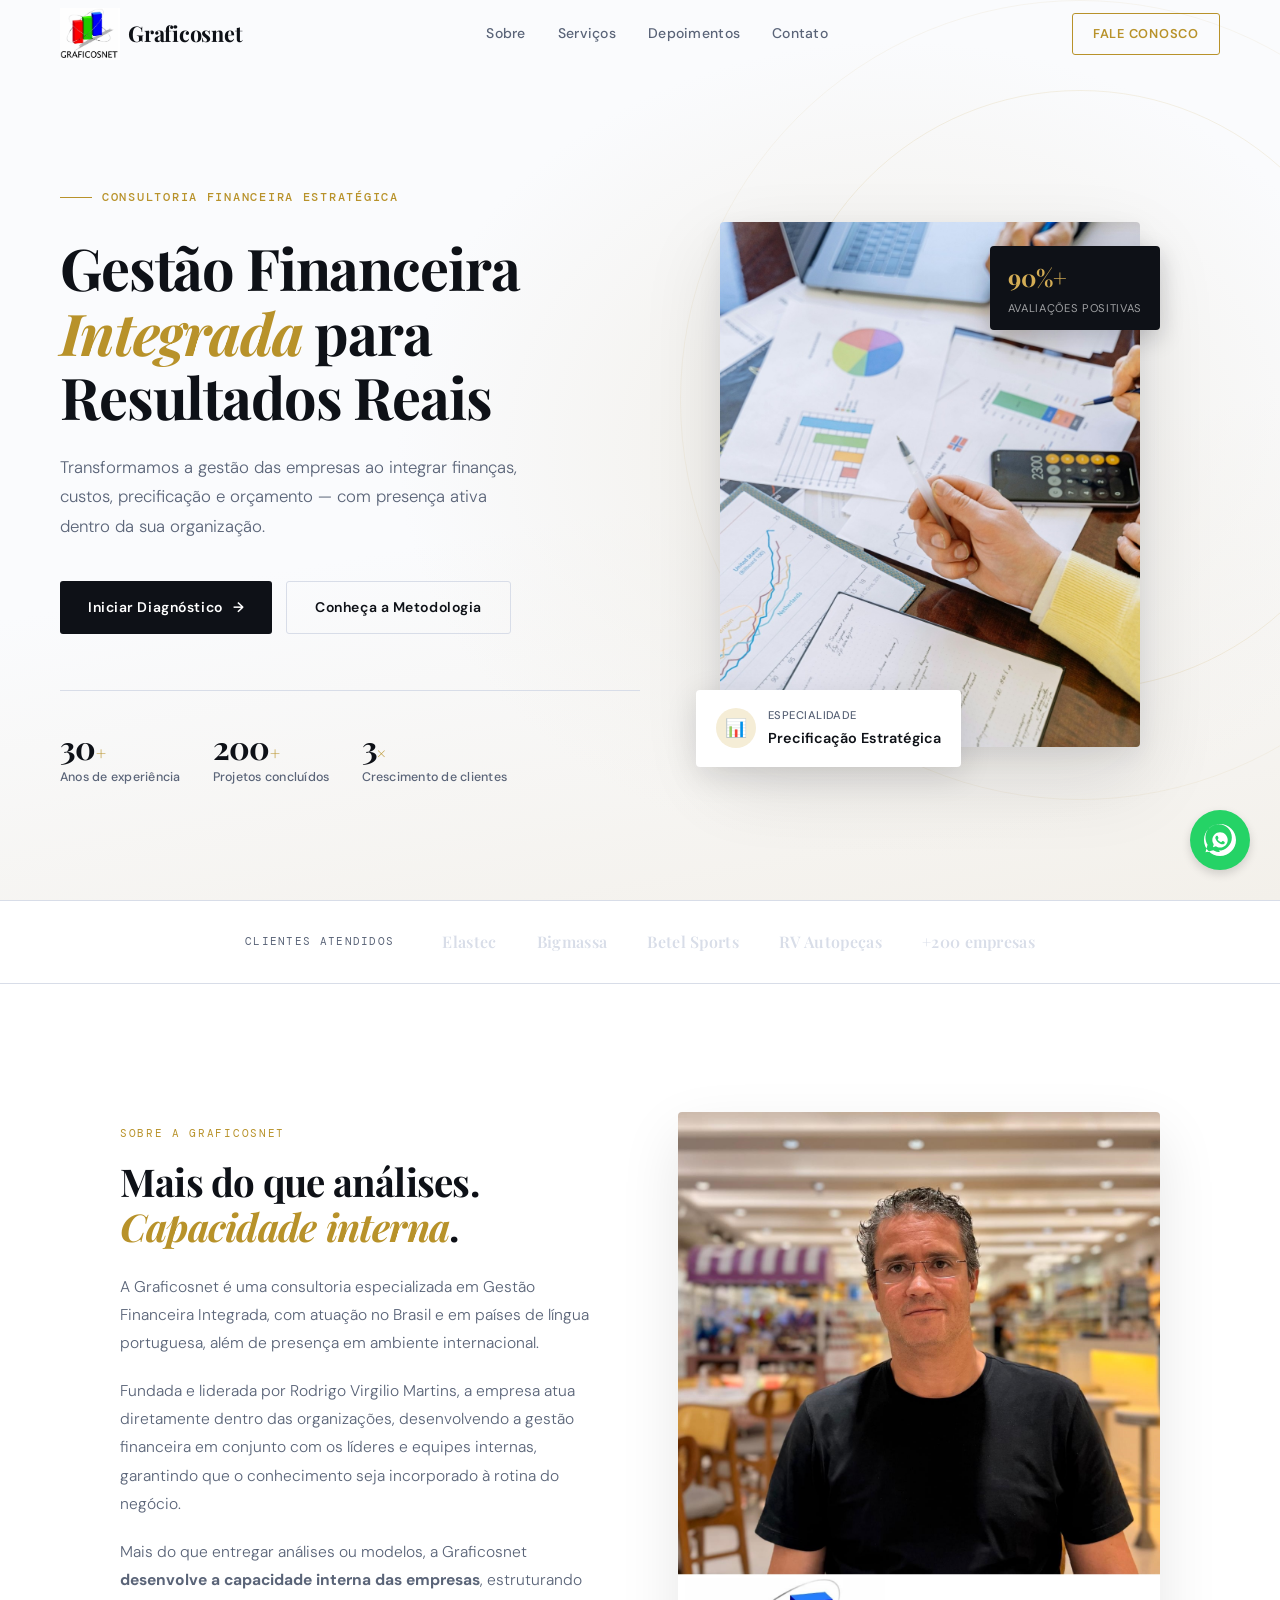
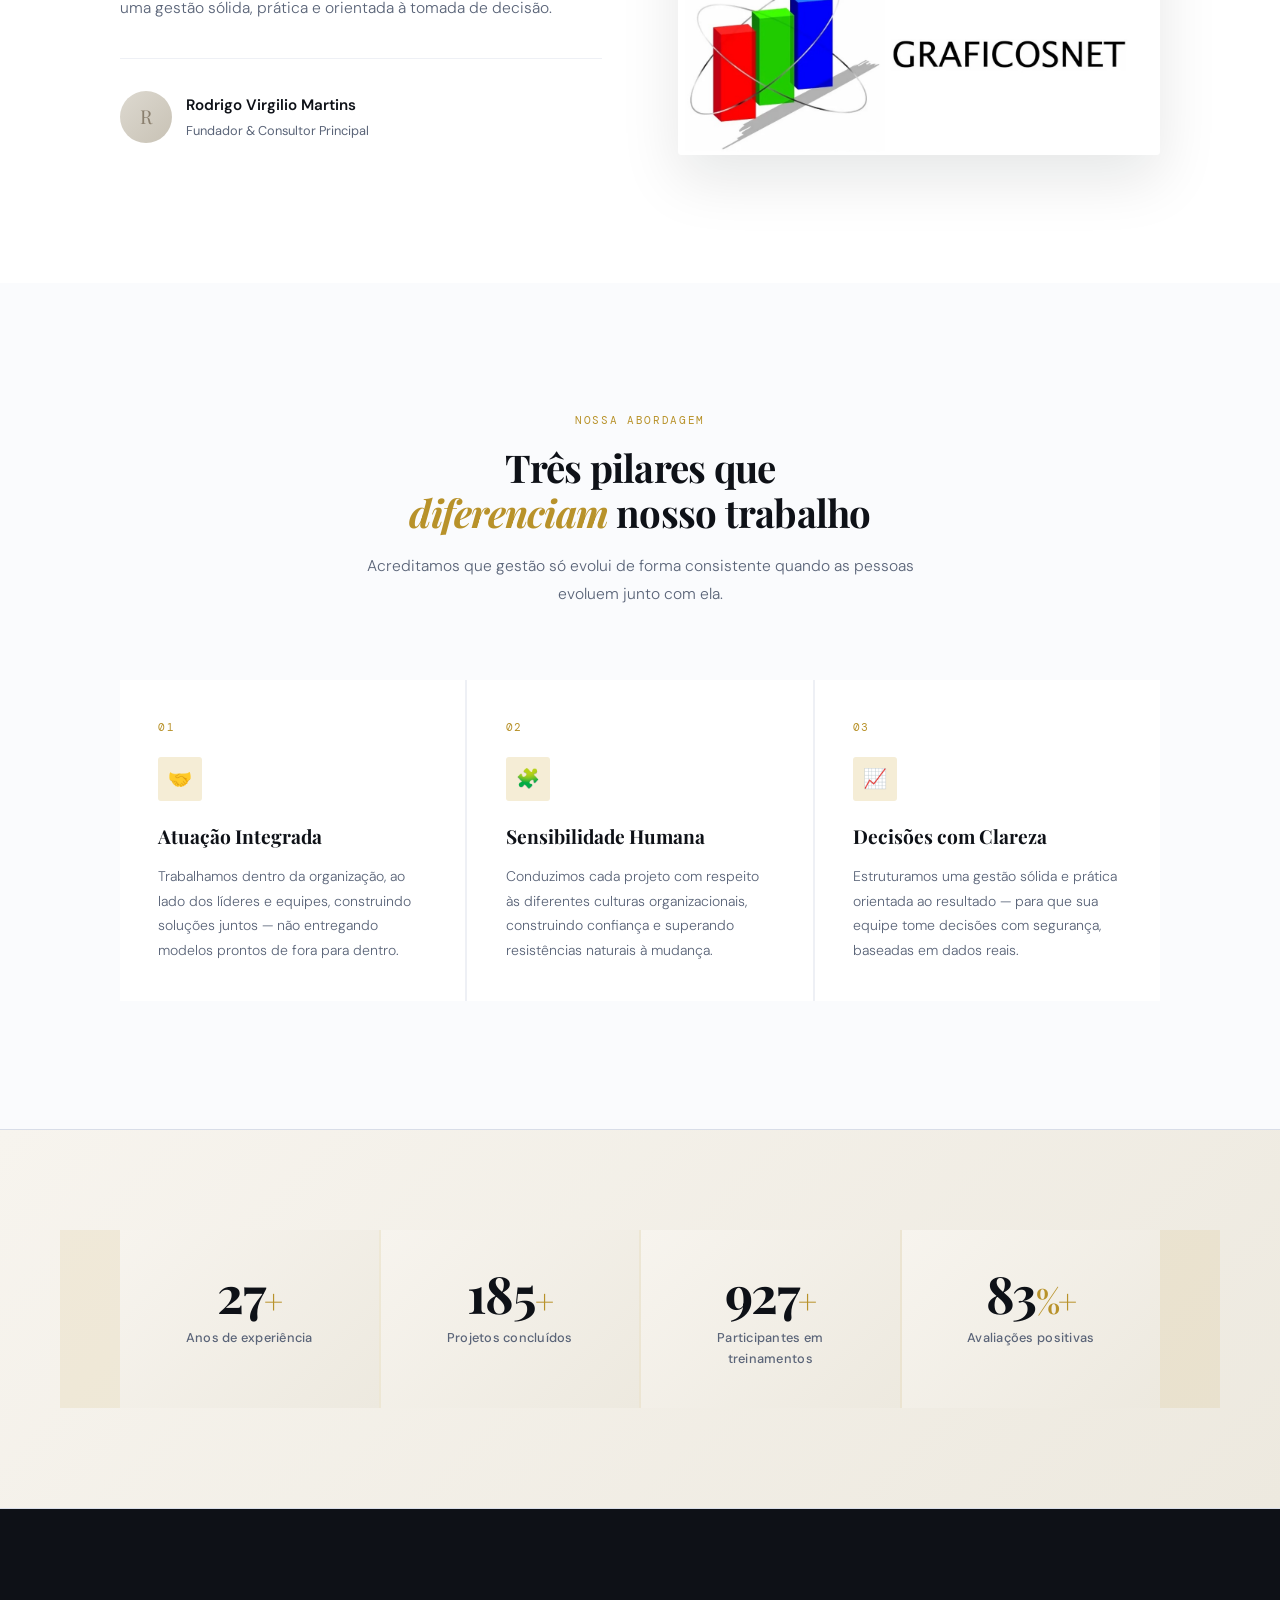
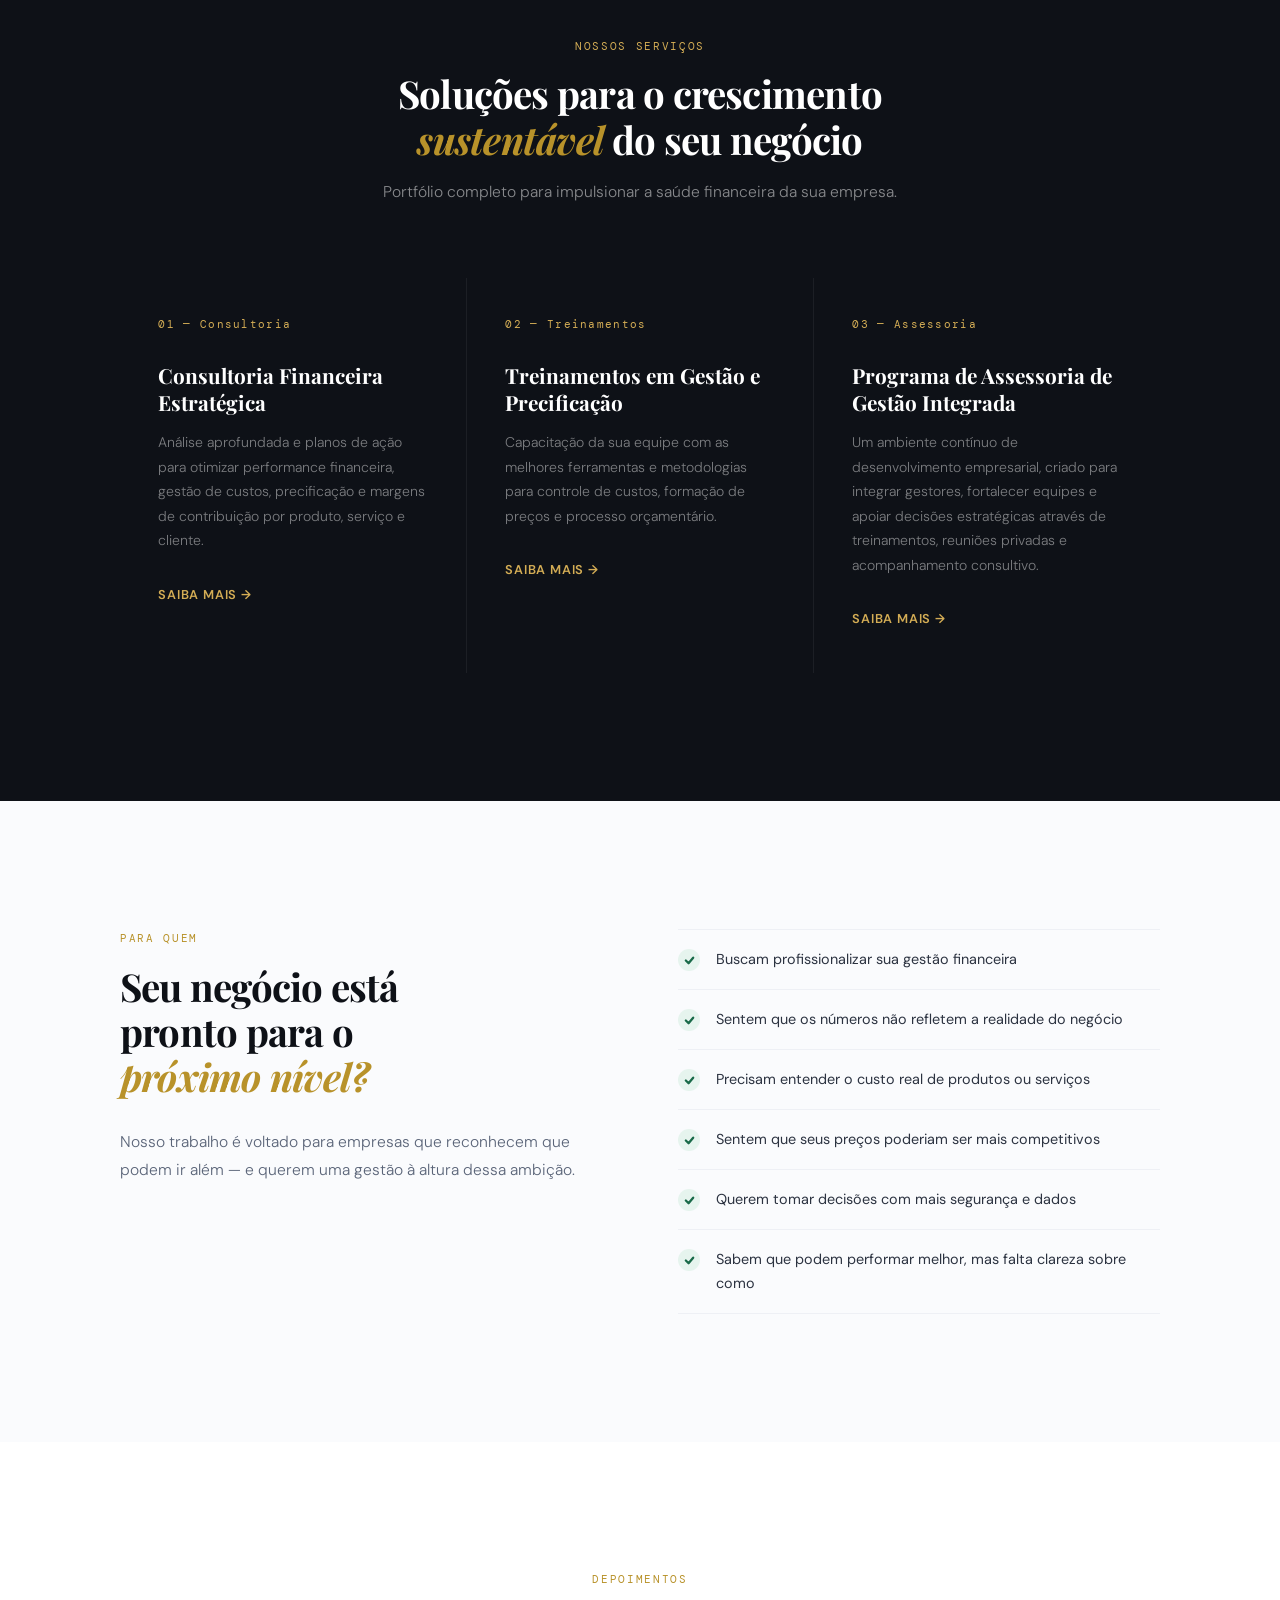
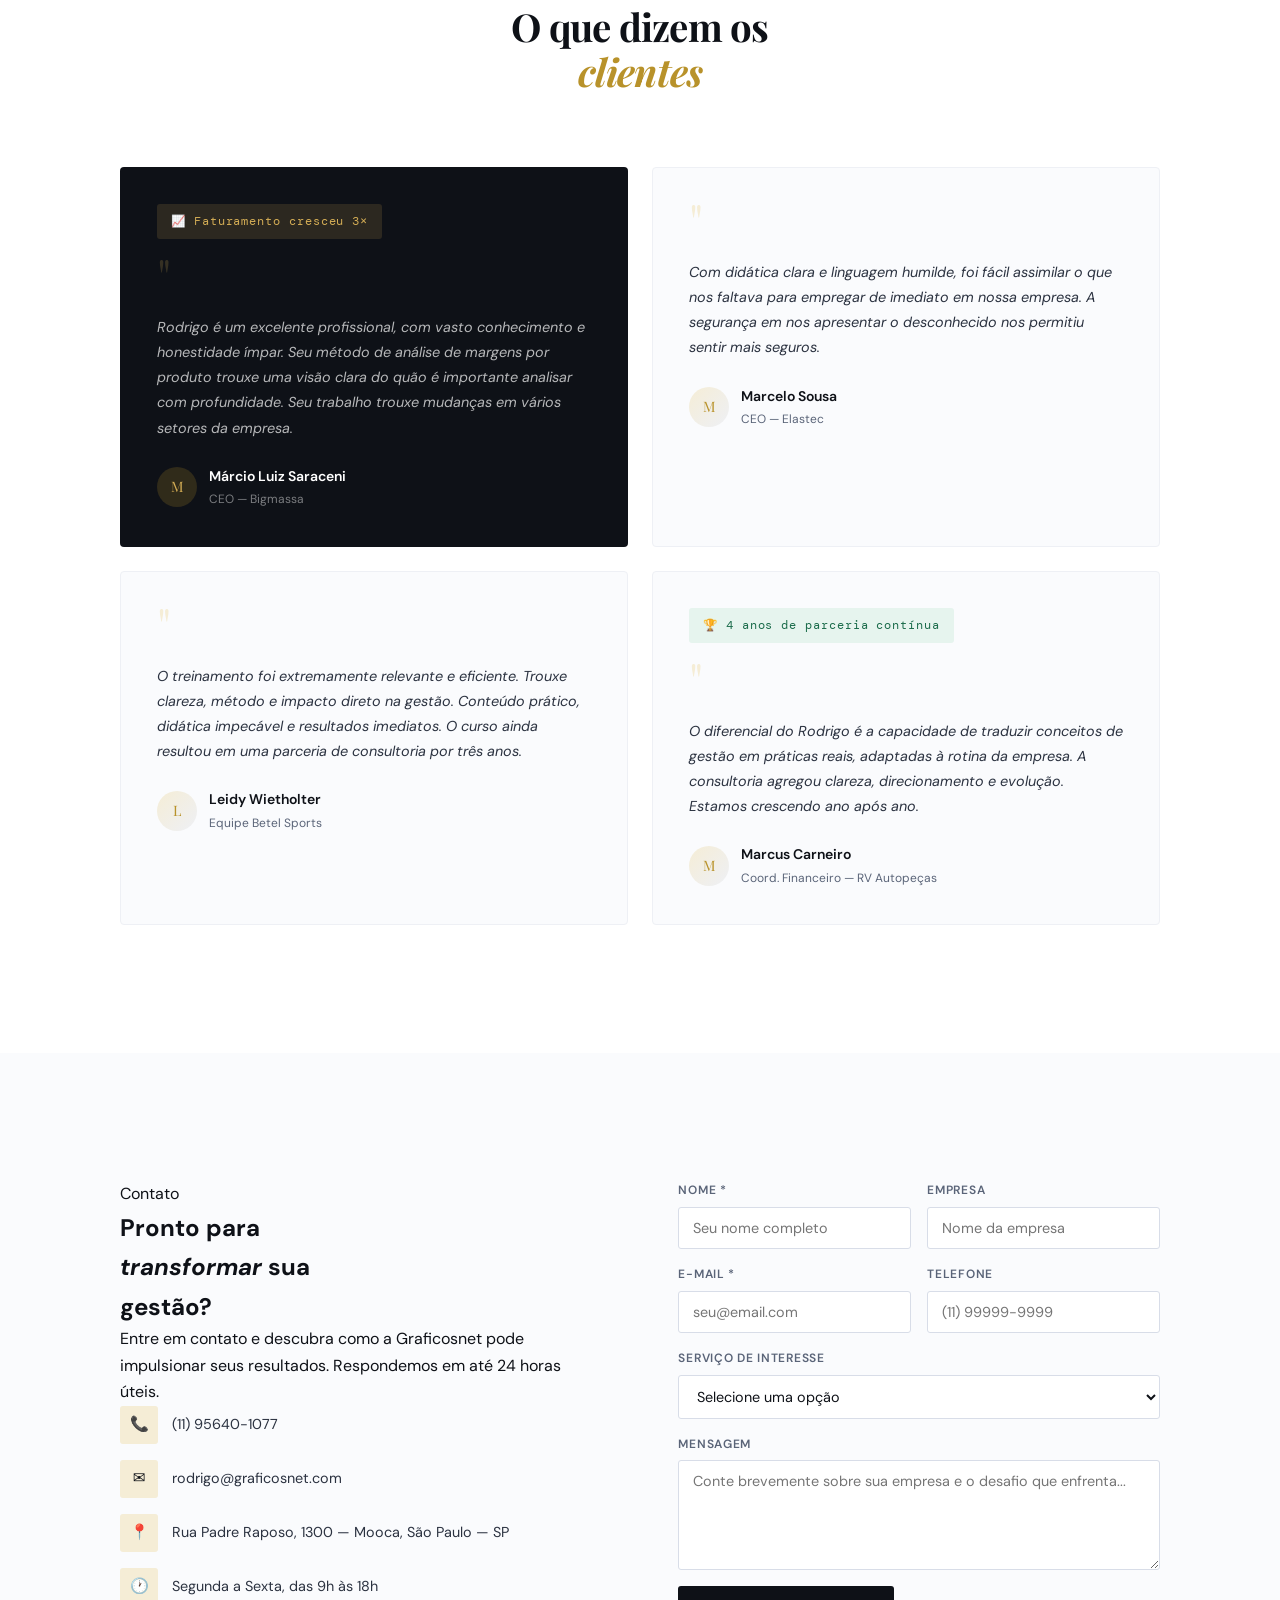
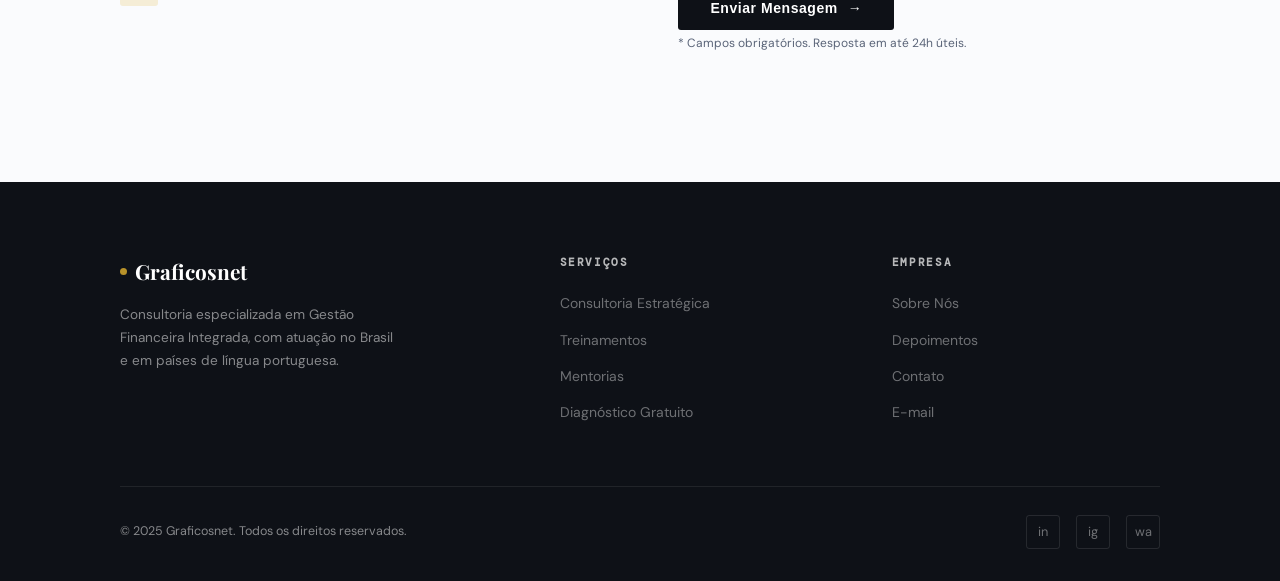
<file: index.html>
<!doctype html>
<html lang="pt-BR">
  <head>
    <meta charset="UTF-8" />
    <meta name="viewport" content="width=device-width, initial-scale=1.0" />
    <title>Graficosnet — Gestão Financeira Integrada</title>
    <link rel="preconnect" href="https://fonts.googleapis.com" />
    <link
      href="https://fonts.googleapis.com/css2?family=Playfair+Display:ital,wght@0,400;0,600;0,700;1,400;1,600&family=DM+Sans:wght@300;400;500;600&family=DM+Mono:wght@400;500&display=swap"
      rel="stylesheet"
    />
    <style>
      /* ── TOKENS ── */
      :root {
        --ink: #0e1117;
        --ink2: #2b3240;
        --ink3: #5a6478;
        --rule: #d8dde8;
        --rule2: #eef0f5;
        --paper: #fafbfd;
        --white: #ffffff;
        --gold: #b8922a;
        --gold2: #d4ad55;
        --gold-lt: #f5edd6;
        --green: #1a6b4a;
        --green-lt: #e6f4ee;
        --ff-head: 'Playfair Display', Georgia, serif;
        --ff-body: 'DM Sans', system-ui, sans-serif;
        --ff-mono: 'DM Mono', monospace;
        --max: 1160px;
        --ease: cubic-bezier(0.22, 1, 0.36, 1);
      }

      /* ── RESET ── */
      *,
      *::before,
      *::after {
        box-sizing: border-box;
        margin: 0;
        padding: 0;
      }
      html {
        scroll-behavior: smooth;
        font-size: 16px;
      }
      body {
        font-family: var(--ff-body);
        background: var(--paper);
        color: var(--ink);
        line-height: 1.65;
        overflow-x: hidden;
        -webkit-font-smoothing: antialiased;
      }
      img {
        display: block;
        max-width: 100%;
      }
      a {
        color: inherit;
        text-decoration: none;
      }
      ul {
        list-style: none;
      }

      /* ── UTILS ── */
      .container {
        width: min(var(--max), 100%);
        margin-inline: auto;
        padding-inline: clamp(20px, 5vw, 60px);
      }
      .sr-only {
        position: absolute;
        width: 1px;
        height: 1px;
        clip: rect(0, 0, 0, 0);
        overflow: hidden;
      }

      /* ── FADE IN ON SCROLL ── */
      .reveal {
        opacity: 0;
        transform: translateY(28px);
        transition:
          opacity 0.7s var(--ease),
          transform 0.7s var(--ease);
      }
      .reveal.visible {
        opacity: 1;
        transform: none;
      }
      .reveal-left {
        opacity: 0;
        transform: translateX(-28px);
        transition:
          opacity 0.7s var(--ease),
          transform 0.7s var(--ease);
      }
      .reveal-left.visible {
        opacity: 1;
        transform: none;
      }
      .reveal-right {
        opacity: 0;
        transform: translateX(28px);
        transition:
          opacity 0.7s var(--ease),
          transform 0.7s var(--ease);
      }
      .reveal-right.visible {
        opacity: 1;
        transform: none;
      }
      [data-delay='1'] {
        transition-delay: 0.1s;
      }
      [data-delay='2'] {
        transition-delay: 0.2s;
      }
      [data-delay='3'] {
        transition-delay: 0.3s;
      }
      [data-delay='4'] {
        transition-delay: 0.4s;
      }
      [data-delay='5'] {
        transition-delay: 0.5s;
      }

      /* ══════════════════════════════════════════
   NAV
══════════════════════════════════════════ */
      .nav {
        position: fixed;
        top: 0;
        left: 0;
        right: 0;
        z-index: 100;
        padding: 0 clamp(20px, 5vw, 60px);
        height: 68px;
        display: flex;
        align-items: center;
        justify-content: space-between;
        transition:
          background 0.35s,
          box-shadow 0.35s;
      }
      .nav.scrolled {
        background: rgba(250, 251, 253, 0.96);
        backdrop-filter: blur(12px);
        box-shadow: 0 1px 0 var(--rule);
      }
      .nav-logo {
        font-family: var(--ff-head);
        font-size: 1.35rem;
        font-weight: 700;
        color: var(--ink);
        letter-spacing: -0.01em;
        display: flex;
        align-items: center;
        gap: 8px;
      }
      .nav-logo .dot {
        width: 8px;
        height: 8px;
        border-radius: 50%;
        background: var(--gold);
        margin-top: 2px;
      }
      .nav-links {
        display: flex;
        align-items: center;
        gap: 32px;
      }
      .nav-links a {
        font-size: 0.875rem;
        font-weight: 500;
        color: var(--ink3);
        letter-spacing: 0.02em;
        transition: color 0.2s;
      }
      .nav-links a:hover {
        color: var(--ink);
      }
      .nav-cta {
        font-size: 0.8rem;
        font-weight: 600;
        letter-spacing: 0.06em;
        text-transform: uppercase;
        padding: 9px 20px;
        border: 1.5px solid var(--gold);
        color: var(--gold);
        border-radius: 3px;
        transition:
          background 0.2s,
          color 0.2s;
      }
      .nav-cta:hover {
        background: var(--gold);
        color: var(--white);
      }
      .hamburger {
        display: none;
        flex-direction: column;
        gap: 5px;
        cursor: pointer;
        padding: 4px;
      }
      .hamburger span {
        display: block;
        width: 22px;
        height: 1.5px;
        background: var(--ink);
        transition: 0.3s;
      }
      .mobile-menu {
        display: none;
      }

      /* ══════════════════════════════════════════
   HERO
══════════════════════════════════════════ */
      .hero {
        min-height: 100svh;
        display: grid;
        grid-template-columns: 1fr 1fr;
        align-items: center;
        padding-top: 68px;
        position: relative;
        overflow: hidden;
      }
      .hero-bg {
        position: absolute;
        inset: 0;
        z-index: 0;
        background:
          radial-gradient(
            ellipse 60% 70% at 70% 50%,
            #f0ede6 0%,
            transparent 65%
          ),
          linear-gradient(170deg, #fafbfd 55%, #f3f0ea 100%);
      }
      .hero-lines {
        position: absolute;
        inset: 0;
        z-index: 0;
        overflow: hidden;
        pointer-events: none;
      }
      .hero-lines::before {
        content: '';
        position: absolute;
        right: -100px;
        top: 10%;
        width: 600px;
        height: 600px;
        border-radius: 50%;
        border: 1px solid rgba(184, 146, 42, 0.12);
      }
      .hero-lines::after {
        content: '';
        position: absolute;
        right: -200px;
        top: 0%;
        width: 800px;
        height: 800px;
        border-radius: 50%;
        border: 1px solid rgba(184, 146, 42, 0.07);
      }
      .hero-left {
        position: relative;
        z-index: 1;
        padding: 80px 0 80px clamp(20px, 5vw, 60px);
      }
      .hero-eyebrow {
        display: inline-flex;
        align-items: center;
        gap: 10px;
        font-family: var(--ff-mono);
        font-size: 0.72rem;
        font-weight: 500;
        letter-spacing: 0.15em;
        text-transform: uppercase;
        color: var(--gold);
        margin-bottom: 28px;
      }
      .hero-eyebrow::before {
        content: '';
        width: 32px;
        height: 1px;
        background: var(--gold);
      }
      .hero h1 {
        font-family: var(--ff-head);
        font-size: clamp(2.4rem, 4.5vw, 3.8rem);
        font-weight: 700;
        line-height: 1.12;
        letter-spacing: -0.02em;
        color: var(--ink);
        margin-bottom: 24px;
      }
      .hero h1 em {
        font-style: italic;
        color: var(--gold);
      }
      .hero-sub {
        font-size: 1.05rem;
        font-weight: 300;
        color: var(--ink3);
        max-width: 480px;
        line-height: 1.75;
        margin-bottom: 40px;
      }
      .hero-actions {
        display: flex;
        gap: 14px;
        flex-wrap: wrap;
      }
      .btn-primary {
        display: inline-flex;
        align-items: center;
        gap: 10px;
        font-size: 0.875rem;
        font-weight: 600;
        letter-spacing: 0.04em;
        padding: 14px 28px;
        background: var(--ink);
        color: var(--white);
        border-radius: 3px;
        transition:
          background 0.2s,
          transform 0.2s;
      }
      .btn-primary:hover {
        background: var(--ink2);
        transform: translateY(-1px);
      }
      .btn-primary .arrow {
        transition: transform 0.2s;
      }
      .btn-primary:hover .arrow {
        transform: translateX(4px);
      }
      .btn-outline {
        display: inline-flex;
        align-items: center;
        gap: 10px;
        font-size: 0.875rem;
        font-weight: 600;
        letter-spacing: 0.04em;
        padding: 14px 28px;
        border: 1.5px solid var(--rule);
        color: var(--ink);
        border-radius: 3px;
        transition:
          border-color 0.2s,
          background 0.2s;
      }
      .btn-outline:hover {
        border-color: var(--ink3);
        background: var(--white);
      }
      .hero-stats {
        display: flex;
        gap: 32px;
        margin-top: 56px;
        padding-top: 40px;
        border-top: 1px solid var(--rule);
      }
      .stat-item .num {
        font-family: var(--ff-head);
        font-size: 2rem;
        font-weight: 700;
        color: var(--ink);
        letter-spacing: -0.02em;
        line-height: 1;
      }
      .stat-item .num span {
        font-size: 1.1rem;
        color: var(--gold);
      }
      .stat-item .lbl {
        font-size: 0.78rem;
        color: var(--ink3);
        margin-top: 4px;
        font-weight: 500;
        letter-spacing: 0.02em;
      }
      .hero-right {
        position: relative;
        z-index: 1;
        height: 100%;
        display: flex;
        align-items: center;
        justify-content: center;
        padding: 80px clamp(20px, 5vw, 60px) 80px 0;
      }
      .hero-card-wrap {
        position: relative;
        width: 100%;
        max-width: 420px;
      }
      .hero-img-card {
        width: 100%;
        aspect-ratio: 4/5;
        border-radius: 4px;
        overflow: hidden;
        box-shadow:
          0 32px 80px rgba(14, 17, 23, 0.12),
          0 8px 24px rgba(14, 17, 23, 0.07);
      }
      .hero-img-card img {
        width: 100%;
        height: 100%;
        object-fit: cover;
      }
      .hero-img-card .img-placeholder {
        width: 100%;
        height: 100%;
        background: linear-gradient(145deg, #e8e4dc, #d4cfc4);
        display: flex;
        align-items: center;
        justify-content: center;
        font-family: var(--ff-head);
        font-size: 1rem;
        color: #8a7f6e;
        letter-spacing: 0.05em;
      }
      .hero-badge {
        position: absolute;
        bottom: -20px;
        left: -24px;
        background: var(--white);
        border-radius: 4px;
        padding: 16px 20px;
        box-shadow: 0 8px 32px rgba(14, 17, 23, 0.12);
        display: flex;
        align-items: center;
        gap: 12px;
      }
      .hero-badge .b-icon {
        width: 40px;
        height: 40px;
        border-radius: 50%;
        background: var(--gold-lt);
        display: flex;
        align-items: center;
        justify-content: center;
        font-size: 1.1rem;
        flex-shrink: 0;
      }
      .hero-badge .b-text .b-top {
        font-size: 0.7rem;
        color: var(--ink3);
        font-weight: 500;
        letter-spacing: 0.04em;
        text-transform: uppercase;
      }
      .hero-badge .b-text .b-bot {
        font-size: 0.9rem;
        font-weight: 600;
        color: var(--ink);
        margin-top: 2px;
      }
      .hero-badge2 {
        position: absolute;
        top: 24px;
        right: -20px;
        background: var(--ink);
        color: var(--white);
        border-radius: 4px;
        padding: 12px 18px;
        box-shadow: 0 8px 24px rgba(14, 17, 23, 0.2);
      }
      .hero-badge2 .b2-num {
        font-family: var(--ff-head);
        font-size: 1.5rem;
        font-weight: 700;
        color: var(--gold2);
      }
      .hero-badge2 .b2-lbl {
        font-size: 0.7rem;
        color: rgba(255, 255, 255, 0.6);
        letter-spacing: 0.06em;
        text-transform: uppercase;
        margin-top: 2px;
      }

      /* ══════════════════════════════════════════
   LOGOS / TRUST BAR
══════════════════════════════════════════ */
      .trust-bar {
        border-top: 1px solid var(--rule);
        border-bottom: 1px solid var(--rule);
        padding: 28px 0;
        background: var(--white);
      }
      .trust-bar .container {
        display: flex;
        align-items: center;
        gap: 48px;
        flex-wrap: wrap;
        justify-content: center;
      }
      .trust-label {
        font-family: var(--ff-mono);
        font-size: 0.68rem;
        letter-spacing: 0.12em;
        text-transform: uppercase;
        color: var(--ink3);
        white-space: nowrap;
      }
      .trust-items {
        display: flex;
        gap: 40px;
        align-items: center;
        flex-wrap: wrap;
        justify-content: center;
      }
      .trust-item {
        font-family: var(--ff-head);
        font-size: 1rem;
        font-weight: 600;
        color: var(--rule);
        letter-spacing: 0.02em;
        transition: color 0.3s;
      }
      .trust-item:hover {
        color: var(--ink3);
      }

      /* ══════════════════════════════════════════
   SOBRE
══════════════════════════════════════════ */
      .sobre {
        padding: clamp(80px, 10vw, 130px) 0;
        background: var(--white);
      }
      .sobre .container {
        display: grid;
        grid-template-columns: 1fr 1fr;
        gap: clamp(48px, 6vw, 100px);
        align-items: center;
      }
      .sobre-label {
        font-family: var(--ff-mono);
        font-size: 0.7rem;
        letter-spacing: 0.15em;
        text-transform: uppercase;
        color: var(--gold);
        margin-bottom: 16px;
      }
      .sobre h2 {
        font-family: var(--ff-head);
        font-size: clamp(1.9rem, 3vw, 2.8rem);
        font-weight: 700;
        line-height: 1.18;
        letter-spacing: -0.02em;
        color: var(--ink);
        margin-bottom: 24px;
      }
      .sobre h2 em {
        font-style: italic;
        color: var(--gold);
      }
      .sobre-text {
        font-size: 0.975rem;
        font-weight: 300;
        color: var(--ink3);
        line-height: 1.8;
        margin-bottom: 20px;
      }
      .sobre-sign {
        display: flex;
        align-items: center;
        gap: 14px;
        margin-top: 36px;
        padding-top: 32px;
        border-top: 1px solid var(--rule2);
      }
      .sobre-avatar {
        width: 52px;
        height: 52px;
        border-radius: 50%;
        overflow: hidden;
        flex-shrink: 0;
        background: linear-gradient(135deg, #ddd9d0, #c8c2b5);
      }
      .sobre-avatar-txt {
        width: 100%;
        height: 100%;
        display: flex;
        align-items: center;
        justify-content: center;
        font-family: var(--ff-head);
        font-size: 1.2rem;
        color: #8a7f6e;
      }
      .sobre-who .name {
        font-weight: 600;
        font-size: 0.95rem;
        color: var(--ink);
      }
      .sobre-who .role {
        font-size: 0.8rem;
        color: var(--ink3);
        margin-top: 2px;
      }
      .sobre-right {
        position: relative;
      }
      .sobre-img {
        width: 100%;
        aspect-ratio: 3/4;
        border-radius: 4px;
        overflow: hidden;
        box-shadow: 0 24px 60px rgba(14, 17, 23, 0.1);
      }
      .sobre-img .img-ph {
        width: 100%;
        height: 100%;
        background: linear-gradient(145deg, #eae6dd, #d5d0c7);
        display: flex;
        align-items: center;
        justify-content: center;
        font-family: var(--ff-head);
        font-size: 0.9rem;
        color: #8a7f6e;
        letter-spacing: 0.05em;
      }
      .sobre-accent {
        position: absolute;
        top: -20px;
        right: -20px;
        width: 120px;
        height: 120px;
        border: 1px solid var(--gold);
        border-radius: 4px;
        z-index: -1;
        opacity: 0.4;
      }

      /* ══════════════════════════════════════════
   PILARES / ABORDAGEM
══════════════════════════════════════════ */
      .pilares {
        padding: clamp(80px, 10vw, 130px) 0;
        background: var(--paper);
      }
      .section-head {
        text-align: center;
        margin-bottom: clamp(48px, 6vw, 72px);
      }
      .section-label {
        font-family: var(--ff-mono);
        font-size: 0.7rem;
        letter-spacing: 0.15em;
        text-transform: uppercase;
        color: var(--gold);
        margin-bottom: 16px;
      }
      .section-head h2 {
        font-family: var(--ff-head);
        font-size: clamp(1.9rem, 3vw, 2.8rem);
        font-weight: 700;
        line-height: 1.18;
        letter-spacing: -0.02em;
        color: var(--ink);
      }
      .section-head h2 em {
        font-style: italic;
        color: var(--gold);
      }
      .section-head p {
        max-width: 560px;
        margin: 16px auto 0;
        font-size: 0.975rem;
        font-weight: 300;
        color: var(--ink3);
        line-height: 1.8;
      }
      .pilares-grid {
        display: grid;
        grid-template-columns: repeat(3, 1fr);
        gap: 2px;
        background: var(--rule2);
      }
      .pilar-card {
        background: var(--white);
        padding: clamp(28px, 3vw, 44px);
        transition: background 0.25s;
      }
      .pilar-card:hover {
        background: #fdfcf8;
      }
      .pilar-num {
        font-family: var(--ff-mono);
        font-size: 0.7rem;
        letter-spacing: 0.12em;
        color: var(--gold);
        margin-bottom: 20px;
      }
      .pilar-icon {
        width: 44px;
        height: 44px;
        border-radius: 3px;
        background: var(--gold-lt);
        display: flex;
        align-items: center;
        justify-content: center;
        font-size: 1.2rem;
        margin-bottom: 20px;
      }
      .pilar-card h3 {
        font-family: var(--ff-head);
        font-size: 1.2rem;
        font-weight: 700;
        color: var(--ink);
        margin-bottom: 12px;
      }
      .pilar-card p {
        font-size: 0.875rem;
        font-weight: 300;
        color: var(--ink3);
        line-height: 1.75;
      }

      /* ══════════════════════════════════════════
   SERVIÇOS
══════════════════════════════════════════ */
      .servicos {
        padding: clamp(80px, 10vw, 130px) 0;
        background: var(--ink);
      }
      .servicos .section-head h2 {
        color: var(--white);
      }
      .servicos .section-label {
        color: var(--gold2);
      }
      .servicos .section-head p {
        color: rgba(255, 255, 255, 0.5);
      }
      .servicos-grid {
        display: grid;
        grid-template-columns: repeat(3, 1fr);
        gap: 1px;
        background: rgba(255, 255, 255, 0.06);
      }
      .servico-card {
        background: var(--ink);
        padding: clamp(32px, 3vw, 48px);
        border-bottom: 3px solid transparent;
        transition:
          border-color 0.25s,
          background 0.25s;
      }
      .servico-card:hover {
        border-bottom-color: var(--gold);
        background: #141923;
      }
      .servico-num {
        font-family: var(--ff-mono);
        font-size: 0.68rem;
        letter-spacing: 0.12em;
        color: var(--gold2);
        margin-bottom: 28px;
      }
      .servico-card h3 {
        font-family: var(--ff-head);
        font-size: 1.3rem;
        font-weight: 700;
        color: var(--white);
        margin-bottom: 14px;
        line-height: 1.3;
      }
      .servico-card p {
        font-size: 0.875rem;
        color: rgba(255, 255, 255, 0.45);
        line-height: 1.75;
        margin-bottom: 28px;
        font-weight: 300;
      }
      .servico-link {
        display: inline-flex;
        align-items: center;
        gap: 8px;
        font-size: 0.8rem;
        font-weight: 600;
        letter-spacing: 0.06em;
        text-transform: uppercase;
        color: var(--gold2);
        transition: gap 0.2s;
      }
      .servico-link:hover {
        gap: 14px;
      }

      /* ══════════════════════════════════════════
   PARA QUEM
══════════════════════════════════════════ */
      .para-quem {
        padding: clamp(80px, 10vw, 130px) 0;
        background: var(--paper);
      }
      .para-quem .container {
        display: grid;
        grid-template-columns: 1fr 1fr;
        gap: clamp(48px, 6vw, 100px);
        align-items: start;
      }
      .pq-left .pq-label {
        font-family: var(--ff-mono);
        font-size: 0.7rem;
        letter-spacing: 0.15em;
        text-transform: uppercase;
        color: var(--gold);
        margin-bottom: 16px;
      }
      .pq-left h2 {
        font-family: var(--ff-head);
        font-size: clamp(1.9rem, 3vw, 2.8rem);
        font-weight: 700;
        line-height: 1.18;
        letter-spacing: -0.02em;
        color: var(--ink);
        margin-bottom: 28px;
      }
      .pq-left h2 em {
        font-style: italic;
        color: var(--gold);
      }
      .pq-left p {
        font-size: 0.975rem;
        font-weight: 300;
        color: var(--ink3);
        line-height: 1.8;
      }
      .pq-list {
        display: flex;
        flex-direction: column;
        gap: 0;
      }
      .pq-item {
        display: flex;
        align-items: flex-start;
        gap: 16px;
        padding: 18px 0;
        border-bottom: 1px solid var(--rule2);
      }
      .pq-item:first-child {
        border-top: 1px solid var(--rule2);
      }
      .pq-check {
        width: 22px;
        height: 22px;
        border-radius: 50%;
        background: var(--green-lt);
        display: flex;
        align-items: center;
        justify-content: center;
        flex-shrink: 0;
        margin-top: 1px;
      }
      .pq-check svg {
        width: 11px;
        height: 11px;
        stroke: var(--green);
        fill: none;
        stroke-width: 2.5;
        stroke-linecap: round;
        stroke-linejoin: round;
      }
      .pq-item p {
        font-size: 0.9rem;
        color: var(--ink2);
        line-height: 1.6;
        font-weight: 400;
      }

      /* ══════════════════════════════════════════
   DEPOIMENTOS
══════════════════════════════════════════ */
      .depoimentos {
        padding: clamp(80px, 10vw, 130px) 0;
        background: var(--white);
      }
      .dep-grid {
        display: grid;
        grid-template-columns: repeat(2, 1fr);
        gap: 24px;
        margin-top: clamp(48px, 6vw, 72px);
      }
      .dep-card {
        background: var(--paper);
        border: 1px solid var(--rule2);
        border-radius: 4px;
        padding: 36px;
        position: relative;
        transition:
          box-shadow 0.25s,
          transform 0.25s;
      }
      .dep-card:hover {
        box-shadow: 0 12px 40px rgba(14, 17, 23, 0.07);
        transform: translateY(-3px);
      }
      .dep-quote {
        font-size: 3rem;
        font-family: var(--ff-head);
        color: var(--gold-lt);
        line-height: 1;
        margin-bottom: 16px;
        margin-top: -8px;
      }
      .dep-text {
        font-size: 0.9rem;
        color: var(--ink2);
        line-height: 1.75;
        font-weight: 400;
        font-style: italic;
        margin-bottom: 24px;
      }
      .dep-author {
        display: flex;
        align-items: center;
        gap: 12px;
      }
      .dep-avatar {
        width: 40px;
        height: 40px;
        border-radius: 50%;
        background: linear-gradient(135deg, var(--gold-lt), var(--rule2));
        display: flex;
        align-items: center;
        justify-content: center;
        font-family: var(--ff-head);
        font-size: 0.9rem;
        color: var(--gold);
        flex-shrink: 0;
      }
      .dep-name {
        font-weight: 600;
        font-size: 0.875rem;
        color: var(--ink);
      }
      .dep-role {
        font-size: 0.75rem;
        color: var(--ink3);
        margin-top: 2px;
      }
      .dep-card.featured {
        background: var(--ink);
        border-color: transparent;
        grid-column: span 1;
      }
      .dep-card.featured .dep-quote {
        color: rgba(212, 173, 85, 0.2);
      }
      .dep-card.featured .dep-text {
        color: rgba(255, 255, 255, 0.7);
      }
      .dep-card.featured .dep-name {
        color: var(--white);
      }
      .dep-card.featured .dep-role {
        color: rgba(255, 255, 255, 0.45);
      }
      .dep-result {
        display: inline-flex;
        align-items: center;
        gap: 8px;
        background: rgba(212, 173, 85, 0.15);
        border-radius: 3px;
        padding: 8px 14px;
        font-family: var(--ff-mono);
        font-size: 0.72rem;
        letter-spacing: 0.08em;
        color: var(--gold2);
        margin-bottom: 20px;
      }

      /* ══════════════════════════════════════════
   NÚMEROS
══════════════════════════════════════════ */
      .numeros {
        padding: clamp(60px, 8vw, 100px) 0;
        background: linear-gradient(135deg, #f7f4ee, #ede9df);
        border-top: 1px solid var(--rule);
        border-bottom: 1px solid var(--rule);
      }
      .numeros .container {
        display: grid;
        grid-template-columns: repeat(4, 1fr);
        gap: 2px;
        background: rgba(184, 146, 42, 0.1);
      }
      .numero-cell {
        background: linear-gradient(135deg, #f7f4ee, #ede9df);
        padding: clamp(28px, 3vw, 44px);
        text-align: center;
      }
      .numero-cell .big {
        font-family: var(--ff-head);
        font-size: clamp(2.4rem, 4vw, 3.5rem);
        font-weight: 700;
        color: var(--ink);
        letter-spacing: -0.03em;
        line-height: 1;
      }
      .numero-cell .big span {
        color: var(--gold);
        font-size: 0.65em;
      }
      .numero-cell .small {
        font-size: 0.8rem;
        color: var(--ink3);
        margin-top: 8px;
        font-weight: 500;
        letter-spacing: 0.02em;
      }

      /* ══════════════════════════════════════════
   CONTATO
══════════════════════════════════════════ */
      .contato {
        padding: clamp(80px, 10vw, 130px) 0;
        background: var(--paper);
      }
      .contato .container {
        display: grid;
        grid-template-columns: 1fr 1fr;
        gap: clamp(48px, 6vw, 100px);
      }
      .contato-left .c-label {
        font-family: var(--ff-mono);
        font-size: 0.7rem;
        letter-spacing: 0.15em;
        text-transform: uppercase;
        color: var(--gold);
        margin-bottom: 16px;
      }
      .contato-left h2 {
        font-family: var(--ff-head);
        font-size: clamp(1.9rem, 3vw, 2.8rem);
        font-weight: 700;
        line-height: 1.18;
        letter-spacing: -0.02em;
        color: var(--ink);
        margin-bottom: 20px;
      }
      .contato-left h2 em {
        font-style: italic;
        color: var(--gold);
      }
      .contato-left p {
        font-size: 0.975rem;
        font-weight: 300;
        color: var(--ink3);
        line-height: 1.8;
        margin-bottom: 36px;
      }
      .contato-info {
        display: flex;
        flex-direction: column;
        gap: 16px;
      }
      .ci-row {
        display: flex;
        align-items: center;
        gap: 14px;
      }
      .ci-icon {
        width: 38px;
        height: 38px;
        border-radius: 3px;
        background: var(--gold-lt);
        display: flex;
        align-items: center;
        justify-content: center;
        font-size: 0.95rem;
        flex-shrink: 0;
      }
      .ci-text {
        font-size: 0.9rem;
        color: var(--ink2);
        font-weight: 400;
      }
      .ci-text a {
        color: var(--ink2);
        transition: color 0.2s;
      }
      .ci-text a:hover {
        color: var(--gold);
      }
      .contato-form {
        display: flex;
        flex-direction: column;
        gap: 16px;
      }
      .form-row {
        display: grid;
        grid-template-columns: 1fr 1fr;
        gap: 16px;
      }
      .form-group {
        display: flex;
        flex-direction: column;
        gap: 6px;
      }
      .form-group label {
        font-size: 0.75rem;
        font-weight: 600;
        letter-spacing: 0.06em;
        text-transform: uppercase;
        color: var(--ink3);
      }
      .form-group input,
      .form-group textarea,
      .form-group select {
        font-family: var(--ff-body);
        font-size: 0.9rem;
        color: var(--ink);
        background: var(--white);
        border: 1.5px solid var(--rule);
        border-radius: 3px;
        padding: 11px 14px;
        outline: none;
        transition: border-color 0.2s;
      }
      .form-group input:focus,
      .form-group textarea:focus,
      .form-group select:focus {
        border-color: var(--gold);
      }
      .form-group textarea {
        resize: vertical;
        min-height: 110px;
      }
      .form-submit {
        display: inline-flex;
        align-items: center;
        justify-content: center;
        gap: 10px;
        font-size: 0.875rem;
        font-weight: 600;
        letter-spacing: 0.04em;
        padding: 14px 32px;
        background: var(--ink);
        color: var(--white);
        border: none;
        border-radius: 3px;
        cursor: pointer;
        transition:
          background 0.2s,
          transform 0.2s;
      }
      .form-submit:hover {
        background: var(--ink2);
        transform: translateY(-1px);
      }
      .form-note {
        font-size: 0.75rem;
        color: var(--ink3);
        margin-top: 4px;
      }

      /* ══════════════════════════════════════════
   FOOTER
══════════════════════════════════════════ */
      footer {
        background: var(--ink);
        color: rgba(255, 255, 255, 0.5);
        padding: clamp(48px, 6vw, 72px) 0 32px;
      }
      .footer-top {
        display: grid;
        grid-template-columns: 1.4fr 1fr 1fr;
        gap: clamp(32px, 5vw, 72px);
        padding-bottom: clamp(40px, 5vw, 60px);
        border-bottom: 1px solid rgba(255, 255, 255, 0.08);
      }
      .footer-brand .logo {
        font-family: var(--ff-head);
        font-size: 1.3rem;
        font-weight: 700;
        color: var(--white);
        margin-bottom: 14px;
        display: flex;
        align-items: center;
        gap: 8px;
      }
      .footer-brand .logo .dot {
        width: 7px;
        height: 7px;
        border-radius: 50%;
        background: var(--gold);
      }
      .footer-brand p {
        font-size: 0.85rem;
        line-height: 1.7;
        max-width: 280px;
      }
      .footer-col h4 {
        font-family: var(--ff-mono);
        font-size: 0.68rem;
        letter-spacing: 0.15em;
        text-transform: uppercase;
        color: rgba(255, 255, 255, 0.7);
        margin-bottom: 18px;
      }
      .footer-col ul {
        display: flex;
        flex-direction: column;
        gap: 10px;
      }
      .footer-col ul li a {
        font-size: 0.875rem;
        color: rgba(255, 255, 255, 0.4);
        transition: color 0.2s;
      }
      .footer-col ul li a:hover {
        color: rgba(255, 255, 255, 0.8);
      }
      .footer-bottom {
        display: flex;
        align-items: center;
        justify-content: space-between;
        padding-top: 28px;
        flex-wrap: wrap;
        gap: 12px;
      }
      .footer-bottom p {
        font-size: 0.78rem;
      }
      .footer-social {
        display: flex;
        gap: 16px;
      }
      .social-link {
        width: 34px;
        height: 34px;
        border-radius: 3px;
        border: 1px solid rgba(255, 255, 255, 0.1);
        display: flex;
        align-items: center;
        justify-content: center;
        color: rgba(255, 255, 255, 0.4);
        font-size: 0.8rem;
        transition:
          border-color 0.2s,
          color 0.2s;
      }
      .social-link:hover {
        border-color: var(--gold);
        color: var(--gold);
      }

      /* ══════════════════════════════════════════
   LANGUAGE TOGGLE
══════════════════════════════════════════ */
      .lang-toggle {
        display: flex;
        align-items: center;
        gap: 4px;
        font-family: var(--ff-mono);
        font-size: 0.68rem;
        letter-spacing: 0.08em;
        background: transparent;
        border: 1.5px solid var(--rule);
        border-radius: 3px;
        overflow: hidden;
      }
      .lang-btn {
        padding: 5px 10px;
        cursor: pointer;
        border: none;
        background: transparent;
        font-family: var(--ff-mono);
        font-size: 0.68rem;
        letter-spacing: 0.08em;
        color: var(--ink3);
        transition:
          background 0.2s,
          color 0.2s;
      }
      .lang-btn.active {
        background: var(--ink);
        color: var(--white);
      }

      /* ══════════════════════════════════════════
   RESPONSIVE
══════════════════════════════════════════ */
      @media (max-width: 900px) {
        .hero {
          grid-template-columns: 1fr;
          min-height: auto;
          padding-top: 80px;
        }
        .hero-left {
          padding: 60px clamp(20px, 5vw, 40px) 40px;
        }
        .hero-right {
          display: none;
        }
        .hero-stats {
          gap: 24px;
        }
        .sobre .container,
        .para-quem .container,
        .contato .container {
          grid-template-columns: 1fr;
        }
        .sobre-right {
          display: none;
        }
        .pilares-grid {
          grid-template-columns: 1fr;
        }
        .servicos-grid {
          grid-template-columns: 1fr;
        }
        .numeros .container {
          grid-template-columns: 1fr 1fr;
        }
        .dep-grid {
          grid-template-columns: 1fr;
        }
        .footer-top {
          grid-template-columns: 1fr 1fr;
        }
        .hamburger {
          display: flex;
          transform: translateX(-2px);
        }
        .nav-links,
        .lang-toggle {
          display: none;
        }
        .nav-cta {
          display: none;
        }
        .mobile-menu {
          display: none;
          position: fixed;
          inset: 0;
          background: var(--white);
          z-index: 99;
          padding: 100px 32px 40px;
          flex-direction: column;
          gap: 0;
        }
        .mobile-menu.open {
          display: flex;
        }
        .mobile-menu a {
          display: block;
          padding: 18px 0;
          border-bottom: 1px solid var(--rule2);
          font-size: 1.1rem;
          font-weight: 500;
          color: var(--ink);
        }
        .mobile-menu .m-cta {
          margin-top: 24px;
          background: var(--ink);
          color: var(--white);
          text-align: center;
          border-radius: 3px;
          padding: 16px;
          border: none;
        }
      }
      @media (max-width: 600px) {
        .hero h1 {
          font-size: 2.1rem;
        }
        .form-row {
          grid-template-columns: 1fr;
        }
        .numeros .container {
          grid-template-columns: 1fr 1fr;
        }
        .dep-grid {
          grid-template-columns: 1fr;
        }
        .footer-top {
          grid-template-columns: 1fr;
        }
        .hero-stats {
          flex-direction: column;
          gap: 20px;
        }
        .trust-items {
          gap: 24px;
        }
      }
      /* ══════════════════════════════════════════
       WHATSAPP FLOATING BUTTON
       ══════════════════════════════════════════ */
      .whatsapp-float {
        position: fixed;
        bottom: 30px;
        right: 30px;
        width: 60px;
        height: 60px;
        background-color: #25d366;
        color: #fff;
        border-radius: 50%;
        display: flex;
        align-items: center;
        justify-content: center;
        font-size: 30px;
        box-shadow: 0px 4px 10px rgba(0, 0, 0, 0.15);
        z-index: 1000;
        transition: transform 0.3s ease;
        text-decoration: none;
      }
      .whatsapp-float:hover {
        transform: scale(1.1);
        color: #fff;
      }
      .whatsapp-float svg {
        width: 32px;
        height: 32px;
        fill: currentColor;
      }
      @media (max-width: 600px) {
        .whatsapp-float {
          bottom: 75px;
          right: auto;
          left: calc(100vw - 70px);
          width: 50px;
          height: 50px;
          z-index: 99999;
        }
        .whatsapp-float svg {
          width: 28px;
          height: 28px;
        }
      }
    </style>
  </head>
  <body>
    <!-- NAV -->
    <nav class="nav" id="nav">
      <a href="#inicio" class="nav-logo">
        <img
          src="imagens/icone.jpg"
          alt="Ícone startup"
          style="width: clamp(36px, 6vw, 60px); height: auto"
        />Graficosnet
      </a>
      <div class="nav-links">
        <a href="#sobre">Sobre</a>
        <a href="#servicos">Serviços</a>
        <a href="#depoimentos">Depoimentos</a>
        <a href="#contato">Contato</a>
      </div>
      <div style="display: flex; align-items: center; gap: 16px">
        <!-- <div class="lang-toggle">
          <button class="lang-btn active" onclick="setLang('pt')">PT</button>
          <button class="lang-btn" onclick="setLang('en')">EN</button>
        </div> -->
        <a href="#contato" class="nav-cta">Fale Conosco</a>
      </div>
      <div class="hamburger" id="hamburger" onclick="toggleMenu()">
        <span></span><span></span><span></span>
      </div>
    </nav>

    <!-- MOBILE MENU -->
    <div class="mobile-menu" id="mobile-menu">
      <a href="#sobre" onclick="toggleMenu()">Sobre</a>
      <a href="#servicos" onclick="toggleMenu()">Serviços</a>
      <a href="#depoimentos" onclick="toggleMenu()">Depoimentos</a>
      <a href="#contato" onclick="toggleMenu()">Contato</a>
      <a href="#contato" class="m-cta" onclick="toggleMenu()">Fale Conosco</a>
    </div>

    <!-- HERO -->
    <section class="hero" id="inicio">
      <div class="hero-bg"></div>
      <div class="hero-lines"></div>
      <div class="hero-left">
        <div class="hero-eyebrow reveal">
          Consultoria Financeira Estratégica
        </div>
        <h1 class="reveal" data-delay="1">
          Gestão Financeira<br /><em>Integrada</em> para<br />Resultados Reais
        </h1>
        <p class="hero-sub reveal" data-delay="2">
          Transformamos a gestão das empresas ao integrar finanças, custos,
          precificação e orçamento — com presença ativa dentro da sua
          organização.
        </p>
        <div class="hero-actions reveal" data-delay="3">
          <a href="#contato" class="btn-primary">
            Iniciar Diagnóstico <span class="arrow">→</span>
          </a>
          <a href="#sobre" class="btn-outline">Conheça a Metodologia</a>
        </div>
        <div class="hero-stats reveal" data-delay="4">
          <div class="stat-item">
            <div class="num">30<span>+</span></div>
            <div class="lbl">Anos de experiência</div>
          </div>
          <div class="stat-item">
            <div class="num">200<span>+</span></div>
            <div class="lbl">Projetos concluídos</div>
          </div>
          <div class="stat-item">
            <div class="num">3<span>×</span></div>
            <div class="lbl">Crescimento de clientes</div>
          </div>
        </div>
      </div>
      <div class="hero-right">
        <div class="hero-card-wrap reveal-right">
          <div class="hero-img-card">
            <!-- <img src="imagens/Rodrigo_Virgilio.jpeg" alt="Rodrigo Virgilio Martins" /> -->
            <!-- <img src="imagens/icone_quadro.jpg" alt="Graficosnet" /> -->
            <img src="imagens/001.jpg" alt="inicio" />
          </div>
          <div class="hero-badge">
            <div class="b-icon">📊</div>
            <div class="b-text">
              <div class="b-top">Especialidade</div>
              <div class="b-bot">Precificação Estratégica</div>
            </div>
          </div>
          <div class="hero-badge2">
            <div class="b2-num">90%+</div>
            <div class="b2-lbl">Avaliações positivas</div>
          </div>
        </div>
      </div>
    </section>

    <!-- TRUST BAR -->
    <div class="trust-bar">
      <div class="container">
        <span class="trust-label">Clientes atendidos</span>
        <div class="trust-items">
          <span class="trust-item">Elastec</span>
          <span class="trust-item">Bigmassa</span>
          <span class="trust-item">Betel Sports</span>
          <span class="trust-item">RV Autopeças</span>
          <span class="trust-item">+200 empresas</span>
        </div>
      </div>
    </div>

    <!-- SOBRE -->
    <section class="sobre" id="sobre">
      <div class="container">
        <div class="reveal-left">
          <div class="sobre-label">Sobre a Graficosnet</div>
          <h2>Mais do que análises.<br /><em>Capacidade interna</em>.</h2>
          <p class="sobre-text">
            A Graficosnet é uma consultoria especializada em Gestão Financeira
            Integrada, com atuação no Brasil e em países de língua portuguesa,
            além de presença em ambiente internacional.
          </p>
          <p class="sobre-text">
            Fundada e liderada por Rodrigo Virgilio Martins, a empresa atua
            diretamente dentro das organizações, desenvolvendo a gestão
            financeira em conjunto com os líderes e equipes internas, garantindo
            que o conhecimento seja incorporado à rotina do negócio.
          </p>
          <p class="sobre-text">
            Mais do que entregar análises ou modelos, a Graficosnet
            <strong>desenvolve a capacidade interna das empresas</strong>,
            estruturando uma gestão sólida, prática e orientada à tomada de
            decisão.
          </p>
          <div class="sobre-sign">
            <div class="sobre-avatar">
              <div class="sobre-avatar-txt">R</div>
            </div>
            <div class="sobre-who">
              <div class="name">Rodrigo Virgilio Martins</div>
              <div class="role">Fundador & Consultor Principal</div>
            </div>
          </div>
        </div>
        <div class="sobre-right reveal-right">
          <div class="sobre-img">
            <img
              src="imagens/Rodrigo_Virgilio.jpeg"
              alt="Rodrigo Virgilio Martins"
            />
          </div>
          <div class="sobre-accent"></div>
        </div>
      </div>
    </section>

    <!-- PILARES -->
    <section class="pilares">
      <div class="container">
        <div class="section-head reveal">
          <div class="section-label">Nossa Abordagem</div>
          <h2>Três pilares que<br /><em>diferenciam</em> nosso trabalho</h2>
          <p>
            Acreditamos que gestão só evolui de forma consistente quando as
            pessoas evoluem junto com ela.
          </p>
        </div>
        <div class="pilares-grid">
          <div class="pilar-card reveal" data-delay="1">
            <div class="pilar-num">01</div>
            <div class="pilar-icon">🤝</div>
            <h3>Atuação Integrada</h3>
            <p>
              Trabalhamos dentro da organização, ao lado dos líderes e equipes,
              construindo soluções juntos — não entregando modelos prontos de
              fora para dentro.
            </p>
          </div>
          <div class="pilar-card reveal" data-delay="2">
            <div class="pilar-num">02</div>
            <div class="pilar-icon">🧩</div>
            <h3>Sensibilidade Humana</h3>
            <p>
              Conduzimos cada projeto com respeito às diferentes culturas
              organizacionais, construindo confiança e superando resistências
              naturais à mudança.
            </p>
          </div>
          <div class="pilar-card reveal" data-delay="3">
            <div class="pilar-num">03</div>
            <div class="pilar-icon">📈</div>
            <h3>Decisões com Clareza</h3>
            <p>
              Estruturamos uma gestão sólida e prática orientada ao resultado —
              para que sua equipe tome decisões com segurança, baseadas em dados
              reais.
            </p>
          </div>
        </div>
      </div>
    </section>

    <!-- NÚMEROS -->
    <div class="numeros">
      <div class="container">
        <div class="numero-cell reveal" data-delay="1">
          <div class="big">30<span>+</span></div>
          <div class="small">Anos de experiência</div>
        </div>
        <div class="numero-cell reveal" data-delay="2">
          <div class="big">200<span>+</span></div>
          <div class="small">Projetos concluídos</div>
        </div>
        <div class="numero-cell reveal" data-delay="3">
          <div class="big">1.000<span>+</span></div>
          <div class="small">Participantes em treinamentos</div>
        </div>
        <div class="numero-cell reveal" data-delay="4">
          <div class="big">90<span>%+</span></div>
          <div class="small">Avaliações positivas</div>
        </div>
      </div>
    </div>

    <!-- SERVIÇOS -->
    <section class="servicos" id="servicos">
      <div class="container">
        <div class="section-head reveal">
          <div class="section-label">Nossos Serviços</div>
          <h2>
            Soluções para o crescimento<br /><em>sustentável</em> do seu negócio
          </h2>
          <p>
            Portfólio completo para impulsionar a saúde financeira da sua
            empresa.
          </p>
        </div>
        <div class="servicos-grid">
          <div class="servico-card reveal" data-delay="1">
            <div class="servico-num">01 — Consultoria</div>
            <h3>Consultoria Financeira Estratégica</h3>
            <p>
              Análise aprofundada e planos de ação para otimizar performance
              financeira, gestão de custos, precificação e margens de
              contribuição por produto, serviço e cliente.
            </p>
            <a href="programa.html" class="servico-link">Saiba mais →</a>
          </div>
          <div class="servico-card reveal" data-delay="2">
            <div class="servico-num">02 — Treinamentos</div>
            <h3>Treinamentos em Gestão e Precificação</h3>
            <p>
              Capacitação da sua equipe com as melhores ferramentas e
              metodologias para controle de custos, formação de preços e
              processo orçamentário.
            </p>
            <a href="programa.html" class="servico-link">Saiba mais →</a>
          </div>
          <div class="servico-card reveal" data-delay="3">
            <div class="servico-num">03 — Assessoria</div>
            <h3>Programa de Assessoria de Gestão Integrada</h3>
            <p>
              Um ambiente contínuo de desenvolvimento empresarial, criado para
              integrar gestores, fortalecer equipes e apoiar decisões
              estratégicas através de treinamentos, reuniões privadas e
              acompanhamento consultivo.
            </p>
            <!-- <a href="programa.html" class="servico-link">Saiba mais →</a> -->
        <a href="programa.html" class="servico-link">Saiba mais →</a>
          </div>
        </div>
      </div>
    </section>

    <!-- PARA QUEM -->
    <section class="para-quem">
      <div class="container">
        <div class="pq-left reveal-left">
          <div class="pq-label">Para Quem</div>
          <h2>
            Seu negócio está<br />pronto para o<br /><em>próximo nível?</em>
          </h2>
          <p>
            Nosso trabalho é voltado para empresas que reconhecem que podem ir
            além — e querem uma gestão à altura dessa ambição.
          </p>
        </div>
        <div class="pq-list reveal-right">
          <div class="pq-item">
            <div class="pq-check">
              <svg viewBox="0 0 12 12"><polyline points="2,6 5,9 10,3" /></svg>
            </div>
            <p>Buscam profissionalizar sua gestão financeira</p>
          </div>
          <div class="pq-item">
            <div class="pq-check">
              <svg viewBox="0 0 12 12"><polyline points="2,6 5,9 10,3" /></svg>
            </div>
            <p>Sentem que os números não refletem a realidade do negócio</p>
          </div>
          <div class="pq-item">
            <div class="pq-check">
              <svg viewBox="0 0 12 12"><polyline points="2,6 5,9 10,3" /></svg>
            </div>
            <p>Precisam entender o custo real de produtos ou serviços</p>
          </div>
          <div class="pq-item">
            <div class="pq-check">
              <svg viewBox="0 0 12 12"><polyline points="2,6 5,9 10,3" /></svg>
            </div>
            <p>Sentem que seus preços poderiam ser mais competitivos</p>
          </div>
          <div class="pq-item">
            <div class="pq-check">
              <svg viewBox="0 0 12 12"><polyline points="2,6 5,9 10,3" /></svg>
            </div>
            <p>Querem tomar decisões com mais segurança e dados</p>
          </div>
          <div class="pq-item">
            <div class="pq-check">
              <svg viewBox="0 0 12 12"><polyline points="2,6 5,9 10,3" /></svg>
            </div>
            <p>
              Sabem que podem performar melhor, mas falta clareza sobre como
            </p>
          </div>
        </div>
      </div>
    </section>

    <!-- DEPOIMENTOS -->
    <section class="depoimentos" id="depoimentos">
      <div class="container">
        <div class="section-head reveal">
          <div class="section-label">Depoimentos</div>
          <h2>O que dizem os<br /><em>clientes</em></h2>
        </div>
        <div class="dep-grid">
          <div class="dep-card featured reveal" data-delay="1">
            <div class="dep-result">📈 Faturamento cresceu 3×</div>
            <div class="dep-quote">"</div>
            <div class="dep-text">
              Rodrigo é um excelente profissional, com vasto conhecimento e
              honestidade ímpar. Seu método de análise de margens por produto
              trouxe uma visão clara do quão é importante analisar com
              profundidade. Seu trabalho trouxe mudanças em vários setores da
              empresa.
            </div>
            <div class="dep-author">
              <div
                class="dep-avatar"
                style="background: rgba(184, 146, 42, 0.2); color: var(--gold2)"
              >
                M
              </div>
              <div>
                <div class="dep-name">Márcio Luiz Saraceni</div>
                <div class="dep-role">CEO — Bigmassa</div>
              </div>
            </div>
          </div>
          <div class="dep-card reveal" data-delay="2">
            <div class="dep-quote">"</div>
            <div class="dep-text">
              Com didática clara e linguagem humilde, foi fácil assimilar o que
              nos faltava para empregar de imediato em nossa empresa. A
              segurança em nos apresentar o desconhecido nos permitiu sentir
              mais seguros.
            </div>
            <div class="dep-author">
              <div class="dep-avatar">M</div>
              <div>
                <div class="dep-name">Marcelo Sousa</div>
                <div class="dep-role">CEO — Elastec</div>
              </div>
            </div>
          </div>
          <div class="dep-card reveal" data-delay="3">
            <div class="dep-quote">"</div>
            <div class="dep-text">
              O treinamento foi extremamente relevante e eficiente. Trouxe
              clareza, método e impacto direto na gestão. Conteúdo prático,
              didática impecável e resultados imediatos. O curso ainda resultou
              em uma parceria de consultoria por três anos.
            </div>
            <div class="dep-author">
              <div class="dep-avatar">L</div>
              <div>
                <div class="dep-name">Leidy Wietholter</div>
                <div class="dep-role">Equipe Betel Sports</div>
              </div>
            </div>
          </div>
          <div class="dep-card reveal" data-delay="4">
            <div
              class="dep-result"
              style="background: var(--green-lt); color: var(--green)"
            >
              🏆 4 anos de parceria contínua
            </div>
            <div class="dep-quote">"</div>
            <div class="dep-text">
              O diferencial do Rodrigo é a capacidade de traduzir conceitos de
              gestão em práticas reais, adaptadas à rotina da empresa. A
              consultoria agregou clareza, direcionamento e evolução. Estamos
              crescendo ano após ano.
            </div>
            <div class="dep-author">
              <div class="dep-avatar">M</div>
              <div>
                <div class="dep-name">Marcus Carneiro</div>
                <div class="dep-role">Coord. Financeiro — RV Autopeças</div>
              </div>
            </div>
          </div>
        </div>
      </div>
    </section>

    <!-- CONTATO -->
    <section class="contato" id="contato">
      <div class="container">
        <div class="reveal-left">
          <div class="c-label">Contato</div>
          <h2>Pronto para<br /><em>transformar</em> sua<br />gestão?</h2>
          <p>
            Entre em contato e descubra como a Graficosnet pode impulsionar seus
            resultados. Respondemos em até 24 horas úteis.
          </p>
          <div class="contato-info">
            <div class="ci-row">
              <div class="ci-icon">📞</div>
              <div class="ci-text">
                <a href="tel:+5511956401077">(11) 95640-1077</a>
              </div>
            </div>
            <div class="ci-row">
              <div class="ci-icon">✉️</div>
              <div class="ci-text">
                <a href="mailto:rodrigo@graficosnet.com"
                  >rodrigo@graficosnet.com</a
                >
              </div>
            </div>
            <div class="ci-row">
              <div class="ci-icon">📍</div>
              <div class="ci-text">
                Rua Padre Raposo, 1300 — Mooca, São Paulo — SP
              </div>
            </div>
            <div class="ci-row">
              <div class="ci-icon">🕐</div>
              <div class="ci-text">Segunda a Sexta, das 9h às 18h</div>
            </div>
          </div>
        </div>
        <div class="reveal-right">
          <form class="contato-form" onsubmit="submitForm(event)">
            <div class="form-row">
              <div class="form-group">
                <label>Nome *</label>
                <input type="text" placeholder="Seu nome completo" required />
              </div>
              <div class="form-group">
                <label>Empresa</label>
                <input type="text" placeholder="Nome da empresa" />
              </div>
            </div>
            <div class="form-row">
              <div class="form-group">
                <label>E-mail *</label>
                <input type="email" placeholder="seu@email.com" required />
              </div>
              <div class="form-group">
                <label>Telefone</label>
                <input type="tel" placeholder="(11) 99999-9999" />
              </div>
            </div>
            <div class="form-group">
              <label>Serviço de interesse</label>
              <select>
                <option value="">Selecione uma opção</option>
                <option>Consultoria Financeira Estratégica</option>
                <option>Treinamento em Gestão e Precificação</option>
                <option>Mentoria Personalizada</option>
                <option>Outro / Não sei ainda</option>
              </select>
            </div>
            <div class="form-group">
              <label>Mensagem</label>
              <textarea
                placeholder="Conte brevemente sobre sua empresa e o desafio que enfrenta..."
              ></textarea>
            </div>
            <div>
              <button type="submit" class="form-submit">
                Enviar Mensagem <span>→</span>
              </button>
              <p class="form-note">
                * Campos obrigatórios. Resposta em até 24h úteis.
              </p>
            </div>
          </form>
        </div>
      </div>
    </section>

    <!-- FOOTER -->
    <footer>
      <div class="container">
        <div class="footer-top">
          <div class="footer-brand">
            <div class="logo"><span class="dot"></span>Graficosnet</div>
            <p>
              Consultoria especializada em Gestão Financeira Integrada, com
              atuação no Brasil e em países de língua portuguesa.
            </p>
          </div>
          <div class="footer-col">
            <h4>Serviços</h4>
            <ul>
              <li><a href="#servicos">Consultoria Estratégica</a></li>
              <li><a href="#servicos">Treinamentos</a></li>
              <li><a href="#servicos">Mentorias</a></li>
              <li><a href="#contato">Diagnóstico Gratuito</a></li>
            </ul>
          </div>
          <div class="footer-col">
            <h4>Empresa</h4>
            <ul>
              <li><a href="#sobre">Sobre Nós</a></li>
              <li><a href="#depoimentos">Depoimentos</a></li>
              <li><a href="#contato">Contato</a></li>
              <li><a href="mailto:rodrigo@graficosnet.com">E-mail</a></li>
            </ul>
          </div>
        </div>
        <div class="footer-bottom">
          <p>© 2025 Graficosnet. Todos os direitos reservados.</p>
          <div class="footer-social">
            <a href="#" class="social-link" title="LinkedIn">in</a>
            <a href="#" class="social-link" title="Instagram">ig</a>
            <a href="#" class="social-link" title="WhatsApp">wa</a>
          </div>
        </div>
      </div>
    </footer>

    <script>
      // ── NAV SCROLL ──
      const nav = document.getElementById('nav')
      window.addEventListener('scroll', () => {
        nav.classList.toggle('scrolled', window.scrollY > 40)
      })

      // ── MOBILE MENU ──
      function toggleMenu() {
        const m = document.getElementById('mobile-menu')
        const h = document.getElementById('hamburger')
        const open = m.classList.toggle('open')
        h.style.gap = open ? '0px' : '5px'
        const spans = h.querySelectorAll('span')
        if (open) {
          spans[0].style.cssText = 'transform:rotate(45deg) translate(4px,4px)'
          spans[1].style.cssText = 'opacity:0'
          spans[2].style.cssText =
            'transform:rotate(-45deg) translate(4px,-4px)'
        } else {
          spans.forEach((s) => (s.style.cssText = ''))
        }
      }

      // ── SCROLL REVEAL ──
      const observer = new IntersectionObserver(
        (entries) => {
          entries.forEach((e) => {
            if (e.isIntersecting) {
              e.target.classList.add('visible')
              observer.unobserve(e.target)
            }
          })
        },
        { threshold: 0.12 }
      )

      document
        .querySelectorAll('.reveal,.reveal-left,.reveal-right')
        .forEach((el) => observer.observe(el))

      // ── LANGUAGE TOGGLE ──
      const LANG = {
        pt: {
          '.nav-links a[href="#sobre"]': 'Sobre',
          '.nav-links a[href="#servicos"]': 'Serviços',
          '.nav-links a[href="#depoimentos"]': 'Depoimentos',
          '.nav-links a[href="#contato"]': 'Contato',
          '.nav-cta': 'Fale Conosco',
          '.mobile-menu a[href="#sobre"]': 'Sobre',
          '.mobile-menu a[href="#servicos"]': 'Serviços',
          '.mobile-menu a[href="#depoimentos"]': 'Depoimentos',
          '.mobile-menu a[href="#contato"]:not(.m-cta)': 'Contato',
          '.mobile-menu .m-cta': 'Fale Conosco',
          '.hero-eyebrow': 'Consultoria Financeira Estratégica',
          '.hero h1':
            'Gestão Financeira<br><em>Integrada</em> para<br>Resultados Reais',
          '.hero-sub':
            'Transformamos a gestão das empresas ao integrar finanças, custos, precificação e orçamento — com presença ativa dentro da sua organização.',
          '.hero-actions .btn-primary':
            'Iniciar Diagnóstico <span class="arrow">→</span>',
          '.hero-actions .btn-outline': 'Conheça a Metodologia',
          '.hero-stats .stat-item:nth-child(1) .lbl': 'Anos de experiência',
          '.hero-stats .stat-item:nth-child(2) .lbl': 'Projetos concluídos',
          '.hero-stats .stat-item:nth-child(3) .lbl': 'Crescimento de clientes',
          '.hero-badge .b-top': 'Especialidade',
          '.hero-badge .b-bot': 'Precificação Estratégica',
          '.hero-badge2 .b2-lbl': 'Avaliações positivas',
          '.trust-label': 'Clientes atendidos',
          '.sobre-label': 'Sobre a Graficosnet',
          '.sobre h2': 'Mais do que análises.<br><em>Capacidade interna</em>.',
          '.sobre-text:nth-of-type(1)':
            'A Graficosnet é uma consultoria especializada em Gestão Financeira Integrada, com atuação no Brasil e em países de língua portuguesa, além de presença em ambiente internacional.',
          '.sobre-text:nth-of-type(2)':
            'Fundada e liderada por Rodrigo Virgilio Martins, a empresa atua diretamente dentro das organizações, desenvolvendo a gestão financeira em conjunto com os líderes e equipes internas, garantindo que o conhecimento seja incorporado à rotina do negócio.',
          '.sobre-text:nth-of-type(3)':
            'Mais do que entregar análises ou modelos, a Graficosnet <strong>desenvolve a capacidade interna das empresas</strong>, estruturando uma gestão sólida, prática e orientada à tomada de decisão.',
          '.sobre-who .role': 'Fundador & Consultor Principal',
          '.pilares .section-label': 'Nossa Abordagem',
          '.pilares h2':
            'Três pilares que<br><em>diferenciam</em> nosso trabalho',
          '.pilares .section-head p':
            'Acreditamos que gestão só evolui de forma consistente quando as pessoas evoluem junto com ela.',
          '.pilar-card:nth-child(1) h3': 'Atuação Integrada',
          '.pilar-card:nth-child(1) p':
            'Trabalhamos dentro da organização, ao lado dos líderes e equipes, construindo soluções juntos — não entregando modelos prontos de fora para dentro.',
          '.pilar-card:nth-child(2) h3': 'Sensibilidade Humana',
          '.pilar-card:nth-child(2) p':
            'Conduzimos cada projeto com respeito às diferentes culturas organizacionais, construindo confiança e superando resistências naturais à mudança.',
          '.pilar-card:nth-child(3) h3': 'Decisões com Clareza',
          '.pilar-card:nth-child(3) p':
            'Estruturamos uma gestão sólida e prática orientada ao resultado — para que sua equipe tome decisões com segurança, baseadas em dados reais.',
          '.numeros .numero-cell:nth-child(1) .small': 'Anos de experiência',
          '.numeros .numero-cell:nth-child(2) .small': 'Projetos concluídos',
          '.numeros .numero-cell:nth-child(3) .small':
            'Participantes em treinamentos',
          '.numeros .numero-cell:nth-child(4) .small': 'Avaliações positivas',
          '.servicos .section-label': 'Nossos Serviços',
          '.servicos h2':
            'Soluções para o crescimento<br><em>sustentável</em> do seu negócio',
          '.servicos .section-head p':
            'Portfólio completo para impulsionar a saúde financeira da sua empresa.',
          '.servico-card:nth-child(1) h3': 'Consultoria Financeira Estratégica',
          '.servico-card:nth-child(1) p':
            'Análise aprofundada e planos de ação para otimizar performance financeira, gestão de custos, precificação e margens de contribuição por produto, serviço e cliente.',
          '.servico-card:nth-child(1) a': 'Saiba mais →',
          '.servico-card:nth-child(2) h3':
            'Treinamentos em Gestão e Precificação',
          '.servico-card:nth-child(2) p':
            'Capacitação da sua equipe com as melhores ferramentas e metodologias para controle de custos, formação de preços e processo orçamentário.',
          '.servico-card:nth-child(2) a': 'Saiba mais →',
          '.servico-card:nth-child(3) h3': 'Mentorias Personalizadas',
          '.servico-card:nth-child(3) p':
            'Acompanhamento individualizado para gestores e empreendedores que buscam aprimorar suas habilidades financeiras, de liderança e tomada de decisão.',
          '.servico-card:nth-child(3) a': 'Saiba mais →',
          '.pq-label': 'Para Quem',
          '.para-quem h2':
            'Seu negócio está<br>pronto para o<br><em>próximo nível?</em>',
          '.pq-left p':
            'Nosso trabalho é voltado para empresas que reconhecem que podem ir além — e querem uma gestão à altura dessa ambição.',
          '.pq-item:nth-child(1) p':
            'Buscam profissionalizar sua gestão financeira',
          '.pq-item:nth-child(2) p':
            'Sentem que os números não refletem a realidade do negócio',
          '.pq-item:nth-child(3) p':
            'Precisam entender o custo real de produtos ou serviços',
          '.pq-item:nth-child(4) p':
            'Sentem que seus preços poderiam ser mais competitivos',
          '.pq-item:nth-child(5) p':
            'Querem tomar decisões com mais segurança e dados',
          '.pq-item:nth-child(6) p':
            'Sabem que podem performar melhor, mas falta clareza sobre como',
          '.depoimentos .section-label': 'Depoimentos',
          '.depoimentos h2': 'O que dizem os<br><em>clientes</em>',
          '.contato .c-label': 'Contato',
          '.contato h2': 'Pronto para<br><em>transformar</em> sua<br>gestão?',
          '.contato .reveal-left p':
            'Entre em contato e descubra como a Graficosnet pode impulsionar seus resultados. Respondemos em até 24 horas úteis.',
          '.ci-row:nth-child(4) .ci-text': 'Segunda a Sexta, das 9h às 18h',
          '.form-group:nth-child(1) label': 'Nome *',
          '.form-group:nth-child(1) input': '::placeholder::Seu nome completo',
          '.form-group:nth-child(2) label': 'Empresa',
          '.form-group:nth-child(2) input': '::placeholder::Nome da empresa',
          '.form-row:nth-child(2) .form-group:nth-child(1) label': 'E-mail *',
          '.form-row:nth-child(2) .form-group:nth-child(2) label': 'Telefone',
          '.contato-form > .form-group:nth-child(3) label':
            'Serviço de interesse',
          '.contato-form > .form-group:nth-child(3) option:nth-child(1)':
            'Selecione uma opção',
          '.contato-form > .form-group:nth-child(3) option:nth-child(2)':
            'Consultoria Financeira Estratégica',
          '.contato-form > .form-group:nth-child(3) option:nth-child(3)':
            'Treinamento em Gestão e Precificação',
          '.contato-form > .form-group:nth-child(3) option:nth-child(4)':
            'Mentoria Personalizada',
          '.contato-form > .form-group:nth-child(3) option:nth-child(5)':
            'Outro / Não sei ainda',
          '.contato-form > .form-group:nth-child(4) label': 'Mensagem',
          '.contato-form > .form-group:nth-child(4) textarea':
            '::placeholder::Conte brevemente sobre sua empresa e o desafio que enfrenta...',
          '.form-submit': 'Enviar Mensagem <span>→</span>',
          '.form-note': '* Campos obrigatórios. Resposta em até 24h úteis.',
          '.footer-brand p':
            'Consultoria especializada em Gestão Financeira Integrada, com atuação no Brasil e em países de língua portuguesa.',
          '.footer-col:nth-child(2) h4': 'Serviços',
          '.footer-col:nth-child(2) li:nth-child(1) a':
            'Consultoria Estratégica',
          '.footer-col:nth-child(2) li:nth-child(2) a': 'Treinamentos',
          '.footer-col:nth-child(2) li:nth-child(3) a': 'Mentorias',
          '.footer-col:nth-child(2) li:nth-child(4) a': 'Diagnóstico Gratuito',
          '.footer-col:nth-child(3) h4': 'Empresa',
          '.footer-col:nth-child(3) li:nth-child(1) a': 'Sobre Nós',
          '.footer-col:nth-child(3) li:nth-child(2) a': 'Depoimentos',
          '.footer-col:nth-child(3) li:nth-child(3) a': 'Contato',
          '.footer-bottom p':
            '© 2026 Graficosnet. Todos os direitos reservados.',
        },
        en: {
          '.nav-links a[href="#sobre"]': 'About',
          '.nav-links a[href="#servicos"]': 'Services',
          '.nav-links a[href="#depoimentos"]': 'Testimonials',
          '.nav-links a[href="#contato"]': 'Contact',
          '.nav-cta': 'Contact Us',
          '.mobile-menu a[href="#sobre"]': 'About',
          '.mobile-menu a[href="#servicos"]': 'Services',
          '.mobile-menu a[href="#depoimentos"]': 'Testimonials',
          '.mobile-menu a[href="#contato"]:not(.m-cta)': 'Contact',
          '.mobile-menu .m-cta': 'Contact Us',
          '.hero-eyebrow': 'Strategic Financial Consultancy',
          '.hero h1':
            '<em>Integrated</em> Financial<br>Management for<br>Real Results',
          '.hero-sub':
            'We transform business management by integrating finance, cost management, pricing and budgeting — with an active presence inside your organization.',
          '.hero-actions .btn-primary':
            'Start Diagnosis <span class="arrow">→</span>',
          '.hero-actions .btn-outline': 'Our Methodology',
          '.hero-stats .stat-item:nth-child(1) .lbl': 'Years of experience',
          '.hero-stats .stat-item:nth-child(2) .lbl': 'Completed projects',
          '.hero-stats .stat-item:nth-child(3) .lbl': 'Client growth',
          '.hero-badge .b-top': 'Specialty',
          '.hero-badge .b-bot': 'Strategic Pricing',
          '.hero-badge2 .b2-lbl': 'Positive reviews',
          '.trust-label': 'Clients served',
          '.sobre-label': 'About Graficosnet',
          '.sobre h2': 'More than analysis.<br><em>Internal capacity</em>.',
          '.sobre-text:nth-of-type(1)':
            'Graficosnet is a consultancy specialized in Integrated Financial Management, operating in Brazil and Portuguese-speaking countries, as well as an international presence.',
          '.sobre-text:nth-of-type(2)':
            'Founded and led by Rodrigo Virgilio Martins, the company works directly inside organizations, developing financial management alongside internal leaders and teams, ensuring that knowledge is incorporated into the business routine.',
          '.sobre-text:nth-of-type(3)':
            'More than delivering analysis or models, Graficosnet <strong>develops the internal capacity of companies</strong>, structuring a solid, practical management oriented towards decision making.',
          '.sobre-who .role': 'Founder & Principal Consultant',
          '.pilares .section-label': 'Our Approach',
          '.pilares h2':
            'Three pillars that<br><em>differentiate</em> our work',
          '.pilares .section-head p':
            'We believe management only evolves consistently when people evolve with it.',
          '.pilar-card:nth-child(1) h3': 'Integrated Action',
          '.pilar-card:nth-child(1) p':
            'We work inside the organization, alongside leaders and teams, building solutions together — not delivering ready-made models from the outside in.',
          '.pilar-card:nth-child(2) h3': 'Human Sensitivity',
          '.pilar-card:nth-child(2) p':
            'We conduct each project with respect to different organizational cultures, building trust and overcoming natural resistance to change.',
          '.pilar-card:nth-child(3) h3': 'Decisions with Clarity',
          '.pilar-card:nth-child(3) p':
            'We structure solid and practical management oriented towards results — so your team can make decisions safely, based on real data.',
          '.numeros .numero-cell:nth-child(1) .small': 'Years of experience',
          '.numeros .numero-cell:nth-child(2) .small': 'Completed projects',
          '.numeros .numero-cell:nth-child(3) .small': 'Training participants',
          '.numeros .numero-cell:nth-child(4) .small': 'Positive reviews',
          '.servicos .section-label': 'Our Services',
          '.servicos h2':
            'Solutions for the sustainable<br><em>growth</em> of your business',
          '.servicos .section-head p':
            "Complete portfolio to boost your company's financial health.",
          '.servico-card:nth-child(1) h3': 'Strategic Financial Consultancy',
          '.servico-card:nth-child(1) p':
            'In-depth analysis and action plans to optimize financial performance, cost management, pricing, and contribution margins per product, service, and client.',
          '.servico-card:nth-child(1) a': 'Learn more →',
          '.servico-card:nth-child(2) h3': 'Management and Pricing Training',
          '.servico-card:nth-child(2) p':
            'Training your team with the best tools and methodologies for cost control, pricing, and budgeting processes.',
          '.servico-card:nth-child(2) a': 'Learn more →',
          '.servico-card:nth-child(3) h3': 'Personalized Mentoring',
          '.servico-card:nth-child(3) p':
            'Individualized support for managers and entrepreneurs seeking to improve their financial, leadership, and decision-making skills.',
          '.servico-card:nth-child(3) a': 'Learn more →',
          '.pq-label': 'For Whom',
          '.para-quem h2':
            'Is your business<br>ready for the<br><em>next level?</em>',
          '.pq-left p':
            'Our work is aimed at companies that recognize they can go further — and want management matching that ambition.',
          '.pq-item:nth-child(1) p':
            'Seeking to professionalize their financial management',
          '.pq-item:nth-child(2) p':
            'Feel that numbers do not reflect the reality of the business',
          '.pq-item:nth-child(3) p':
            'Need to understand the real cost of products or services',
          '.pq-item:nth-child(4) p':
            'Feel their prices could be more competitive',
          '.pq-item:nth-child(5) p':
            'Want to make decisions with more safety and data',
          '.pq-item:nth-child(6) p':
            'Know they can perform better, but lack clarity on how',
          '.depoimentos .section-label': 'Testimonials',
          '.depoimentos h2': 'What our<br><em>clients</em> say',
          '.contato .c-label': 'Contact',
          '.contato h2': 'Ready to<br><em>transform</em> your<br>management?',
          '.contato .reveal-left p':
            'Contact us and discover how Graficosnet can boost your results. We respond within 24 business hours.',
          '.ci-row:nth-child(4) .ci-text': 'Monday to Friday, 9am to 6pm',
          '.form-group:nth-child(1) label': 'Name *',
          '.form-group:nth-child(1) input': '::placeholder::Your full name',
          '.form-group:nth-child(2) label': 'Company',
          '.form-group:nth-child(2) input': '::placeholder::Company name',
          '.form-row:nth-child(2) .form-group:nth-child(1) label': 'Email *',
          '.form-row:nth-child(2) .form-group:nth-child(2) label': 'Phone',
          '.contato-form > .form-group:nth-child(3) label':
            'Service of interest',
          '.contato-form > .form-group:nth-child(3) option:nth-child(1)':
            'Select an option',
          '.contato-form > .form-group:nth-child(3) option:nth-child(2)':
            'Strategic Financial Consultancy',
          '.contato-form > .form-group:nth-child(3) option:nth-child(3)':
            'Management and Pricing Training',
          '.contato-form > .form-group:nth-child(3) option:nth-child(4)':
            'Personalized Mentoring',
          '.contato-form > .form-group:nth-child(3) option:nth-child(5)':
            "Other / I don't know yet",
          '.contato-form > .form-group:nth-child(4) label': 'Message',
          '.contato-form > .form-group:nth-child(4) textarea':
            '::placeholder::Briefly tell us about your company and the challenge you face...',
          '.form-submit': 'Send Message <span>→</span>',
          '.form-note': '* Required fields. Response within 24 business hours.',
          '.footer-brand p':
            'Specialized consultancy in Integrated Financial Management, operating in Brazil and Portuguese-speaking countries.',
          '.footer-col:nth-child(2) h4': 'Services',
          '.footer-col:nth-child(2) li:nth-child(1) a': 'Strategic Consultancy',
          '.footer-col:nth-child(2) li:nth-child(2) a': 'Training',
          '.footer-col:nth-child(2) li:nth-child(3) a': 'Mentoring',
          '.footer-col:nth-child(2) li:nth-child(4) a': 'Free Diagnosis',
          '.footer-col:nth-child(3) h4': 'Company',
          '.footer-col:nth-child(3) li:nth-child(1) a': 'About Us',
          '.footer-col:nth-child(3) li:nth-child(2) a': 'Testimonials',
          '.footer-col:nth-child(3) li:nth-child(3) a': 'Contact',
          '.footer-bottom p': '© 2026 Graficosnet. All rights reserved.',
        },
      }

      function setLang(lang) {
        document.documentElement.lang = lang === 'pt' ? 'pt-BR' : 'en'
        document.querySelectorAll('.lang-btn').forEach((b) => {
          b.classList.toggle(
            'active',
            b.textContent.toLowerCase() === lang.toLowerCase()
          )
        })

        const t = LANG[lang]
        if (!t) return

        for (const selector in t) {
          const el = document.querySelector(selector)
          if (el) {
            if (t[selector].startsWith('::placeholder::')) {
              el.placeholder = t[selector].replace('::placeholder::', '')
            } else {
              el.innerHTML = t[selector]
            }
          }
        }
      }

      // ── FORM ──
      function submitForm(e) {
        e.preventDefault()
        const btn = e.target.querySelector('.form-submit')
        btn.textContent = '✓ Mensagem enviada!'
        btn.style.background = '#1a6b4a'
        setTimeout(() => {
          btn.textContent = 'Enviar Mensagem →'
          btn.style.background = ''
          e.target.reset()
        }, 3000)
      }

      // ── COUNTER ANIMATION ──
      function animateCounter(el, target, suffix) {
        let start = 0
        const duration = 1800
        const step = (timestamp) => {
          if (!start) start = timestamp
          const progress = Math.min((timestamp - start) / duration, 1)
          const eased = 1 - Math.pow(1 - progress, 3)
          el.innerHTML =
            Math.floor(eased * target).toLocaleString('pt-BR') + suffix
          if (progress < 1) requestAnimationFrame(step)
        }
        requestAnimationFrame(step)
      }

      const counterObserver = new IntersectionObserver(
        (entries) => {
          entries.forEach((e) => {
            if (e.isIntersecting) {
              const cells = e.target.querySelectorAll('.numero-cell .big')
              const targets = [30, 200, 1000, 90]
              const suffixes = ['+', '+', '+', '%+']
              cells.forEach((cell, i) =>
                animateCounter(cell, targets[i], `<span>${suffixes[i]}</span>`)
              )
              counterObserver.unobserve(e.target)
            }
          })
        },
        { threshold: 0.3 }
      )

      const numerosSection = document.querySelector('.numeros')
      if (numerosSection) counterObserver.observe(numerosSection)
    </script>
    <!-- WHATSAPP BUTTON -->
    <a
      href="https://wa.me/5511956401077?text=Ol%C3%A1%2C%20tudo%20bem%20Rodrigo%3F%20Vi%20sua%20p%C3%A1gina%20e%20achei%20interessante.%20Podemos%20marcar%20uma%20reuni%C3%A3o%3F"
      class="whatsapp-float"
      target="_blank"
      rel="noopener noreferrer"
      aria-label="Fale conosco pelo WhatsApp"
    >
      <svg viewBox="0 0 24 24">
        <path
          d="M12.031 6.172c-3.181 0-5.767 2.586-5.768 5.766-.001 1.298.38 2.27 1.019 3.287l-.582 2.128 2.182-.573c.978.58 1.911.928 3.145.929 3.178 0 5.767-2.587 5.768-5.766.001-3.187-2.575-5.77-5.764-5.771zm3.392 8.244c-.144.405-.837.774-1.17.824-.299.045-.677.063-1.092-.069-.252-.08-.575-.187-.988-.365-1.739-.751-2.874-2.502-2.961-2.617-.087-.116-.708-.94-.708-1.793s.448-1.273.607-1.446c.159-.173.346-.217.462-.217l.332.006c.106.005.249-.04.39.298.144.347.491 1.2.534 1.287.043.087.072.188.014.304-.058.116-.087.188-.173.289l-.26.304c-.087.086-.177.18-.076.354.101.174.449.741.964 1.201.662.591 1.221.774 1.394.86s.274.072.376-.043c.101-.116.433-.506.549-.68.116-.173.231-.145.39-.087s1.011.477 1.184.564.289.13.332.202c.045.072.045.419-.1.824zm-3.423-14.416c-6.627 0-12 5.373-12 12s5.373 12 12 12 12-5.373 12-12-5.373-12-12-12zm.082 21.083c-1.858 0-3.618-.52-5.127-1.437l-5.836 1.533 1.564-5.69c-1.008-1.554-1.594-3.425-1.594-5.441 0-5.46 4.437-9.897 9.897-9.897s9.897 4.437 9.897 9.897-4.437 9.897-9.897 9.897z"
        />
      </svg>
    </a>
  </body>
</html>
</file>
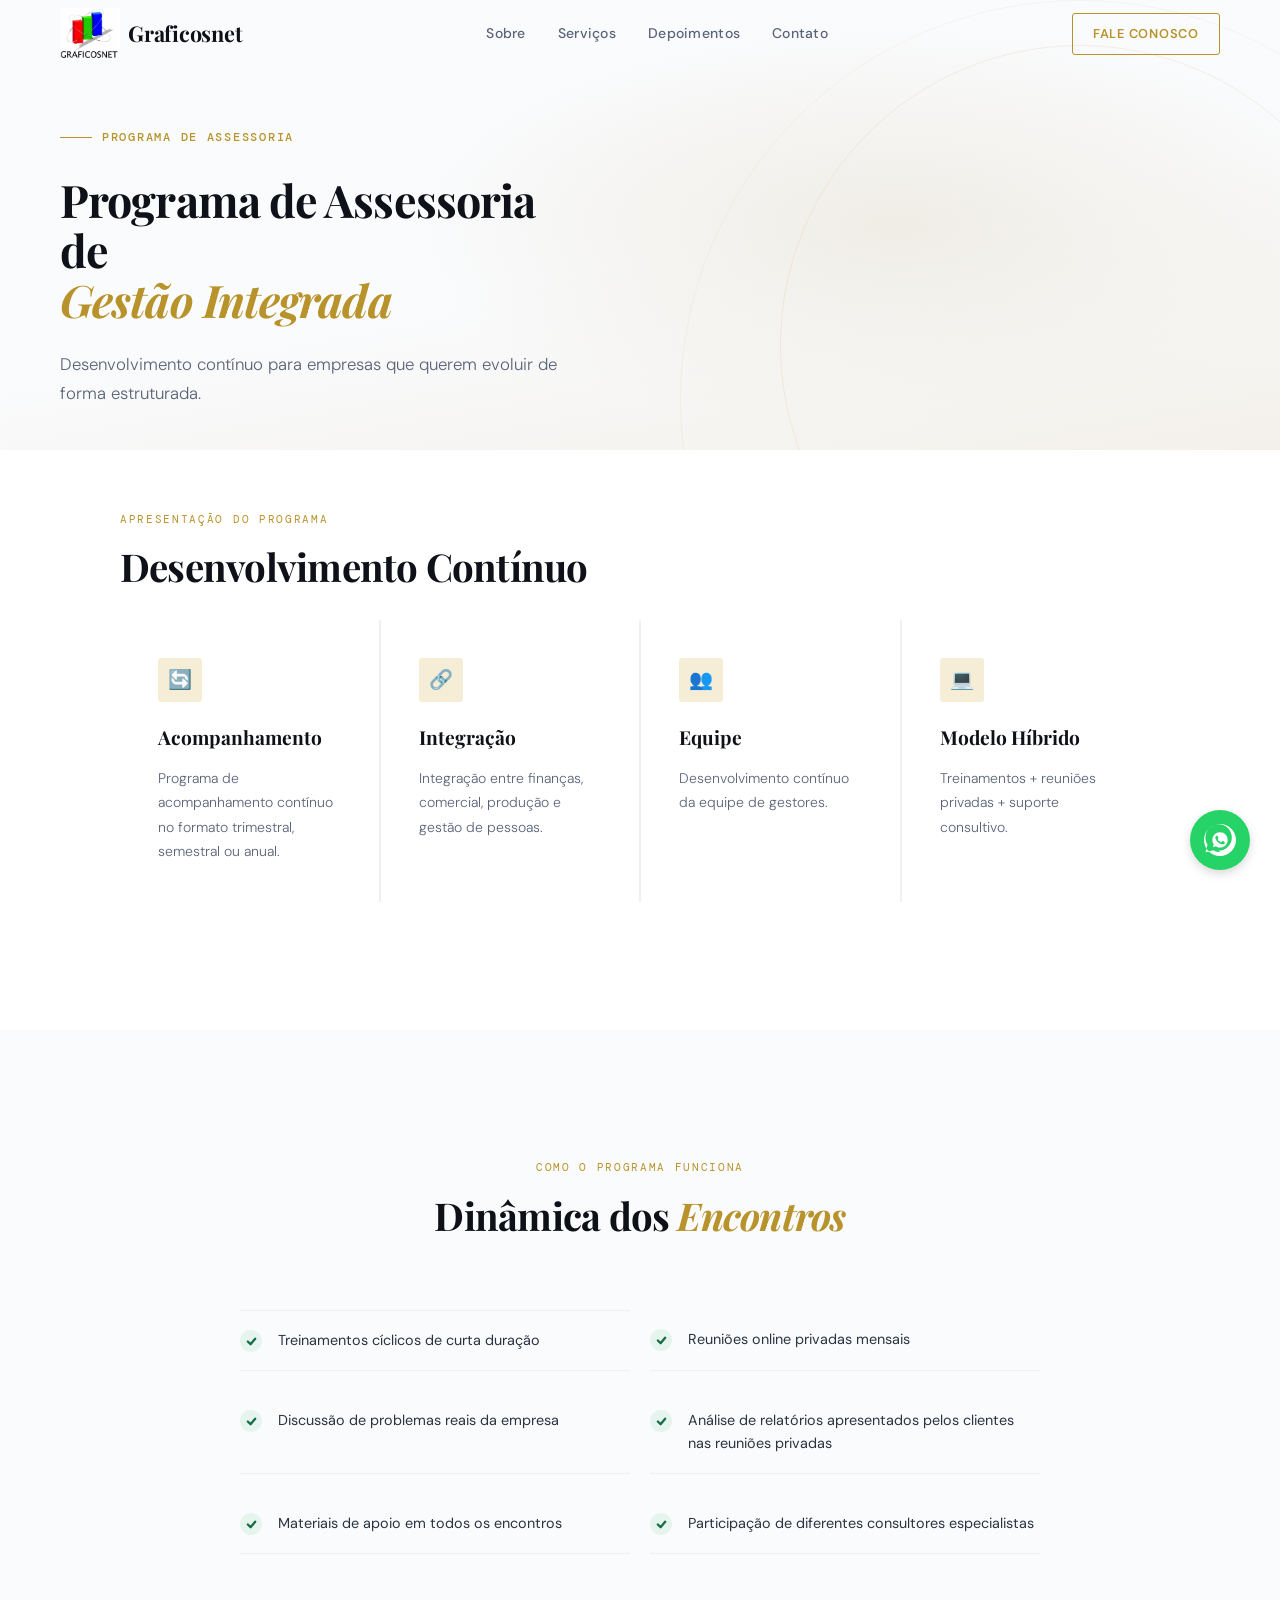
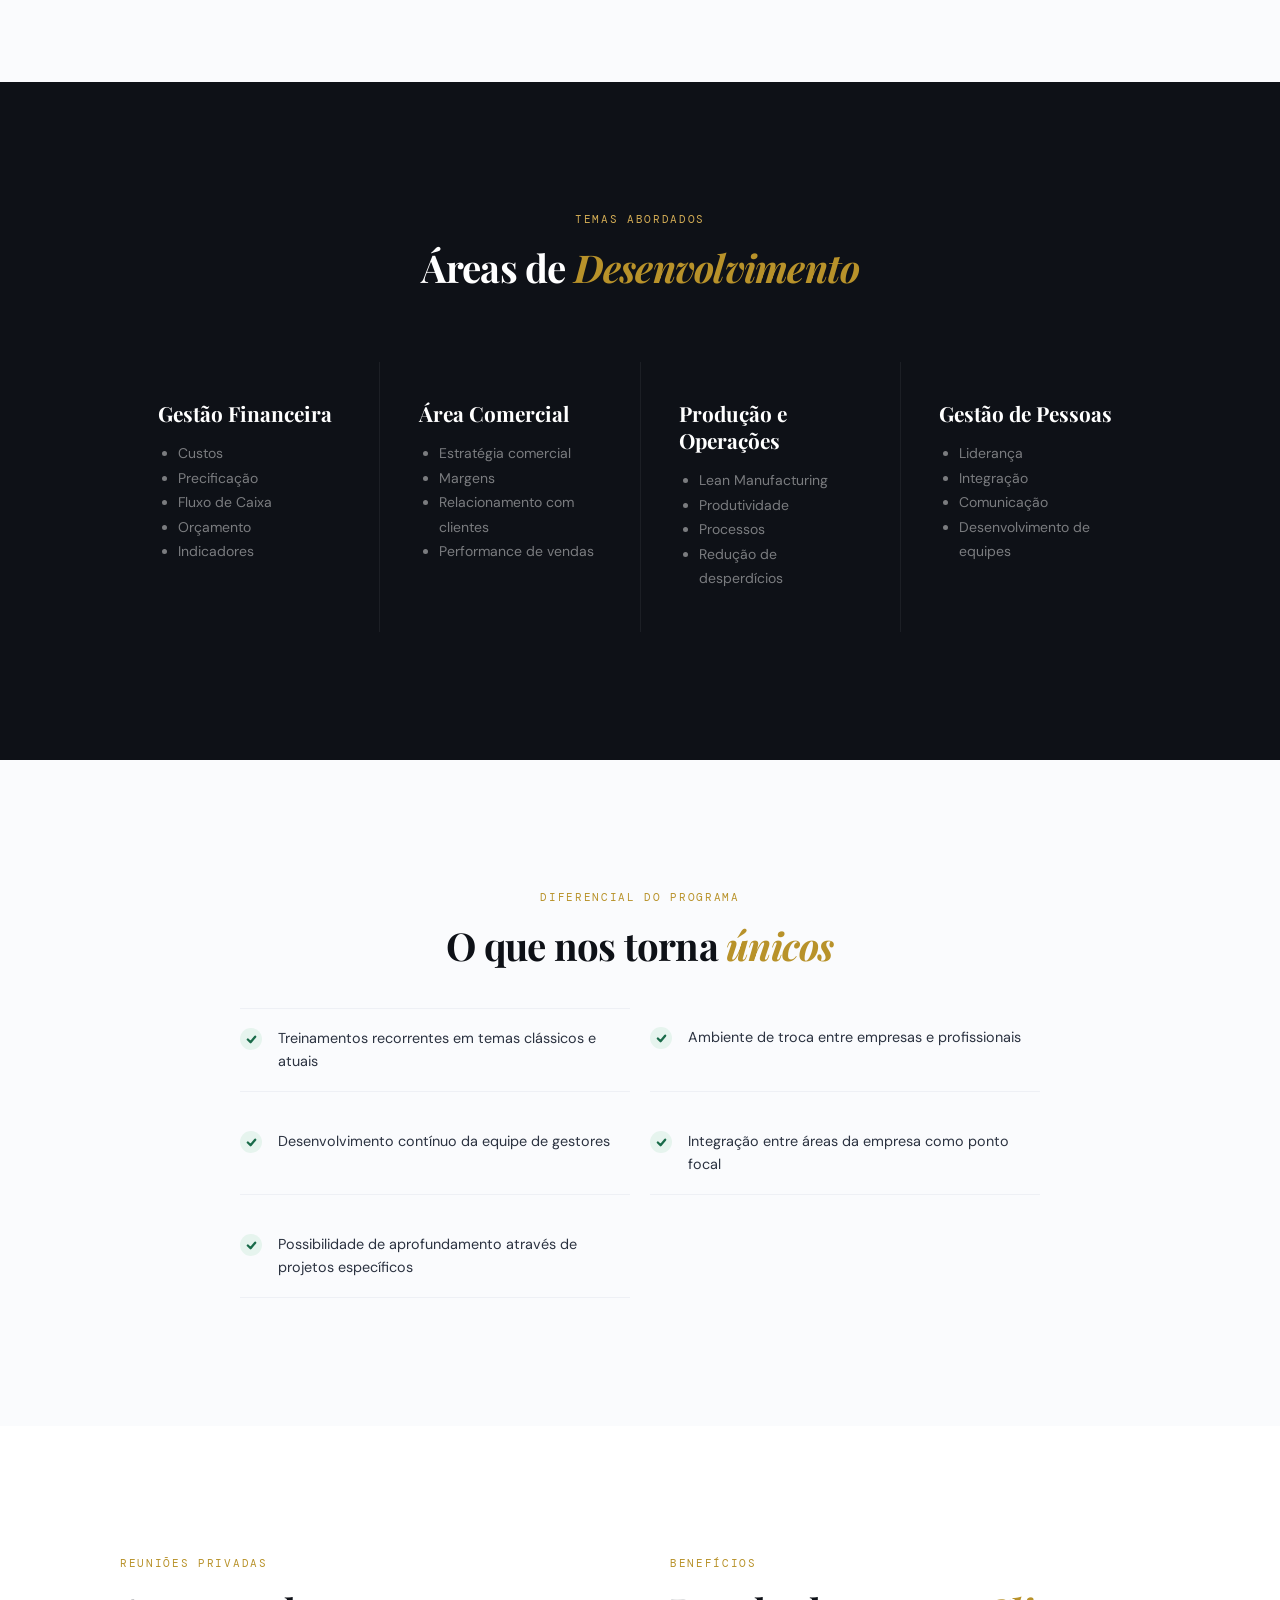
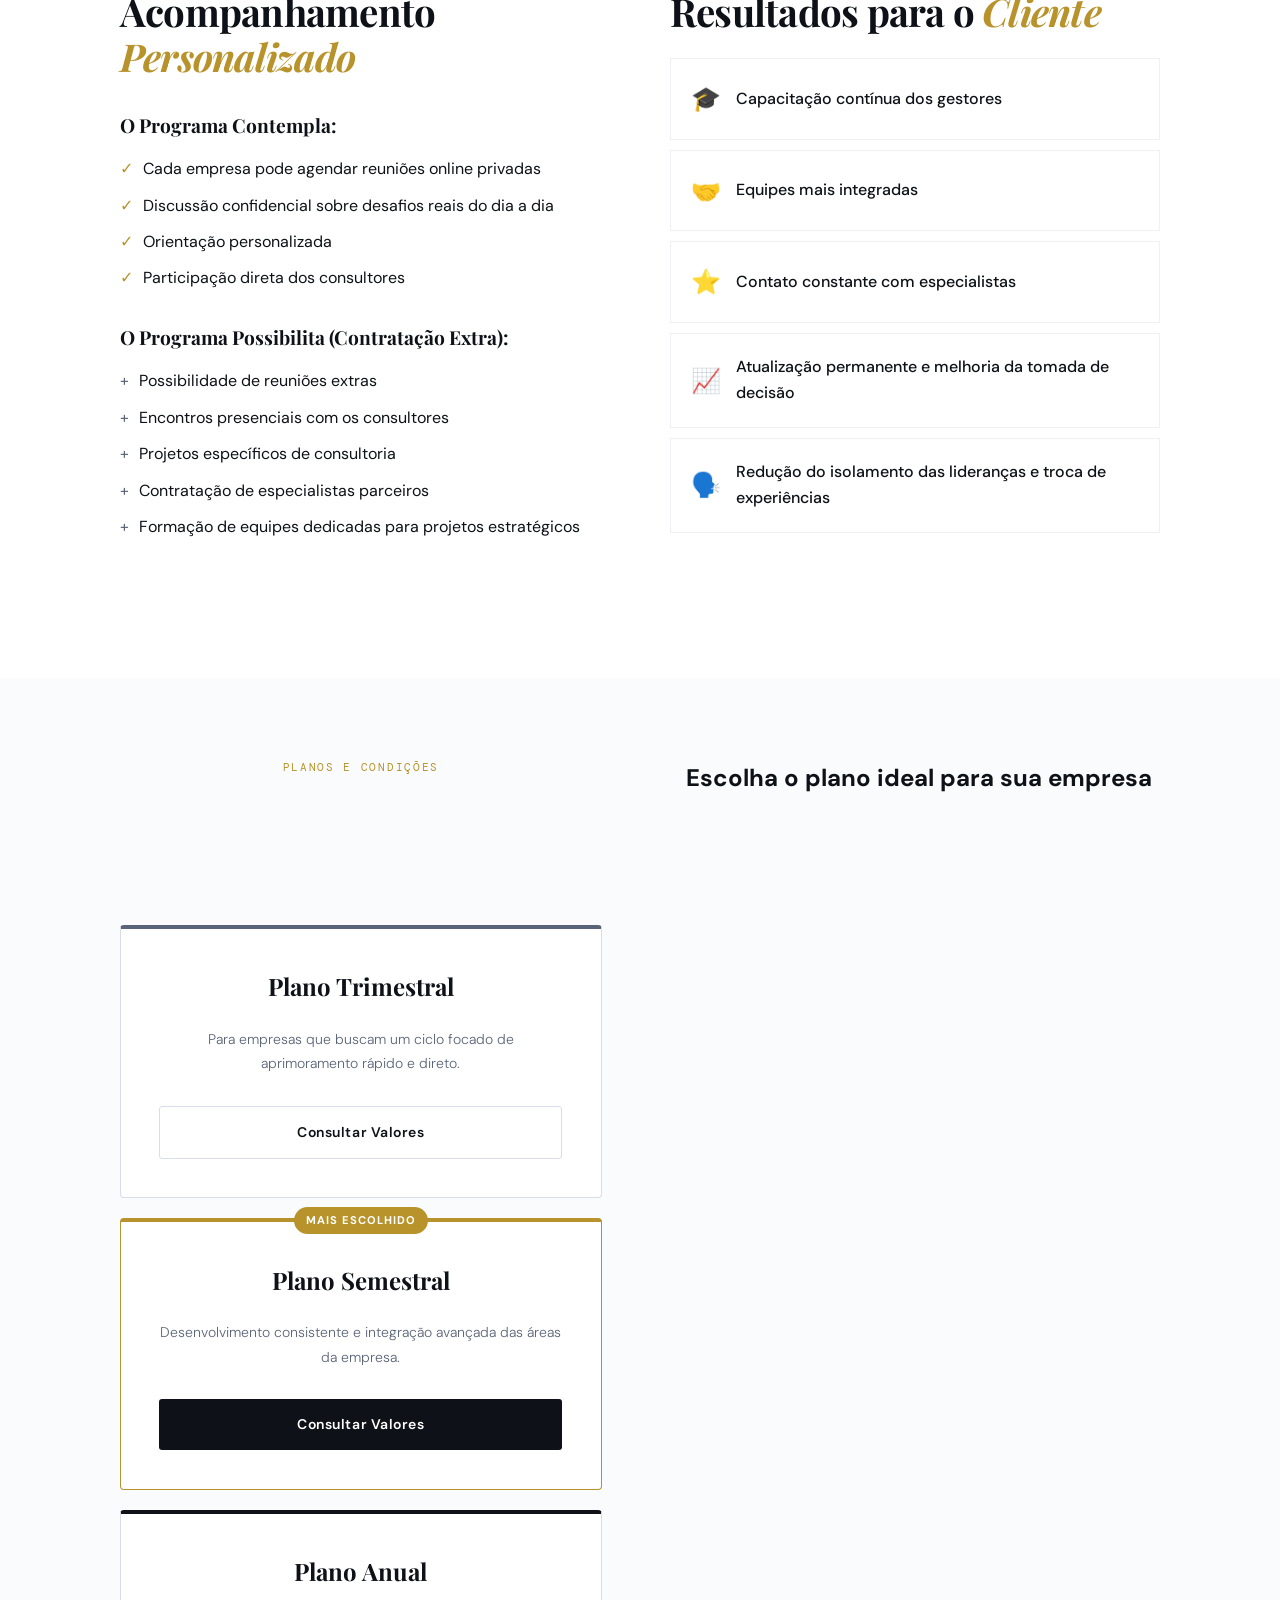
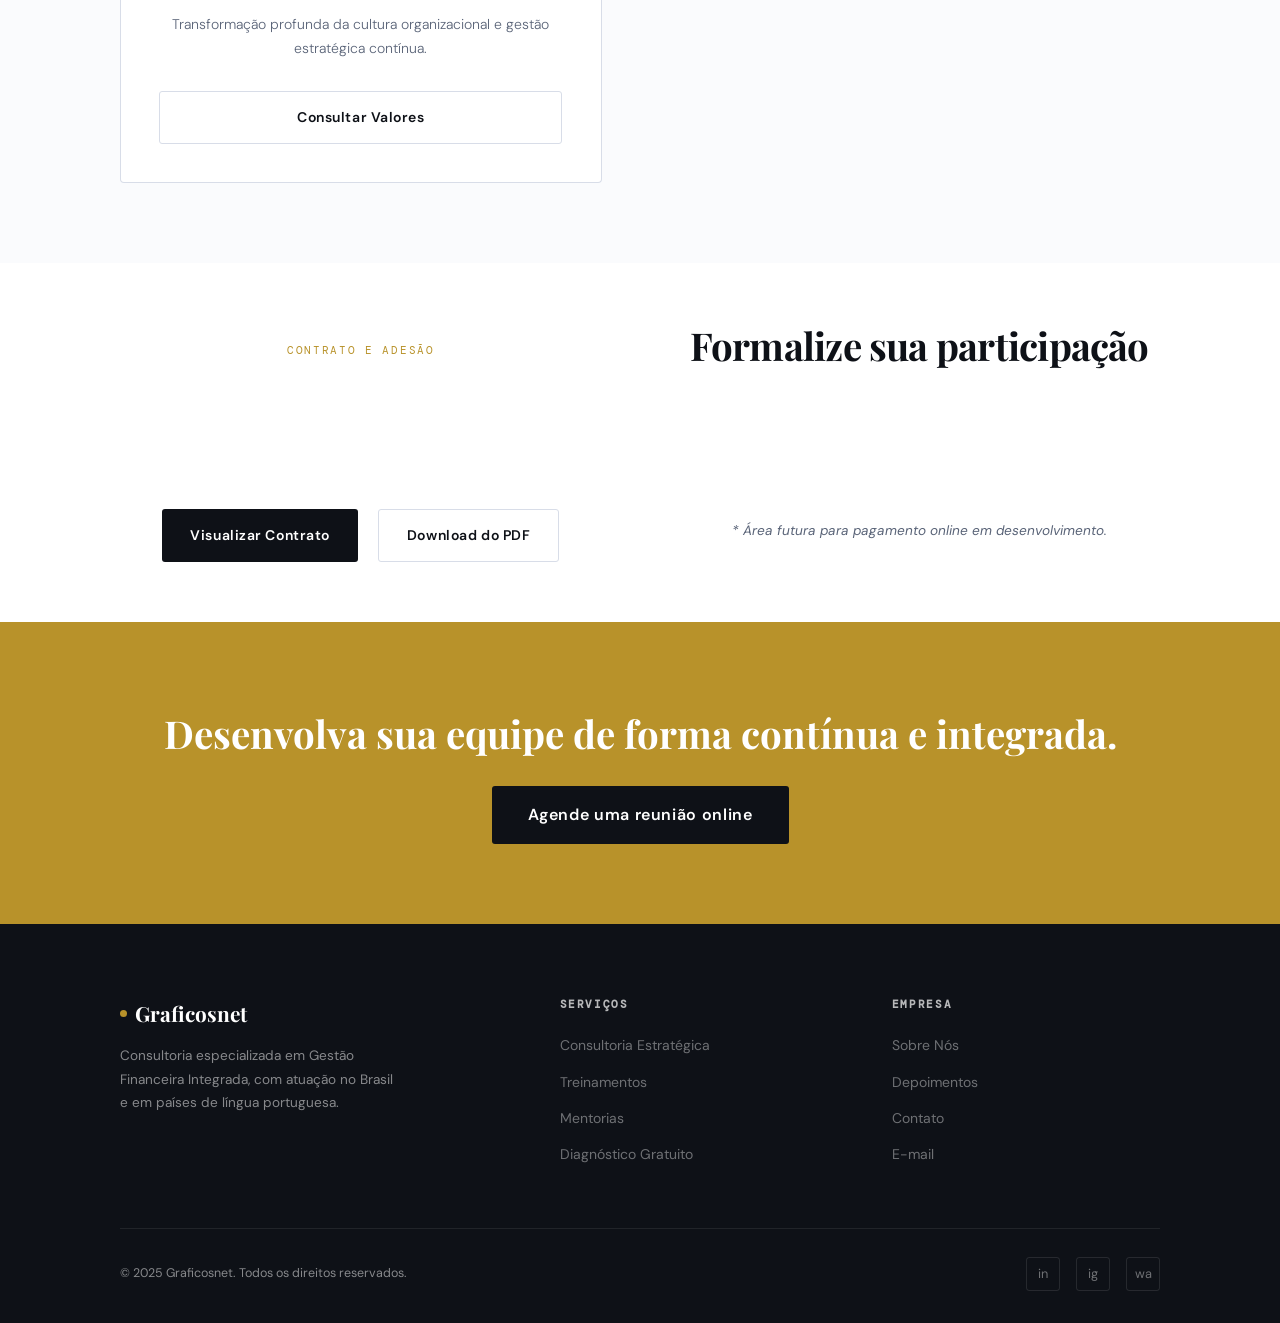
<file: programa.html>
<!doctype html>
<html lang="pt-BR">
  <head>
    <meta charset="UTF-8" />
    <meta name="viewport" content="width=device-width, initial-scale=1.0" />
    <title>Graficosnet — Gestão Financeira Integrada</title>
    <link rel="preconnect" href="https://fonts.googleapis.com" />
    <link
      href="https://fonts.googleapis.com/css2?family=Playfair+Display:ital,wght@0,400;0,600;0,700;1,400;1,600&family=DM+Sans:wght@300;400;500;600&family=DM+Mono:wght@400;500&display=swap"
      rel="stylesheet"
    />
    <style>
      /* ── TOKENS ── */
      :root {
        --ink: #0e1117;
        --ink2: #2b3240;
        --ink3: #5a6478;
        --rule: #d8dde8;
        --rule2: #eef0f5;
        --paper: #fafbfd;
        --white: #ffffff;
        --gold: #b8922a;
        --gold2: #d4ad55;
        --gold-lt: #f5edd6;
        --green: #1a6b4a;
        --green-lt: #e6f4ee;
        --ff-head: 'Playfair Display', Georgia, serif;
        --ff-body: 'DM Sans', system-ui, sans-serif;
        --ff-mono: 'DM Mono', monospace;
        --max: 1160px;
        --ease: cubic-bezier(0.22, 1, 0.36, 1);
      }

      /* ── RESET ── */
      *,
      *::before,
      *::after {
        box-sizing: border-box;
        margin: 0;
        padding: 0;
      }
      html {
        scroll-behavior: smooth;
        font-size: 16px;
      }
      body {
        font-family: var(--ff-body);
        background: var(--paper);
        color: var(--ink);
        line-height: 1.65;
        overflow-x: hidden;
        -webkit-font-smoothing: antialiased;
      }
      img {
        display: block;
        max-width: 100%;
      }
      a {
        color: inherit;
        text-decoration: none;
      }
      ul {
        list-style: none;
      }

      /* ── UTILS ── */
      .container {
        width: min(var(--max), 100%);
        margin-inline: auto;
        padding-inline: clamp(20px, 5vw, 60px);
      }
      .sr-only {
        position: absolute;
        width: 1px;
        height: 1px;
        clip: rect(0, 0, 0, 0);
        overflow: hidden;
      }

      /* ── FADE IN ON SCROLL ── */
      .reveal {
        opacity: 0;
        transform: translateY(28px);
        transition:
          opacity 0.7s var(--ease),
          transform 0.7s var(--ease);
      }
      .reveal.visible {
        opacity: 1;
        transform: none;
      }
      .reveal-left {
        opacity: 0;
        transform: translateX(-28px);
        transition:
          opacity 0.7s var(--ease),
          transform 0.7s var(--ease);
      }
      .reveal-left.visible {
        opacity: 1;
        transform: none;
      }
      .reveal-right {
        opacity: 0;
        transform: translateX(28px);
        transition:
          opacity 0.7s var(--ease),
          transform 0.7s var(--ease);
      }
      .reveal-right.visible {
        opacity: 1;
        transform: none;
      }
      [data-delay='1'] {
        transition-delay: 0.1s;
      }
      [data-delay='2'] {
        transition-delay: 0.2s;
      }
      [data-delay='3'] {
        transition-delay: 0.3s;
      }
      [data-delay='4'] {
        transition-delay: 0.4s;
      }
      [data-delay='5'] {
        transition-delay: 0.5s;
      }

      /* ══════════════════════════════════════════
   NAV
══════════════════════════════════════════ */
      .nav {
        position: fixed;
        top: 0;
        left: 0;
        right: 0;
        z-index: 100;
        padding: 0 clamp(20px, 5vw, 60px);
        height: 68px;
        display: flex;
        align-items: center;
        justify-content: space-between;
        transition:
          background 0.35s,
          box-shadow 0.35s;
      }
      .nav.scrolled {
        background: rgba(250, 251, 253, 0.96);
        backdrop-filter: blur(12px);
        box-shadow: 0 1px 0 var(--rule);
      }
      .nav-logo {
        font-family: var(--ff-head);
        font-size: 1.35rem;
        font-weight: 700;
        color: var(--ink);
        letter-spacing: -0.01em;
        display: flex;
        align-items: center;
        gap: 8px;
      }
      .nav-logo .dot {
        width: 8px;
        height: 8px;
        border-radius: 50%;
        background: var(--gold);
        margin-top: 2px;
      }
      .nav-links {
        display: flex;
        align-items: center;
        gap: 32px;
      }
      .nav-links a {
        font-size: 0.875rem;
        font-weight: 500;
        color: var(--ink3);
        letter-spacing: 0.02em;
        transition: color 0.2s;
      }
      .nav-links a:hover {
        color: var(--ink);
      }
      .nav-cta {
        font-size: 0.8rem;
        font-weight: 600;
        letter-spacing: 0.06em;
        text-transform: uppercase;
        padding: 9px 20px;
        border: 1.5px solid var(--gold);
        color: var(--gold);
        border-radius: 3px;
        transition:
          background 0.2s,
          color 0.2s;
      }
      .nav-cta:hover {
        background: var(--gold);
        color: var(--white);
      }
      .hamburger {
        display: none;
        flex-direction: column;
        gap: 5px;
        cursor: pointer;
        padding: 4px;
      }
      .hamburger span {
        display: block;
        width: 22px;
        height: 1.5px;
        background: var(--ink);
        transition: 0.3s;
      }
      .mobile-menu {
        display: none;
      }

      /* ══════════════════════════════════════════
   HERO
══════════════════════════════════════════ */
      .hero {
        min-height: 100svh;
        display: grid;
        grid-template-columns: 1fr 1fr;
        align-items: center;
        padding-top: 68px;
        position: relative;
        overflow: hidden;
      }
      .hero-bg {
        position: absolute;
        inset: 0;
        z-index: 0;
        background:
          radial-gradient(
            ellipse 60% 70% at 70% 50%,
            #f0ede6 0%,
            transparent 65%
          ),
          linear-gradient(170deg, #fafbfd 55%, #f3f0ea 100%);
      }
      .hero-lines {
        position: absolute;
        inset: 0;
        z-index: 0;
        overflow: hidden;
        pointer-events: none;
      }
      .hero-lines::before {
        content: '';
        position: absolute;
        right: -100px;
        top: 10%;
        width: 600px;
        height: 600px;
        border-radius: 50%;
        border: 1px solid rgba(184, 146, 42, 0.12);
      }
      .hero-lines::after {
        content: '';
        position: absolute;
        right: -200px;
        top: 0%;
        width: 800px;
        height: 800px;
        border-radius: 50%;
        border: 1px solid rgba(184, 146, 42, 0.07);
      }
      .hero-left {
        position: relative;
        z-index: 1;
        padding: 80px 0 80px clamp(20px, 5vw, 60px);
      }
      .hero-eyebrow {
        display: inline-flex;
        align-items: center;
        gap: 10px;
        font-family: var(--ff-mono);
        font-size: 0.72rem;
        font-weight: 500;
        letter-spacing: 0.15em;
        text-transform: uppercase;
        color: var(--gold);
        margin-bottom: 28px;
      }
      .hero-eyebrow::before {
        content: '';
        width: 32px;
        height: 1px;
        background: var(--gold);
      }
      .hero h1 {
        font-family: var(--ff-head);
        font-size: clamp(2.4rem, 4.5vw, 3.8rem);
        font-weight: 700;
        line-height: 1.12;
        letter-spacing: -0.02em;
        color: var(--ink);
        margin-bottom: 24px;
      }
      .hero h1 em {
        font-style: italic;
        color: var(--gold);
      }
      .hero-sub {
        font-size: 1.05rem;
        font-weight: 300;
        color: var(--ink3);
        max-width: 480px;
        line-height: 1.75;
        margin-bottom: 40px;
      }
      .hero-actions {
        display: flex;
        gap: 14px;
        flex-wrap: wrap;
      }
      .btn-primary {
        display: inline-flex;
        align-items: center;
        gap: 10px;
        font-size: 0.875rem;
        font-weight: 600;
        letter-spacing: 0.04em;
        padding: 14px 28px;
        background: var(--ink);
        color: var(--white);
        border-radius: 3px;
        transition:
          background 0.2s,
          transform 0.2s;
      }
      .btn-primary:hover {
        background: var(--ink2);
        transform: translateY(-1px);
      }
      .btn-primary .arrow {
        transition: transform 0.2s;
      }
      .btn-primary:hover .arrow {
        transform: translateX(4px);
      }
      .btn-outline {
        display: inline-flex;
        align-items: center;
        gap: 10px;
        font-size: 0.875rem;
        font-weight: 600;
        letter-spacing: 0.04em;
        padding: 14px 28px;
        border: 1.5px solid var(--rule);
        color: var(--ink);
        border-radius: 3px;
        transition:
          border-color 0.2s,
          background 0.2s;
      }
      .btn-outline:hover {
        border-color: var(--ink3);
        background: var(--white);
      }
      .hero-stats {
        display: flex;
        gap: 32px;
        margin-top: 56px;
        padding-top: 40px;
        border-top: 1px solid var(--rule);
      }
      .stat-item .num {
        font-family: var(--ff-head);
        font-size: 2rem;
        font-weight: 700;
        color: var(--ink);
        letter-spacing: -0.02em;
        line-height: 1;
      }
      .stat-item .num span {
        font-size: 1.1rem;
        color: var(--gold);
      }
      .stat-item .lbl {
        font-size: 0.78rem;
        color: var(--ink3);
        margin-top: 4px;
        font-weight: 500;
        letter-spacing: 0.02em;
      }
      .hero-right {
        position: relative;
        z-index: 1;
        height: 100%;
        display: flex;
        align-items: center;
        justify-content: center;
        padding: 80px clamp(20px, 5vw, 60px) 80px 0;
      }
      .hero-card-wrap {
        position: relative;
        width: 100%;
        max-width: 420px;
      }
      .hero-img-card {
        width: 100%;
        aspect-ratio: 4/5;
        border-radius: 4px;
        overflow: hidden;
        box-shadow:
          0 32px 80px rgba(14, 17, 23, 0.12),
          0 8px 24px rgba(14, 17, 23, 0.07);
      }
      .hero-img-card img {
        width: 100%;
        height: 100%;
        object-fit: cover;
      }
      .hero-img-card .img-placeholder {
        width: 100%;
        height: 100%;
        background: linear-gradient(145deg, #e8e4dc, #d4cfc4);
        display: flex;
        align-items: center;
        justify-content: center;
        font-family: var(--ff-head);
        font-size: 1rem;
        color: #8a7f6e;
        letter-spacing: 0.05em;
      }
      .hero-badge {
        position: absolute;
        bottom: -20px;
        left: -24px;
        background: var(--white);
        border-radius: 4px;
        padding: 16px 20px;
        box-shadow: 0 8px 32px rgba(14, 17, 23, 0.12);
        display: flex;
        align-items: center;
        gap: 12px;
      }
      .hero-badge .b-icon {
        width: 40px;
        height: 40px;
        border-radius: 50%;
        background: var(--gold-lt);
        display: flex;
        align-items: center;
        justify-content: center;
        font-size: 1.1rem;
        flex-shrink: 0;
      }
      .hero-badge .b-text .b-top {
        font-size: 0.7rem;
        color: var(--ink3);
        font-weight: 500;
        letter-spacing: 0.04em;
        text-transform: uppercase;
      }
      .hero-badge .b-text .b-bot {
        font-size: 0.9rem;
        font-weight: 600;
        color: var(--ink);
        margin-top: 2px;
      }
      .hero-badge2 {
        position: absolute;
        top: 24px;
        right: -20px;
        background: var(--ink);
        color: var(--white);
        border-radius: 4px;
        padding: 12px 18px;
        box-shadow: 0 8px 24px rgba(14, 17, 23, 0.2);
      }
      .hero-badge2 .b2-num {
        font-family: var(--ff-head);
        font-size: 1.5rem;
        font-weight: 700;
        color: var(--gold2);
      }
      .hero-badge2 .b2-lbl {
        font-size: 0.7rem;
        color: rgba(255, 255, 255, 0.6);
        letter-spacing: 0.06em;
        text-transform: uppercase;
        margin-top: 2px;
      }

      /* ══════════════════════════════════════════
   LOGOS / TRUST BAR
══════════════════════════════════════════ */
      .trust-bar {
        border-top: 1px solid var(--rule);
        border-bottom: 1px solid var(--rule);
        padding: 28px 0;
        background: var(--white);
      }
      .trust-bar .container {
        display: flex;
        align-items: center;
        gap: 48px;
        flex-wrap: wrap;
        justify-content: center;
      }
      .trust-label {
        font-family: var(--ff-mono);
        font-size: 0.68rem;
        letter-spacing: 0.12em;
        text-transform: uppercase;
        color: var(--ink3);
        white-space: nowrap;
      }
      .trust-items {
        display: flex;
        gap: 40px;
        align-items: center;
        flex-wrap: wrap;
        justify-content: center;
      }
      .trust-item {
        font-family: var(--ff-head);
        font-size: 1rem;
        font-weight: 600;
        color: var(--rule);
        letter-spacing: 0.02em;
        transition: color 0.3s;
      }
      .trust-item:hover {
        color: var(--ink3);
      }

      /* ══════════════════════════════════════════
   SOBRE
══════════════════════════════════════════ */
      .sobre {
        padding: clamp(80px, 10vw, 130px) 0;
        background: var(--white);
      }
      .sobre .container {
        display: grid;
        grid-template-columns: 1fr 1fr;
        gap: clamp(48px, 6vw, 100px);
        align-items: center;
      }
      .sobre-label {
        font-family: var(--ff-mono);
        font-size: 0.7rem;
        letter-spacing: 0.15em;
        text-transform: uppercase;
        color: var(--gold);
        margin-bottom: 16px;
      }
      .sobre h2 {
        font-family: var(--ff-head);
        font-size: clamp(1.9rem, 3vw, 2.8rem);
        font-weight: 700;
        line-height: 1.18;
        letter-spacing: -0.02em;
        color: var(--ink);
        margin-bottom: 24px;
      }
      .sobre h2 em {
        font-style: italic;
        color: var(--gold);
      }
      .sobre-text {
        font-size: 0.975rem;
        font-weight: 300;
        color: var(--ink3);
        line-height: 1.8;
        margin-bottom: 20px;
      }
      .sobre-sign {
        display: flex;
        align-items: center;
        gap: 14px;
        margin-top: 36px;
        padding-top: 32px;
        border-top: 1px solid var(--rule2);
      }
      .sobre-avatar {
        width: 52px;
        height: 52px;
        border-radius: 50%;
        overflow: hidden;
        flex-shrink: 0;
        background: linear-gradient(135deg, #ddd9d0, #c8c2b5);
      }
      .sobre-avatar-txt {
        width: 100%;
        height: 100%;
        display: flex;
        align-items: center;
        justify-content: center;
        font-family: var(--ff-head);
        font-size: 1.2rem;
        color: #8a7f6e;
      }
      .sobre-who .name {
        font-weight: 600;
        font-size: 0.95rem;
        color: var(--ink);
      }
      .sobre-who .role {
        font-size: 0.8rem;
        color: var(--ink3);
        margin-top: 2px;
      }
      .sobre-right {
        position: relative;
      }
      .sobre-img {
        width: 100%;
        aspect-ratio: 3/4;
        border-radius: 4px;
        overflow: hidden;
        box-shadow: 0 24px 60px rgba(14, 17, 23, 0.1);
      }
      .sobre-img .img-ph {
        width: 100%;
        height: 100%;
        background: linear-gradient(145deg, #eae6dd, #d5d0c7);
        display: flex;
        align-items: center;
        justify-content: center;
        font-family: var(--ff-head);
        font-size: 0.9rem;
        color: #8a7f6e;
        letter-spacing: 0.05em;
      }
      .sobre-accent {
        position: absolute;
        top: -20px;
        right: -20px;
        width: 120px;
        height: 120px;
        border: 1px solid var(--gold);
        border-radius: 4px;
        z-index: -1;
        opacity: 0.4;
      }

      /* ══════════════════════════════════════════
   PILARES / ABORDAGEM
══════════════════════════════════════════ */
      .pilares {
        padding: clamp(80px, 10vw, 130px) 0;
        background: var(--paper);
      }
      .section-head {
        text-align: center;
        margin-bottom: clamp(48px, 6vw, 72px);
      }
      .section-label {
        font-family: var(--ff-mono);
        font-size: 0.7rem;
        letter-spacing: 0.15em;
        text-transform: uppercase;
        color: var(--gold);
        margin-bottom: 16px;
      }
      .section-head h2 {
        font-family: var(--ff-head);
        font-size: clamp(1.9rem, 3vw, 2.8rem);
        font-weight: 700;
        line-height: 1.18;
        letter-spacing: -0.02em;
        color: var(--ink);
      }
      .section-head h2 em {
        font-style: italic;
        color: var(--gold);
      }
      .section-head p {
        max-width: 560px;
        margin: 16px auto 0;
        font-size: 0.975rem;
        font-weight: 300;
        color: var(--ink3);
        line-height: 1.8;
      }
      .pilares-grid {
        display: grid;
        grid-template-columns: repeat(3, 1fr);
        gap: 2px;
        background: var(--rule2);
      }
      .pilar-card {
        background: var(--white);
        padding: clamp(28px, 3vw, 44px);
        transition: background 0.25s;
      }
      .pilar-card:hover {
        background: #fdfcf8;
      }
      .pilar-num {
        font-family: var(--ff-mono);
        font-size: 0.7rem;
        letter-spacing: 0.12em;
        color: var(--gold);
        margin-bottom: 20px;
      }
      .pilar-icon {
        width: 44px;
        height: 44px;
        border-radius: 3px;
        background: var(--gold-lt);
        display: flex;
        align-items: center;
        justify-content: center;
        font-size: 1.2rem;
        margin-bottom: 20px;
      }
      .pilar-card h3 {
        font-family: var(--ff-head);
        font-size: 1.2rem;
        font-weight: 700;
        color: var(--ink);
        margin-bottom: 12px;
      }
      .pilar-card p {
        font-size: 0.875rem;
        font-weight: 300;
        color: var(--ink3);
        line-height: 1.75;
      }

      /* ══════════════════════════════════════════
   SERVIÇOS
══════════════════════════════════════════ */
      .servicos {
        padding: clamp(80px, 10vw, 130px) 0;
        background: var(--ink);
      }
      .servicos .section-head h2 {
        color: var(--white);
      }
      .servicos .section-label {
        color: var(--gold2);
      }
      .servicos .section-head p {
        color: rgba(255, 255, 255, 0.5);
      }
      .servicos-grid {
        display: grid;
        grid-template-columns: repeat(3, 1fr);
        gap: 1px;
        background: rgba(255, 255, 255, 0.06);
      }
      .servico-card {
        background: var(--ink);
        padding: clamp(32px, 3vw, 48px);
        border-bottom: 3px solid transparent;
        transition:
          border-color 0.25s,
          background 0.25s;
      }
      .servico-card:hover {
        border-bottom-color: var(--gold);
        background: #141923;
      }
      .servico-num {
        font-family: var(--ff-mono);
        font-size: 0.68rem;
        letter-spacing: 0.12em;
        color: var(--gold2);
        margin-bottom: 28px;
      }
      .servico-card h3 {
        font-family: var(--ff-head);
        font-size: 1.3rem;
        font-weight: 700;
        color: var(--white);
        margin-bottom: 14px;
        line-height: 1.3;
      }
      .servico-card p {
        font-size: 0.875rem;
        color: rgba(255, 255, 255, 0.45);
        line-height: 1.75;
        margin-bottom: 28px;
        font-weight: 300;
      }
      .servico-link {
        display: inline-flex;
        align-items: center;
        gap: 8px;
        font-size: 0.8rem;
        font-weight: 600;
        letter-spacing: 0.06em;
        text-transform: uppercase;
        color: var(--gold2);
        transition: gap 0.2s;
      }
      .servico-link:hover {
        gap: 14px;
      }

      /* ══════════════════════════════════════════
   PARA QUEM
══════════════════════════════════════════ */
      .para-quem {
        padding: clamp(80px, 10vw, 130px) 0;
        background: var(--paper);
      }
      .para-quem .container {
        display: grid;
        grid-template-columns: 1fr 1fr;
        gap: clamp(48px, 6vw, 100px);
        align-items: start;
      }
      .pq-left .pq-label {
        font-family: var(--ff-mono);
        font-size: 0.7rem;
        letter-spacing: 0.15em;
        text-transform: uppercase;
        color: var(--gold);
        margin-bottom: 16px;
      }
      .pq-left h2 {
        font-family: var(--ff-head);
        font-size: clamp(1.9rem, 3vw, 2.8rem);
        font-weight: 700;
        line-height: 1.18;
        letter-spacing: -0.02em;
        color: var(--ink);
        margin-bottom: 28px;
      }
      .pq-left h2 em {
        font-style: italic;
        color: var(--gold);
      }
      .pq-left p {
        font-size: 0.975rem;
        font-weight: 300;
        color: var(--ink3);
        line-height: 1.8;
      }
      .pq-list {
        display: flex;
        flex-direction: column;
        gap: 0;
      }
      .pq-item {
        display: flex;
        align-items: flex-start;
        gap: 16px;
        padding: 18px 0;
        border-bottom: 1px solid var(--rule2);
      }
      .pq-item:first-child {
        border-top: 1px solid var(--rule2);
      }
      .pq-check {
        width: 22px;
        height: 22px;
        border-radius: 50%;
        background: var(--green-lt);
        display: flex;
        align-items: center;
        justify-content: center;
        flex-shrink: 0;
        margin-top: 1px;
      }
      .pq-check svg {
        width: 11px;
        height: 11px;
        stroke: var(--green);
        fill: none;
        stroke-width: 2.5;
        stroke-linecap: round;
        stroke-linejoin: round;
      }
      .pq-item p {
        font-size: 0.9rem;
        color: var(--ink2);
        line-height: 1.6;
        font-weight: 400;
      }

      /* ══════════════════════════════════════════
   DEPOIMENTOS
══════════════════════════════════════════ */
      .depoimentos {
        padding: clamp(80px, 10vw, 130px) 0;
        background: var(--white);
      }
      .dep-grid {
        display: grid;
        grid-template-columns: repeat(2, 1fr);
        gap: 24px;
        margin-top: clamp(48px, 6vw, 72px);
      }
      .dep-card {
        background: var(--paper);
        border: 1px solid var(--rule2);
        border-radius: 4px;
        padding: 36px;
        position: relative;
        transition:
          box-shadow 0.25s,
          transform 0.25s;
      }
      .dep-card:hover {
        box-shadow: 0 12px 40px rgba(14, 17, 23, 0.07);
        transform: translateY(-3px);
      }
      .dep-quote {
        font-size: 3rem;
        font-family: var(--ff-head);
        color: var(--gold-lt);
        line-height: 1;
        margin-bottom: 16px;
        margin-top: -8px;
      }
      .dep-text {
        font-size: 0.9rem;
        color: var(--ink2);
        line-height: 1.75;
        font-weight: 400;
        font-style: italic;
        margin-bottom: 24px;
      }
      .dep-author {
        display: flex;
        align-items: center;
        gap: 12px;
      }
      .dep-avatar {
        width: 40px;
        height: 40px;
        border-radius: 50%;
        background: linear-gradient(135deg, var(--gold-lt), var(--rule2));
        display: flex;
        align-items: center;
        justify-content: center;
        font-family: var(--ff-head);
        font-size: 0.9rem;
        color: var(--gold);
        flex-shrink: 0;
      }
      .dep-name {
        font-weight: 600;
        font-size: 0.875rem;
        color: var(--ink);
      }
      .dep-role {
        font-size: 0.75rem;
        color: var(--ink3);
        margin-top: 2px;
      }
      .dep-card.featured {
        background: var(--ink);
        border-color: transparent;
        grid-column: span 1;
      }
      .dep-card.featured .dep-quote {
        color: rgba(212, 173, 85, 0.2);
      }
      .dep-card.featured .dep-text {
        color: rgba(255, 255, 255, 0.7);
      }
      .dep-card.featured .dep-name {
        color: var(--white);
      }
      .dep-card.featured .dep-role {
        color: rgba(255, 255, 255, 0.45);
      }
      .dep-result {
        display: inline-flex;
        align-items: center;
        gap: 8px;
        background: rgba(212, 173, 85, 0.15);
        border-radius: 3px;
        padding: 8px 14px;
        font-family: var(--ff-mono);
        font-size: 0.72rem;
        letter-spacing: 0.08em;
        color: var(--gold2);
        margin-bottom: 20px;
      }

      /* ══════════════════════════════════════════
   NÚMEROS
══════════════════════════════════════════ */
      .numeros {
        padding: clamp(60px, 8vw, 100px) 0;
        background: linear-gradient(135deg, #f7f4ee, #ede9df);
        border-top: 1px solid var(--rule);
        border-bottom: 1px solid var(--rule);
      }
      .numeros .container {
        display: grid;
        grid-template-columns: repeat(4, 1fr);
        gap: 2px;
        background: rgba(184, 146, 42, 0.1);
      }
      .numero-cell {
        background: linear-gradient(135deg, #f7f4ee, #ede9df);
        padding: clamp(28px, 3vw, 44px);
        text-align: center;
      }
      .numero-cell .big {
        font-family: var(--ff-head);
        font-size: clamp(2.4rem, 4vw, 3.5rem);
        font-weight: 700;
        color: var(--ink);
        letter-spacing: -0.03em;
        line-height: 1;
      }
      .numero-cell .big span {
        color: var(--gold);
        font-size: 0.65em;
      }
      .numero-cell .small {
        font-size: 0.8rem;
        color: var(--ink3);
        margin-top: 8px;
        font-weight: 500;
        letter-spacing: 0.02em;
      }

      /* ══════════════════════════════════════════
   CONTATO
══════════════════════════════════════════ */
      .contato {
        padding: clamp(80px, 10vw, 130px) 0;
        background: var(--paper);
      }
      .contato .container {
        display: grid;
        grid-template-columns: 1fr 1fr;
        gap: clamp(48px, 6vw, 100px);
      }
      .contato-left .c-label {
        font-family: var(--ff-mono);
        font-size: 0.7rem;
        letter-spacing: 0.15em;
        text-transform: uppercase;
        color: var(--gold);
        margin-bottom: 16px;
      }
      .contato-left h2 {
        font-family: var(--ff-head);
        font-size: clamp(1.9rem, 3vw, 2.8rem);
        font-weight: 700;
        line-height: 1.18;
        letter-spacing: -0.02em;
        color: var(--ink);
        margin-bottom: 20px;
      }
      .contato-left h2 em {
        font-style: italic;
        color: var(--gold);
      }
      .contato-left p {
        font-size: 0.975rem;
        font-weight: 300;
        color: var(--ink3);
        line-height: 1.8;
        margin-bottom: 36px;
      }
      .contato-info {
        display: flex;
        flex-direction: column;
        gap: 16px;
      }
      .ci-row {
        display: flex;
        align-items: center;
        gap: 14px;
      }
      .ci-icon {
        width: 38px;
        height: 38px;
        border-radius: 3px;
        background: var(--gold-lt);
        display: flex;
        align-items: center;
        justify-content: center;
        font-size: 0.95rem;
        flex-shrink: 0;
      }
      .ci-text {
        font-size: 0.9rem;
        color: var(--ink2);
        font-weight: 400;
      }
      .ci-text a {
        color: var(--ink2);
        transition: color 0.2s;
      }
      .ci-text a:hover {
        color: var(--gold);
      }
      .contato-form {
        display: flex;
        flex-direction: column;
        gap: 16px;
      }
      .form-row {
        display: grid;
        grid-template-columns: 1fr 1fr;
        gap: 16px;
      }
      .form-group {
        display: flex;
        flex-direction: column;
        gap: 6px;
      }
      .form-group label {
        font-size: 0.75rem;
        font-weight: 600;
        letter-spacing: 0.06em;
        text-transform: uppercase;
        color: var(--ink3);
      }
      .form-group input,
      .form-group textarea,
      .form-group select {
        font-family: var(--ff-body);
        font-size: 0.9rem;
        color: var(--ink);
        background: var(--white);
        border: 1.5px solid var(--rule);
        border-radius: 3px;
        padding: 11px 14px;
        outline: none;
        transition: border-color 0.2s;
      }
      .form-group input:focus,
      .form-group textarea:focus,
      .form-group select:focus {
        border-color: var(--gold);
      }
      .form-group textarea {
        resize: vertical;
        min-height: 110px;
      }
      .form-submit {
        display: inline-flex;
        align-items: center;
        justify-content: center;
        gap: 10px;
        font-size: 0.875rem;
        font-weight: 600;
        letter-spacing: 0.04em;
        padding: 14px 32px;
        background: var(--ink);
        color: var(--white);
        border: none;
        border-radius: 3px;
        cursor: pointer;
        transition:
          background 0.2s,
          transform 0.2s;
      }
      .form-submit:hover {
        background: var(--ink2);
        transform: translateY(-1px);
      }
      .form-note {
        font-size: 0.75rem;
        color: var(--ink3);
        margin-top: 4px;
      }

      /* ══════════════════════════════════════════
   FOOTER
══════════════════════════════════════════ */
      footer {
        background: var(--ink);
        color: rgba(255, 255, 255, 0.5);
        padding: clamp(48px, 6vw, 72px) 0 32px;
      }
      .footer-top {
        display: grid;
        grid-template-columns: 1.4fr 1fr 1fr;
        gap: clamp(32px, 5vw, 72px);
        padding-bottom: clamp(40px, 5vw, 60px);
        border-bottom: 1px solid rgba(255, 255, 255, 0.08);
      }
      .footer-brand .logo {
        font-family: var(--ff-head);
        font-size: 1.3rem;
        font-weight: 700;
        color: var(--white);
        margin-bottom: 14px;
        display: flex;
        align-items: center;
        gap: 8px;
      }
      .footer-brand .logo .dot {
        width: 7px;
        height: 7px;
        border-radius: 50%;
        background: var(--gold);
      }
      .footer-brand p {
        font-size: 0.85rem;
        line-height: 1.7;
        max-width: 280px;
      }
      .footer-col h4 {
        font-family: var(--ff-mono);
        font-size: 0.68rem;
        letter-spacing: 0.15em;
        text-transform: uppercase;
        color: rgba(255, 255, 255, 0.7);
        margin-bottom: 18px;
      }
      .footer-col ul {
        display: flex;
        flex-direction: column;
        gap: 10px;
      }
      .footer-col ul li a {
        font-size: 0.875rem;
        color: rgba(255, 255, 255, 0.4);
        transition: color 0.2s;
      }
      .footer-col ul li a:hover {
        color: rgba(255, 255, 255, 0.8);
      }
      .footer-bottom {
        display: flex;
        align-items: center;
        justify-content: space-between;
        padding-top: 28px;
        flex-wrap: wrap;
        gap: 12px;
      }
      .footer-bottom p {
        font-size: 0.78rem;
      }
      .footer-social {
        display: flex;
        gap: 16px;
      }
      .social-link {
        width: 34px;
        height: 34px;
        border-radius: 3px;
        border: 1px solid rgba(255, 255, 255, 0.1);
        display: flex;
        align-items: center;
        justify-content: center;
        color: rgba(255, 255, 255, 0.4);
        font-size: 0.8rem;
        transition:
          border-color 0.2s,
          color 0.2s;
      }
      .social-link:hover {
        border-color: var(--gold);
        color: var(--gold);
      }

      /* ══════════════════════════════════════════
   LANGUAGE TOGGLE
══════════════════════════════════════════ */
      .lang-toggle {
        display: flex;
        align-items: center;
        gap: 4px;
        font-family: var(--ff-mono);
        font-size: 0.68rem;
        letter-spacing: 0.08em;
        background: transparent;
        border: 1.5px solid var(--rule);
        border-radius: 3px;
        overflow: hidden;
      }
      .lang-btn {
        padding: 5px 10px;
        cursor: pointer;
        border: none;
        background: transparent;
        font-family: var(--ff-mono);
        font-size: 0.68rem;
        letter-spacing: 0.08em;
        color: var(--ink3);
        transition:
          background 0.2s,
          color 0.2s;
      }
      .lang-btn.active {
        background: var(--ink);
        color: var(--white);
      }

      /* ══════════════════════════════════════════
   RESPONSIVE
══════════════════════════════════════════ */
      @media (max-width: 900px) {
        .hero {
          grid-template-columns: 1fr;
          min-height: auto;
          padding-top: 80px;
        }
        .hero-left {
          padding: 60px clamp(20px, 5vw, 40px) 40px;
        }
        .hero-right {
          display: none;
        }
        .hero-stats {
          gap: 24px;
        }
        .sobre .container,
        .para-quem .container,
        .contato .container {
          grid-template-columns: 1fr;
        }
        .sobre-right {
          display: none;
        }
        .pilares-grid {
          grid-template-columns: 1fr;
        }
        .servicos-grid {
          grid-template-columns: 1fr;
        }
        .numeros .container {
          grid-template-columns: 1fr 1fr;
        }
        .dep-grid {
          grid-template-columns: 1fr;
        }
        .footer-top {
          grid-template-columns: 1fr 1fr;
        }
        .hamburger {
          display: flex;
          transform: translateX(-2px);
        }
        .nav-links,
        .lang-toggle {
          display: none;
        }
        .nav-cta {
          display: none;
        }
        .mobile-menu {
          display: none;
          position: fixed;
          inset: 0;
          background: var(--white);
          z-index: 99;
          padding: 100px 32px 40px;
          flex-direction: column;
          gap: 0;
        }
        .mobile-menu.open {
          display: flex;
        }
        .mobile-menu a {
          display: block;
          padding: 18px 0;
          border-bottom: 1px solid var(--rule2);
          font-size: 1.1rem;
          font-weight: 500;
          color: var(--ink);
        }
        .mobile-menu .m-cta {
          margin-top: 24px;
          background: var(--ink);
          color: var(--white);
          text-align: center;
          border-radius: 3px;
          padding: 16px;
          border: none;
        }
      }
      @media (max-width: 600px) {
        .hero h1 {
          font-size: 2.1rem;
        }
        .form-row {
          grid-template-columns: 1fr;
        }
        .numeros .container {
          grid-template-columns: 1fr 1fr;
        }
        .dep-grid {
          grid-template-columns: 1fr;
        }
        .footer-top {
          grid-template-columns: 1fr;
        }
        .hero-stats {
          flex-direction: column;
          gap: 20px;
        }
        .trust-items {
          gap: 24px;
        }
      }
      /* ══════════════════════════════════════════
       WHATSAPP FLOATING BUTTON
       ══════════════════════════════════════════ */
      .whatsapp-float {
        position: fixed;
        bottom: 30px;
        right: 30px;
        width: 60px;
        height: 60px;
        background-color: #25d366;
        color: #fff;
        border-radius: 50%;
        display: flex;
        align-items: center;
        justify-content: center;
        font-size: 30px;
        box-shadow: 0px 4px 10px rgba(0, 0, 0, 0.15);
        z-index: 1000;
        transition: transform 0.3s ease;
        text-decoration: none;
      }
      .whatsapp-float:hover {
        transform: scale(1.1);
        color: #fff;
      }
      .whatsapp-float svg {
        width: 32px;
        height: 32px;
        fill: currentColor;
      }
      @media (max-width: 600px) {
        .whatsapp-float {
          bottom: 75px;
          right: auto;
          left: calc(100vw - 70px);
          width: 50px;
          height: 50px;
          z-index: 99999;
        }
        .whatsapp-float svg {
          width: 28px;
          height: 28px;
        }
      }
    </style>
  </head>
<body>
<nav class="nav" id="nav">
      <a href="index.html#inicio" class="nav-logo">
        <img
          src="imagens/icone.jpg"
          alt="Ícone startup"
          style="width: clamp(36px, 6vw, 60px); height: auto"
        />Graficosnet
      </a>
      <div class="nav-links">
        <a href="index.html#sobre">Sobre</a>
        <a href="index.html#servicos">Serviços</a>
        <a href="index.html#depoimentos">Depoimentos</a>
        <a href="index.html#contato">Contato</a>
      </div>
      <div style="display: flex; align-items: center; gap: 16px">
        <!-- <div class="lang-toggle">
          <button class="lang-btn active" onclick="setLang('pt')">PT</button>
          <button class="lang-btn" onclick="setLang('en')">EN</button>
        </div> -->
        <a href="index.html#contato" class="nav-cta">Fale Conosco</a>
      </div>
      <div class="hamburger" id="hamburger" onclick="toggleMenu()">
        <span></span><span></span><span></span>
      </div>
    </nav>

    <!-- MOBILE MENU -->
    <div class="mobile-menu" id="mobile-menu">
      <a href="index.html#sobre" onclick="toggleMenu()">Sobre</a>
      <a href="index.html#servicos" onclick="toggleMenu()">Serviços</a>
      <a href="index.html#depoimentos" onclick="toggleMenu()">Depoimentos</a>
      <a href="index.html#contato" onclick="toggleMenu()">Contato</a>
      <a href="index.html#contato" class="m-cta" onclick="toggleMenu()">Fale Conosco</a>
    </div>

    

    <!-- HERO PROGRAMA -->
    <section class="hero" id="inicio" style="min-height: 50vh; padding-top: 120px; align-items: start;">
      <div class="hero-bg"></div>
      <div class="hero-lines"></div>
      <div class="container" style="position: relative; z-index: 1;">
        <div class="hero-eyebrow reveal prog-eyebrow">
          Programa de Assessoria
        </div>
        <h1 class="reveal prog-h1" data-delay="1" style="font-size: clamp(2rem, 3.5vw, 3rem);">
          Programa de Assessoria de <br /><em>Gestão Integrada</em>
        </h1>
        <p class="hero-sub reveal prog-sub" data-delay="2" style="max-width: 600px;">
          Desenvolvimento contínuo para empresas que querem evoluir de forma estruturada.
        </p>
      </div>
    </section>

    <!-- APRESENTAÇÃO -->
    <section class="sobre" style="padding-top: 60px;">
      <div class="container" style="grid-template-columns: 1fr;">
        <div class="reveal-left">
          <div class="sobre-label prog-apres-label">Apresentação do Programa</div>
          <h2 class="prog-apres-h2">Desenvolvimento Contínuo</h2>
          <div class="pilares-grid" style="grid-template-columns: repeat(auto-fit, minmax(200px, 1fr)); margin-top: 30px;">
            <div class="pilar-card">
              <div class="pilar-icon">🔄</div>
              <h3 class="prog-apres-p1-h">Acompanhamento</h3>
              <p class="prog-apres-p1">Programa de acompanhamento contínuo no formato trimestral, semestral ou anual.</p>
            </div>
            <div class="pilar-card">
              <div class="pilar-icon">🔗</div>
              <h3 class="prog-apres-p2-h">Integração</h3>
              <p class="prog-apres-p2">Integração entre finanças, comercial, produção e gestão de pessoas.</p>
            </div>
            <div class="pilar-card">
              <div class="pilar-icon">👥</div>
              <h3 class="prog-apres-p3-h">Equipe</h3>
              <p class="prog-apres-p3">Desenvolvimento contínuo da equipe de gestores.</p>
            </div>
            <div class="pilar-card">
              <div class="pilar-icon">💻</div>
              <h3 class="prog-apres-p4-h">Modelo Híbrido</h3>
              <p class="prog-apres-p4">Treinamentos + reuniões privadas + suporte consultivo.</p>
            </div>
          </div>
        </div>
      </div>
    </section>

    <!-- COMO FUNCIONA -->
    <section class="pilares">
      <div class="container">
        <div class="section-head reveal">
          <div class="section-label prog-func-label">Como o Programa Funciona</div>
          <h2 class="prog-func-h2">Dinâmica dos <em>Encontros</em></h2>
        </div>
        <div class="pq-list reveal-right" style="max-width: 800px; margin: 0 auto; display: grid; grid-template-columns: repeat(auto-fit, minmax(300px, 1fr)); gap: 20px;">
          <div class="pq-item"><div class="pq-check"><svg viewBox="0 0 12 12"><polyline points="2,6 5,9 10,3" /></svg></div><p class="prog-func-i1">Treinamentos cíclicos de curta duração</p></div>
          <div class="pq-item"><div class="pq-check"><svg viewBox="0 0 12 12"><polyline points="2,6 5,9 10,3" /></svg></div><p class="prog-func-i2">Reuniões online privadas mensais</p></div>
          <div class="pq-item"><div class="pq-check"><svg viewBox="0 0 12 12"><polyline points="2,6 5,9 10,3" /></svg></div><p class="prog-func-i3">Discussão de problemas reais da empresa</p></div>
          <div class="pq-item"><div class="pq-check"><svg viewBox="0 0 12 12"><polyline points="2,6 5,9 10,3" /></svg></div><p class="prog-func-i4">Análise de relatórios apresentados pelos clientes nas reuniões privadas</p></div>
          <div class="pq-item"><div class="pq-check"><svg viewBox="0 0 12 12"><polyline points="2,6 5,9 10,3" /></svg></div><p class="prog-func-i5">Materiais de apoio em todos os encontros</p></div>
          <div class="pq-item"><div class="pq-check"><svg viewBox="0 0 12 12"><polyline points="2,6 5,9 10,3" /></svg></div><p class="prog-func-i6">Participação de diferentes consultores especialistas</p></div>
        </div>
      </div>
    </section>

    <!-- TEMAS ABORDADOS -->
    <section class="servicos">
      <div class="container">
        <div class="section-head reveal">
          <div class="section-label prog-temas-label">Temas Abordados</div>
          <h2 class="prog-temas-h2">Áreas de <em>Desenvolvimento</em></h2>
        </div>
        <div class="servicos-grid" style="grid-template-columns: repeat(auto-fit, minmax(250px, 1fr));">
          <div class="servico-card">
            <h3 class="prog-temas-t1">Gestão Financeira</h3>
            <ul style="color: rgba(255,255,255,0.45); font-size: 0.875rem; line-height: 1.75; list-style-type: disc; padding-left: 20px;">
              <li class="prog-temas-t1-i1">Custos</li>
              <li class="prog-temas-t1-i2">Precificação</li>
              <li class="prog-temas-t1-i3">Fluxo de Caixa</li>
              <li class="prog-temas-t1-i4">Orçamento</li>
              <li class="prog-temas-t1-i5">Indicadores</li>
            </ul>
          </div>
          <div class="servico-card">
            <h3 class="prog-temas-t2">Área Comercial</h3>
            <ul style="color: rgba(255,255,255,0.45); font-size: 0.875rem; line-height: 1.75; list-style-type: disc; padding-left: 20px;">
              <li class="prog-temas-t2-i1">Estratégia comercial</li>
              <li class="prog-temas-t2-i2">Margens</li>
              <li class="prog-temas-t2-i3">Relacionamento com clientes</li>
              <li class="prog-temas-t2-i4">Performance de vendas</li>
            </ul>
          </div>
          <div class="servico-card">
            <h3 class="prog-temas-t3">Produção e Operações</h3>
            <ul style="color: rgba(255,255,255,0.45); font-size: 0.875rem; line-height: 1.75; list-style-type: disc; padding-left: 20px;">
              <li class="prog-temas-t3-i1">Lean Manufacturing</li>
              <li class="prog-temas-t3-i2">Produtividade</li>
              <li class="prog-temas-t3-i3">Processos</li>
              <li class="prog-temas-t3-i4">Redução de desperdícios</li>
            </ul>
          </div>
          <div class="servico-card">
            <h3 class="prog-temas-t4">Gestão de Pessoas</h3>
            <ul style="color: rgba(255,255,255,0.45); font-size: 0.875rem; line-height: 1.75; list-style-type: disc; padding-left: 20px;">
              <li class="prog-temas-t4-i1">Liderança</li>
              <li class="prog-temas-t4-i2">Integração</li>
              <li class="prog-temas-t4-i3">Comunicação</li>
              <li class="prog-temas-t4-i4">Desenvolvimento de equipes</li>
            </ul>
          </div>
        </div>
      </div>
    </section>

    <!-- DIFERENCIAL -->
    <section class="sobre" style="background: var(--paper);">
      <div class="container" style="grid-template-columns: 1fr;">
        <div class="reveal-left" style="text-align: center;">
          <div class="sobre-label prog-dif-label">Diferencial do Programa</div>
          <h2 class="prog-dif-h2">O que nos torna <em>únicos</em></h2>
          <div class="pq-list" style="max-width: 800px; margin: 40px auto 0; text-align: left; display: grid; grid-template-columns: repeat(auto-fit, minmax(300px, 1fr)); gap: 20px;">
            <div class="pq-item"><div class="pq-check"><svg viewBox="0 0 12 12"><polyline points="2,6 5,9 10,3" /></svg></div><p class="prog-dif-i1">Treinamentos recorrentes em temas clássicos e atuais</p></div>
            <div class="pq-item"><div class="pq-check"><svg viewBox="0 0 12 12"><polyline points="2,6 5,9 10,3" /></svg></div><p class="prog-dif-i2">Ambiente de troca entre empresas e profissionais</p></div>
            <div class="pq-item"><div class="pq-check"><svg viewBox="0 0 12 12"><polyline points="2,6 5,9 10,3" /></svg></div><p class="prog-dif-i3">Desenvolvimento contínuo da equipe de gestores</p></div>
            <div class="pq-item"><div class="pq-check"><svg viewBox="0 0 12 12"><polyline points="2,6 5,9 10,3" /></svg></div><p class="prog-dif-i4">Integração entre áreas da empresa como ponto focal</p></div>
            <div class="pq-item"><div class="pq-check"><svg viewBox="0 0 12 12"><polyline points="2,6 5,9 10,3" /></svg></div><p class="prog-dif-i5">Possibilidade de aprofundamento através de projetos específicos</p></div>
          </div>
        </div>
      </div>
    </section>

    <!-- REUNIÕES PRIVADAS & BENEFÍCIOS -->
    <section class="sobre" style="background: var(--white);">
      <div class="container" style="grid-template-columns: 1fr 1fr; gap: 60px; align-items: start;">
        <div class="reveal-left">
          <div class="sobre-label prog-reun-label">Reuniões Privadas</div>
          <h2 class="prog-reun-h2">Acompanhamento <em>Personalizado</em></h2>
          
          <h3 class="prog-reun-sub1" style="font-family: var(--ff-head); margin: 30px 0 15px; font-size: 1.2rem;">O Programa Contempla:</h3>
          <ul style="list-style: none;">
            <li style="margin-bottom: 10px; display: flex; gap: 10px;"><span style="color: var(--gold);">✓</span> <span class="prog-reun-1-1">Cada empresa pode agendar reuniões online privadas</span></li>
            <li style="margin-bottom: 10px; display: flex; gap: 10px;"><span style="color: var(--gold);">✓</span> <span class="prog-reun-1-2">Discussão confidencial sobre desafios reais do dia a dia</span></li>
            <li style="margin-bottom: 10px; display: flex; gap: 10px;"><span style="color: var(--gold);">✓</span> <span class="prog-reun-1-3">Orientação personalizada</span></li>
            <li style="margin-bottom: 10px; display: flex; gap: 10px;"><span style="color: var(--gold);">✓</span> <span class="prog-reun-1-4">Participação direta dos consultores</span></li>
          </ul>

          <h3 class="prog-reun-sub2" style="font-family: var(--ff-head); margin: 30px 0 15px; font-size: 1.2rem;">O Programa Possibilita (Contratação Extra):</h3>
          <ul style="list-style: none;">
            <li style="margin-bottom: 10px; display: flex; gap: 10px;"><span style="color: var(--ink3);">+</span> <span class="prog-reun-2-1">Possibilidade de reuniões extras</span></li>
            <li style="margin-bottom: 10px; display: flex; gap: 10px;"><span style="color: var(--ink3);">+</span> <span class="prog-reun-2-2">Encontros presenciais com os consultores</span></li>
            <li style="margin-bottom: 10px; display: flex; gap: 10px;"><span style="color: var(--ink3);">+</span> <span class="prog-reun-2-3">Projetos específicos de consultoria</span></li>
            <li style="margin-bottom: 10px; display: flex; gap: 10px;"><span style="color: var(--ink3);">+</span> <span class="prog-reun-2-4">Contratação de especialistas parceiros</span></li>
            <li style="margin-bottom: 10px; display: flex; gap: 10px;"><span style="color: var(--ink3);">+</span> <span class="prog-reun-2-5">Formação de equipes dedicadas para projetos estratégicos</span></li>
          </ul>
        </div>
        
        <div class="reveal-right">
          <div class="sobre-label prog-ben-label">Benefícios</div>
          <h2 class="prog-ben-h2">Resultados para o <em>Cliente</em></h2>
          <div class="pilares-grid" style="grid-template-columns: 1fr; gap: 10px; background: transparent;">
            <div class="pilar-card" style="padding: 20px; border: 1px solid var(--rule2); display: flex; align-items: center; gap: 15px;">
              <div style="font-size: 1.5rem;">🎓</div> <span class="prog-ben-1" style="font-weight: 500;">Capacitação contínua dos gestores</span>
            </div>
            <div class="pilar-card" style="padding: 20px; border: 1px solid var(--rule2); display: flex; align-items: center; gap: 15px;">
              <div style="font-size: 1.5rem;">🤝</div> <span class="prog-ben-2" style="font-weight: 500;">Equipes mais integradas</span>
            </div>
            <div class="pilar-card" style="padding: 20px; border: 1px solid var(--rule2); display: flex; align-items: center; gap: 15px;">
              <div style="font-size: 1.5rem;">⭐</div> <span class="prog-ben-3" style="font-weight: 500;">Contato constante com especialistas</span>
            </div>
            <div class="pilar-card" style="padding: 20px; border: 1px solid var(--rule2); display: flex; align-items: center; gap: 15px;">
              <div style="font-size: 1.5rem;">📈</div> <span class="prog-ben-4" style="font-weight: 500;">Atualização permanente e melhoria da tomada de decisão</span>
            </div>
            <div class="pilar-card" style="padding: 20px; border: 1px solid var(--rule2); display: flex; align-items: center; gap: 15px;">
              <div style="font-size: 1.5rem;">🗣️</div> <span class="prog-ben-5" style="font-weight: 500;">Redução do isolamento das lideranças e troca de experiências</span>
            </div>
          </div>
        </div>
      </div>
    </section>

    <!-- PLANOS E CONDIÇÕES -->
    <section class="contato" style="background: var(--paper); padding-top: 80px; padding-bottom: 80px;">
      <div class="container" style="text-align: center;">
        <div class="sobre-label prog-plan-label">Planos e Condições</div>
        <h2 class="prog-plan-h2">Escolha o plano ideal para sua empresa</h2>
        
        <div class="pilares-grid" style="grid-template-columns: repeat(auto-fit, minmax(280px, 1fr)); margin-top: 50px; gap: 20px; background: transparent;">
          <div class="pilar-card" style="border: 1px solid var(--rule); border-top: 4px solid var(--ink3); border-radius: 4px;">
            <h3 class="prog-plan-1-h" style="font-size: 1.5rem; margin-bottom: 20px;">Plano Trimestral</h3>
            <p class="prog-plan-1-p">Para empresas que buscam um ciclo focado de aprimoramento rápido e direto.</p>
            <a href="index.html#contato" class="btn-outline prog-plan-btn" style="margin-top: 30px; width: 100%; justify-content: center;">Consultar Valores</a>
          </div>
          <div class="pilar-card" style="border: 1px solid var(--gold); border-top: 4px solid var(--gold); border-radius: 4px; position: relative;">
            <div style="position: absolute; top: -15px; left: 50%; transform: translateX(-50%); background: var(--gold); color: white; padding: 4px 12px; font-size: 0.7rem; font-weight: bold; border-radius: 20px; letter-spacing: 1px;" class="prog-plan-rec">MAIS ESCOLHIDO</div>
            <h3 class="prog-plan-2-h" style="font-size: 1.5rem; margin-bottom: 20px;">Plano Semestral</h3>
            <p class="prog-plan-2-p">Desenvolvimento consistente e integração avançada das áreas da empresa.</p>
            <a href="index.html#contato" class="btn-primary prog-plan-btn" style="margin-top: 30px; width: 100%; justify-content: center;">Consultar Valores</a>
          </div>
          <div class="pilar-card" style="border: 1px solid var(--rule); border-top: 4px solid var(--ink); border-radius: 4px;">
            <h3 class="prog-plan-3-h" style="font-size: 1.5rem; margin-bottom: 20px;">Plano Anual</h3>
            <p class="prog-plan-3-p">Transformação profunda da cultura organizacional e gestão estratégica contínua.</p>
            <a href="index.html#contato" class="btn-outline prog-plan-btn" style="margin-top: 30px; width: 100%; justify-content: center;">Consultar Valores</a>
          </div>
        </div>
      </div>
    </section>
    
    <!-- CONTRATO E ADESÃO -->
    <section class="sobre" style="background: var(--white); padding-top: 60px; padding-bottom: 60px;">
      <div class="container" style="text-align: center;">
        <div class="sobre-label prog-cont-label">Contrato e Adesão</div>
        <h2 class="prog-cont-h2">Formalize sua participação</h2>
        <div style="margin-top: 40px; display: flex; gap: 20px; justify-content: center; flex-wrap: wrap;">
          <a href="#" class="btn-primary prog-cont-btn1">Visualizar Contrato</a>
          <a href="#" class="btn-outline prog-cont-btn2">Download do PDF</a>
        </div>
        <p style="margin-top: 30px; font-size: 0.85rem; color: var(--ink3); font-style: italic;" class="prog-cont-p">
          * Área futura para pagamento online em desenvolvimento.
        </p>
      </div>
    </section>

    <!-- CHAMADA FINAL -->
    <section class="servicos" style="background: var(--gold); padding: 80px 0; text-align: center;">
      <div class="container">
        <h2 class="prog-cta-h2" style="font-family: var(--ff-head); color: var(--white); font-size: clamp(2rem, 3vw, 2.8rem); margin-bottom: 20px;">
          Desenvolva sua equipe de forma contínua e integrada.
        </h2>
        <a href="index.html#contato" class="btn-primary prog-cta-btn" style="background: var(--ink); color: var(--white); border: none; font-size: 1rem; padding: 16px 36px; text-transform: none; font-weight: 600;">
          Agende uma reunião online
        </a>
      </div>
    </section>

<footer>
      <div class="container">
        <div class="footer-top">
          <div class="footer-brand">
            <div class="logo"><span class="dot"></span>Graficosnet</div>
            <p>
              Consultoria especializada em Gestão Financeira Integrada, com
              atuação no Brasil e em países de língua portuguesa.
            </p>
          </div>
          <div class="footer-col">
            <h4>Serviços</h4>
            <ul>
              <li><a href="index.html#servicos">Consultoria Estratégica</a></li>
              <li><a href="index.html#servicos">Treinamentos</a></li>
              <li><a href="index.html#servicos">Mentorias</a></li>
              <li><a href="index.html#contato">Diagnóstico Gratuito</a></li>
            </ul>
          </div>
          <div class="footer-col">
            <h4>Empresa</h4>
            <ul>
              <li><a href="index.html#sobre">Sobre Nós</a></li>
              <li><a href="index.html#depoimentos">Depoimentos</a></li>
              <li><a href="index.html#contato">Contato</a></li>
              <li><a href="mailto:rodrigo@graficosnet.com">E-mail</a></li>
            </ul>
          </div>
        </div>
        <div class="footer-bottom">
          <p>© 2025 Graficosnet. Todos os direitos reservados.</p>
          <div class="footer-social">
            <a href="#" class="social-link" title="LinkedIn">in</a>
            <a href="#" class="social-link" title="Instagram">ig</a>
            <a href="#" class="social-link" title="WhatsApp">wa</a>
          </div>
        </div>
      </div>
    </footer>
<script>
      // ── NAV SCROLL ──
      const nav = document.getElementById('nav')
      window.addEventListener('scroll', () => {
        nav.classList.toggle('scrolled', window.scrollY > 40)
      })

      // ── MOBILE MENU ──
      function toggleMenu() {
        const m = document.getElementById('mobile-menu')
        const h = document.getElementById('hamburger')
        const open = m.classList.toggle('open')
        h.style.gap = open ? '0px' : '5px'
        const spans = h.querySelectorAll('span')
        if (open) {
          spans[0].style.cssText = 'transform:rotate(45deg) translate(4px,4px)'
          spans[1].style.cssText = 'opacity:0'
          spans[2].style.cssText =
            'transform:rotate(-45deg) translate(4px,-4px)'
        } else {
          spans.forEach((s) => (s.style.cssText = ''))
        }
      }

      // ── SCROLL REVEAL ──
      const observer = new IntersectionObserver(
        (entries) => {
          entries.forEach((e) => {
            if (e.isIntersecting) {
              e.target.classList.add('visible')
              observer.unobserve(e.target)
            }
          })
        },
        { threshold: 0.12 }
      )

      document
        .querySelectorAll('.reveal,.reveal-left,.reveal-right')
        .forEach((el) => observer.observe(el))

      // ── LANGUAGE TOGGLE ──
      const LANG = {
        pt: {
          '.prog-eyebrow': 'Programa de Assessoria',
          '.prog-h1': 'Programa de Assessoria de <br /><em>Gestão Integrada</em>',
          '.prog-sub': 'Desenvolvimento contínuo para empresas que querem evoluir de forma estruturada.',
          '.prog-apres-label': 'Apresentação do Programa',
          '.prog-apres-h2': 'Desenvolvimento Contínuo',
          '.prog-apres-p1-h': 'Acompanhamento',
          '.prog-apres-p1': 'Programa de acompanhamento contínuo no formato trimestral, semestral ou anual.',
          '.prog-apres-p2-h': 'Integração',
          '.prog-apres-p2': 'Integração entre finanças, comercial, produção e gestão de pessoas.',
          '.prog-apres-p3-h': 'Equipe',
          '.prog-apres-p3': 'Desenvolvimento contínuo da equipe de gestores.',
          '.prog-apres-p4-h': 'Modelo Híbrido',
          '.prog-apres-p4': 'Treinamentos + reuniões privadas + suporte consultivo.',
          '.prog-func-label': 'Como o Programa Funciona',
          '.prog-func-h2': 'Dinâmica dos <em>Encontros</em>',
          '.prog-func-i1': 'Treinamentos cíclicos de curta duração',
          '.prog-func-i2': 'Reuniões online privadas mensais',
          '.prog-func-i3': 'Discussão de problemas reais da empresa',
          '.prog-func-i4': 'Análise de relatórios apresentados pelos clientes nas reuniões privadas',
          '.prog-func-i5': 'Materiais de apoio em todos os encontros',
          '.prog-func-i6': 'Participação de diferentes consultores especialistas',
          '.prog-temas-label': 'Temas Abordados',
          '.prog-temas-h2': 'Áreas de <em>Desenvolvimento</em>',
          '.prog-temas-t1': 'Gestão Financeira',
          '.prog-temas-t1-i1': 'Custos',
          '.prog-temas-t1-i2': 'Precificação',
          '.prog-temas-t1-i3': 'Fluxo de Caixa',
          '.prog-temas-t1-i4': 'Orçamento',
          '.prog-temas-t1-i5': 'Indicadores',
          '.prog-temas-t2': 'Área Comercial',
          '.prog-temas-t2-i1': 'Estratégia comercial',
          '.prog-temas-t2-i2': 'Margens',
          '.prog-temas-t2-i3': 'Relacionamento com clientes',
          '.prog-temas-t2-i4': 'Performance de vendas',
          '.prog-temas-t3': 'Produção e Operações',
          '.prog-temas-t3-i1': 'Lean Manufacturing',
          '.prog-temas-t3-i2': 'Produtividade',
          '.prog-temas-t3-i3': 'Processos',
          '.prog-temas-t3-i4': 'Redução de desperdícios',
          '.prog-temas-t4': 'Gestão de Pessoas',
          '.prog-temas-t4-i1': 'Liderança',
          '.prog-temas-t4-i2': 'Integração',
          '.prog-temas-t4-i3': 'Comunicação',
          '.prog-temas-t4-i4': 'Desenvolvimento de equipes',
          '.prog-dif-label': 'Diferencial do Programa',
          '.prog-dif-h2': 'O que nos torna <em>únicos</em>',
          '.prog-dif-i1': 'Treinamentos recorrentes em temas clássicos e atuais',
          '.prog-dif-i2': 'Ambiente de troca entre empresas e profissionais',
          '.prog-dif-i3': 'Desenvolvimento contínuo da equipe de gestores',
          '.prog-dif-i4': 'Integração entre áreas da empresa como ponto focal',
          '.prog-dif-i5': 'Possibilidade de aprofundamento através de projetos específicos',
          '.prog-reun-label': 'Reuniões Privadas',
          '.prog-reun-h2': 'Acompanhamento <em>Personalizado</em>',
          '.prog-reun-sub1': 'O Programa Contempla:',
          '.prog-reun-1-1': 'Cada empresa pode agendar reuniões online privadas',
          '.prog-reun-1-2': 'Discussão confidencial sobre desafios reais do dia a dia',
          '.prog-reun-1-3': 'Orientação personalizada',
          '.prog-reun-1-4': 'Participação direta dos consultores',
          '.prog-reun-sub2': 'O Programa Possibilita (Contratação Extra):',
          '.prog-reun-2-1': 'Possibilidade de reuniões extras',
          '.prog-reun-2-2': 'Encontros presenciais com os consultores',
          '.prog-reun-2-3': 'Projetos específicos de consultoria',
          '.prog-reun-2-4': 'Contratação de especialistas parceiros',
          '.prog-reun-2-5': 'Formação de equipes dedicadas para projetos estratégicos',
          '.prog-ben-label': 'Benefícios',
          '.prog-ben-h2': 'Resultados para o <em>Cliente</em>',
          '.prog-ben-1': 'Capacitação contínua dos gestores',
          '.prog-ben-2': 'Equipes mais integradas',
          '.prog-ben-3': 'Contato constante com especialistas',
          '.prog-ben-4': 'Atualização permanente e melhoria da tomada de decisão',
          '.prog-ben-5': 'Redução do isolamento das lideranças e troca de experiências',
          '.prog-plan-label': 'Planos e Condições',
          '.prog-plan-h2': 'Escolha o plano ideal para sua empresa',
          '.prog-plan-1-h': 'Plano Trimestral',
          '.prog-plan-1-p': 'Para empresas que buscam um ciclo focado de aprimoramento rápido e direto.',
          '.prog-plan-2-h': 'Plano Semestral',
          '.prog-plan-2-p': 'Desenvolvimento consistente e integração avançada das áreas da empresa.',
          '.prog-plan-3-h': 'Plano Anual',
          '.prog-plan-3-p': 'Transformação profunda da cultura organizacional e gestão estratégica contínua.',
          '.prog-plan-btn': 'Consultar Valores',
          '.prog-plan-rec': 'MAIS ESCOLHIDO',
          '.prog-cont-label': 'Contrato e Adesão',
          '.prog-cont-h2': 'Formalize sua participação',
          '.prog-cont-btn1': 'Visualizar Contrato',
          '.prog-cont-btn2': 'Download do PDF',
          '.prog-cont-p': '* Área futura para pagamento online em desenvolvimento.',
          '.prog-cta-h2': 'Desenvolva sua equipe de forma contínua e integrada.',
          '.prog-cta-btn': 'Agende uma reunião online',

          '.nav-links a[href="#sobre"]': 'Sobre',
          '.nav-links a[href="#servicos"]': 'Serviços',
          '.nav-links a[href="#depoimentos"]': 'Depoimentos',
          '.nav-links a[href="#contato"]': 'Contato',
          '.nav-cta': 'Fale Conosco',
          '.mobile-menu a[href="#sobre"]': 'Sobre',
          '.mobile-menu a[href="#servicos"]': 'Serviços',
          '.mobile-menu a[href="#depoimentos"]': 'Depoimentos',
          '.mobile-menu a[href="#contato"]:not(.m-cta)': 'Contato',
          '.mobile-menu .m-cta': 'Fale Conosco',
          '.hero-eyebrow': 'Consultoria Financeira Estratégica',
          '.hero h1':
            'Gestão Financeira<br><em>Integrada</em> para<br>Resultados Reais',
          '.hero-sub':
            'Transformamos a gestão das empresas ao integrar finanças, custos, precificação e orçamento — com presença ativa dentro da sua organização.',
          '.hero-actions .btn-primary':
            'Iniciar Diagnóstico <span class="arrow">→</span>',
          '.hero-actions .btn-outline': 'Conheça a Metodologia',
          '.hero-stats .stat-item:nth-child(1) .lbl': 'Anos de experiência',
          '.hero-stats .stat-item:nth-child(2) .lbl': 'Projetos concluídos',
          '.hero-stats .stat-item:nth-child(3) .lbl': 'Crescimento de clientes',
          '.hero-badge .b-top': 'Especialidade',
          '.hero-badge .b-bot': 'Precificação Estratégica',
          '.hero-badge2 .b2-lbl': 'Avaliações positivas',
          '.trust-label': 'Clientes atendidos',
          '.sobre-label': 'Sobre a Graficosnet',
          '.sobre h2': 'Mais do que análises.<br><em>Capacidade interna</em>.',
          '.sobre-text:nth-of-type(1)':
            'A Graficosnet é uma consultoria especializada em Gestão Financeira Integrada, com atuação no Brasil e em países de língua portuguesa, além de presença em ambiente internacional.',
          '.sobre-text:nth-of-type(2)':
            'Fundada e liderada por Rodrigo Virgilio Martins, a empresa atua diretamente dentro das organizações, desenvolvendo a gestão financeira em conjunto com os líderes e equipes internas, garantindo que o conhecimento seja incorporado à rotina do negócio.',
          '.sobre-text:nth-of-type(3)':
            'Mais do que entregar análises ou modelos, a Graficosnet <strong>desenvolve a capacidade interna das empresas</strong>, estruturando uma gestão sólida, prática e orientada à tomada de decisão.',
          '.sobre-who .role': 'Fundador & Consultor Principal',
          '.pilares .section-label': 'Nossa Abordagem',
          '.pilares h2':
            'Três pilares que<br><em>diferenciam</em> nosso trabalho',
          '.pilares .section-head p':
            'Acreditamos que gestão só evolui de forma consistente quando as pessoas evoluem junto com ela.',
          '.pilar-card:nth-child(1) h3': 'Atuação Integrada',
          '.pilar-card:nth-child(1) p':
            'Trabalhamos dentro da organização, ao lado dos líderes e equipes, construindo soluções juntos — não entregando modelos prontos de fora para dentro.',
          '.pilar-card:nth-child(2) h3': 'Sensibilidade Humana',
          '.pilar-card:nth-child(2) p':
            'Conduzimos cada projeto com respeito às diferentes culturas organizacionais, construindo confiança e superando resistências naturais à mudança.',
          '.pilar-card:nth-child(3) h3': 'Decisões com Clareza',
          '.pilar-card:nth-child(3) p':
            'Estruturamos uma gestão sólida e prática orientada ao resultado — para que sua equipe tome decisões com segurança, baseadas em dados reais.',
          '.numeros .numero-cell:nth-child(1) .small': 'Anos de experiência',
          '.numeros .numero-cell:nth-child(2) .small': 'Projetos concluídos',
          '.numeros .numero-cell:nth-child(3) .small':
            'Participantes em treinamentos',
          '.numeros .numero-cell:nth-child(4) .small': 'Avaliações positivas',
          '.servicos .section-label': 'Nossos Serviços',
          '.servicos h2':
            'Soluções para o crescimento<br><em>sustentável</em> do seu negócio',
          '.servicos .section-head p':
            'Portfólio completo para impulsionar a saúde financeira da sua empresa.',
          '.servico-card:nth-child(1) h3': 'Consultoria Financeira Estratégica',
          '.servico-card:nth-child(1) p':
            'Análise aprofundada e planos de ação para otimizar performance financeira, gestão de custos, precificação e margens de contribuição por produto, serviço e cliente.',
          '.servico-card:nth-child(1) a': 'Saiba mais →',
          '.servico-card:nth-child(2) h3':
            'Treinamentos em Gestão e Precificação',
          '.servico-card:nth-child(2) p':
            'Capacitação da sua equipe com as melhores ferramentas e metodologias para controle de custos, formação de preços e processo orçamentário.',
          '.servico-card:nth-child(2) a': 'Saiba mais →',
          '.servico-card:nth-child(3) h3': 'Mentorias Personalizadas',
          '.servico-card:nth-child(3) p':
            'Acompanhamento individualizado para gestores e empreendedores que buscam aprimorar suas habilidades financeiras, de liderança e tomada de decisão.',
          '.servico-card:nth-child(3) a': 'Saiba mais →',
          '.pq-label': 'Para Quem',
          '.para-quem h2':
            'Seu negócio está<br>pronto para o<br><em>próximo nível?</em>',
          '.pq-left p':
            'Nosso trabalho é voltado para empresas que reconhecem que podem ir além — e querem uma gestão à altura dessa ambição.',
          '.pq-item:nth-child(1) p':
            'Buscam profissionalizar sua gestão financeira',
          '.pq-item:nth-child(2) p':
            'Sentem que os números não refletem a realidade do negócio',
          '.pq-item:nth-child(3) p':
            'Precisam entender o custo real de produtos ou serviços',
          '.pq-item:nth-child(4) p':
            'Sentem que seus preços poderiam ser mais competitivos',
          '.pq-item:nth-child(5) p':
            'Querem tomar decisões com mais segurança e dados',
          '.pq-item:nth-child(6) p':
            'Sabem que podem performar melhor, mas falta clareza sobre como',
          '.depoimentos .section-label': 'Depoimentos',
          '.depoimentos h2': 'O que dizem os<br><em>clientes</em>',
          '.contato .c-label': 'Contato',
          '.contato h2': 'Pronto para<br><em>transformar</em> sua<br>gestão?',
          '.contato .reveal-left p':
            'Entre em contato e descubra como a Graficosnet pode impulsionar seus resultados. Respondemos em até 24 horas úteis.',
          '.ci-row:nth-child(4) .ci-text': 'Segunda a Sexta, das 9h às 18h',
          '.form-group:nth-child(1) label': 'Nome *',
          '.form-group:nth-child(1) input': '::placeholder::Seu nome completo',
          '.form-group:nth-child(2) label': 'Empresa',
          '.form-group:nth-child(2) input': '::placeholder::Nome da empresa',
          '.form-row:nth-child(2) .form-group:nth-child(1) label': 'E-mail *',
          '.form-row:nth-child(2) .form-group:nth-child(2) label': 'Telefone',
          '.contato-form > .form-group:nth-child(3) label':
            'Serviço de interesse',
          '.contato-form > .form-group:nth-child(3) option:nth-child(1)':
            'Selecione uma opção',
          '.contato-form > .form-group:nth-child(3) option:nth-child(2)':
            'Consultoria Financeira Estratégica',
          '.contato-form > .form-group:nth-child(3) option:nth-child(3)':
            'Treinamento em Gestão e Precificação',
          '.contato-form > .form-group:nth-child(3) option:nth-child(4)':
            'Mentoria Personalizada',
          '.contato-form > .form-group:nth-child(3) option:nth-child(5)':
            'Outro / Não sei ainda',
          '.contato-form > .form-group:nth-child(4) label': 'Mensagem',
          '.contato-form > .form-group:nth-child(4) textarea':
            '::placeholder::Conte brevemente sobre sua empresa e o desafio que enfrenta...',
          '.form-submit': 'Enviar Mensagem <span>→</span>',
          '.form-note': '* Campos obrigatórios. Resposta em até 24h úteis.',
          '.footer-brand p':
            'Consultoria especializada em Gestão Financeira Integrada, com atuação no Brasil e em países de língua portuguesa.',
          '.footer-col:nth-child(2) h4': 'Serviços',
          '.footer-col:nth-child(2) li:nth-child(1) a':
            'Consultoria Estratégica',
          '.footer-col:nth-child(2) li:nth-child(2) a': 'Treinamentos',
          '.footer-col:nth-child(2) li:nth-child(3) a': 'Mentorias',
          '.footer-col:nth-child(2) li:nth-child(4) a': 'Diagnóstico Gratuito',
          '.footer-col:nth-child(3) h4': 'Empresa',
          '.footer-col:nth-child(3) li:nth-child(1) a': 'Sobre Nós',
          '.footer-col:nth-child(3) li:nth-child(2) a': 'Depoimentos',
          '.footer-col:nth-child(3) li:nth-child(3) a': 'Contato',
          '.footer-bottom p':
            '© 2026 Graficosnet. Todos os direitos reservados.',
        },
        en: {
          '.prog-eyebrow': 'Management Advisory Program',
          '.prog-h1': 'Integrated Management <br /><em>Advisory Program</em>',
          '.prog-sub': 'Continuous development for companies seeking structured growth.',
          '.prog-apres-label': 'Program Presentation',
          '.prog-apres-h2': 'Continuous Development',
          '.prog-apres-p1-h': 'Monitoring',
          '.prog-apres-p1': 'Continuous monitoring program in quarterly, semi-annual, or annual format.',
          '.prog-apres-p2-h': 'Integration',
          '.prog-apres-p2': 'Integration between finance, commercial, production, and people management.',
          '.prog-apres-p3-h': 'Team',
          '.prog-apres-p3': 'Continuous development of the management team.',
          '.prog-apres-p4-h': 'Hybrid Model',
          '.prog-apres-p4': 'Training + private meetings + consultative support.',
          '.prog-func-label': 'How the Program Works',
          '.prog-func-h2': 'Meeting <em>Dynamics</em>',
          '.prog-func-i1': 'Short-duration cyclical training',
          '.prog-func-i2': 'Monthly private online meetings',
          '.prog-func-i3': 'Discussion of real company problems',
          '.prog-func-i4': 'Analysis of reports presented by clients in private meetings',
          '.prog-func-i5': 'Support materials in all meetings',
          '.prog-func-i6': 'Participation of different specialist consultants',
          '.prog-temas-label': 'Covered Themes',
          '.prog-temas-h2': 'Areas of <em>Development</em>',
          '.prog-temas-t1': 'Financial Management',
          '.prog-temas-t1-i1': 'Costs',
          '.prog-temas-t1-i2': 'Pricing',
          '.prog-temas-t1-i3': 'Cash Flow',
          '.prog-temas-t1-i4': 'Budget',
          '.prog-temas-t1-i5': 'Indicators',
          '.prog-temas-t2': 'Commercial Area',
          '.prog-temas-t2-i1': 'Commercial strategy',
          '.prog-temas-t2-i2': 'Margins',
          '.prog-temas-t2-i3': 'Customer relationship',
          '.prog-temas-t2-i4': 'Sales performance',
          '.prog-temas-t3': 'Production and Operations',
          '.prog-temas-t3-i1': 'Lean Manufacturing',
          '.prog-temas-t3-i2': 'Productivity',
          '.prog-temas-t3-i3': 'Processes',
          '.prog-temas-t3-i4': 'Waste reduction',
          '.prog-temas-t4': 'People Management',
          '.prog-temas-t4-i1': 'Leadership',
          '.prog-temas-t4-i2': 'Integration',
          '.prog-temas-t4-i3': 'Communication',
          '.prog-temas-t4-i4': 'Team development',
          '.prog-dif-label': 'Program Differentiator',
          '.prog-dif-h2': 'What makes us <em>unique</em>',
          '.prog-dif-i1': 'Recurring training on classic and current themes',
          '.prog-dif-i2': 'Exchange environment between companies and professionals',
          '.prog-dif-i3': 'Continuous development of the management team',
          '.prog-dif-i4': 'Integration between company areas as a focal point',
          '.prog-dif-i5': 'Possibility of deepening through specific projects',
          '.prog-reun-label': 'Private Meetings',
          '.prog-reun-h2': 'Personalized <em>Guidance</em>',
          '.prog-reun-sub1': 'The Program Includes:',
          '.prog-reun-1-1': 'Each company can schedule private online meetings',
          '.prog-reun-1-2': 'Confidential discussion about real day-to-day challenges',
          '.prog-reun-1-3': 'Personalized guidance',
          '.prog-reun-1-4': 'Direct participation of consultants',
          '.prog-reun-sub2': 'The Program Enables (Extra Contracting):',
          '.prog-reun-2-1': 'Possibility of extra meetings',
          '.prog-reun-2-2': 'Face-to-face meetings with consultants',
          '.prog-reun-2-3': 'Specific consulting projects',
          '.prog-reun-2-4': 'Hiring of partner specialists',
          '.prog-reun-2-5': 'Formation of dedicated teams for strategic projects',
          '.prog-ben-label': 'Benefits',
          '.prog-ben-h2': 'Results for the <em>Client</em>',
          '.prog-ben-1': 'Continuous training of managers',
          '.prog-ben-2': 'More integrated teams',
          '.prog-ben-3': 'Constant contact with specialists',
          '.prog-ben-4': 'Permanent update and improved decision-making',
          '.prog-ben-5': 'Reduction of leadership isolation and exchange of experiences',
          '.prog-plan-label': 'Plans and Conditions',
          '.prog-plan-h2': 'Choose the ideal plan for your company',
          '.prog-plan-1-h': 'Quarterly Plan',
          '.prog-plan-1-p': 'For companies seeking a focused cycle of fast and direct improvement.',
          '.prog-plan-2-h': 'Semi-annual Plan',
          '.prog-plan-2-p': 'Consistent development and advanced integration of company areas.',
          '.prog-plan-3-h': 'Annual Plan',
          '.prog-plan-3-p': 'Profound transformation of organizational culture and continuous strategic management.',
          '.prog-plan-btn': 'Consult Pricing',
          '.prog-plan-rec': 'MOST CHOSEN',
          '.prog-cont-label': 'Contract and Accession',
          '.prog-cont-h2': 'Formalize your participation',
          '.prog-cont-btn1': 'View Contract',
          '.prog-cont-btn2': 'Download PDF',
          '.prog-cont-p': '* Future area for online payment under development.',
          '.prog-cta-h2': 'Develop your team continuously and integrally.',
          '.prog-cta-btn': 'Schedule an online meeting',

          '.nav-links a[href="#sobre"]': 'About',
          '.nav-links a[href="#servicos"]': 'Services',
          '.nav-links a[href="#depoimentos"]': 'Testimonials',
          '.nav-links a[href="#contato"]': 'Contact',
          '.nav-cta': 'Contact Us',
          '.mobile-menu a[href="#sobre"]': 'About',
          '.mobile-menu a[href="#servicos"]': 'Services',
          '.mobile-menu a[href="#depoimentos"]': 'Testimonials',
          '.mobile-menu a[href="#contato"]:not(.m-cta)': 'Contact',
          '.mobile-menu .m-cta': 'Contact Us',
          '.hero-eyebrow': 'Strategic Financial Consultancy',
          '.hero h1':
            '<em>Integrated</em> Financial<br>Management for<br>Real Results',
          '.hero-sub':
            'We transform business management by integrating finance, cost management, pricing and budgeting — with an active presence inside your organization.',
          '.hero-actions .btn-primary':
            'Start Diagnosis <span class="arrow">→</span>',
          '.hero-actions .btn-outline': 'Our Methodology',
          '.hero-stats .stat-item:nth-child(1) .lbl': 'Years of experience',
          '.hero-stats .stat-item:nth-child(2) .lbl': 'Completed projects',
          '.hero-stats .stat-item:nth-child(3) .lbl': 'Client growth',
          '.hero-badge .b-top': 'Specialty',
          '.hero-badge .b-bot': 'Strategic Pricing',
          '.hero-badge2 .b2-lbl': 'Positive reviews',
          '.trust-label': 'Clients served',
          '.sobre-label': 'About Graficosnet',
          '.sobre h2': 'More than analysis.<br><em>Internal capacity</em>.',
          '.sobre-text:nth-of-type(1)':
            'Graficosnet is a consultancy specialized in Integrated Financial Management, operating in Brazil and Portuguese-speaking countries, as well as an international presence.',
          '.sobre-text:nth-of-type(2)':
            'Founded and led by Rodrigo Virgilio Martins, the company works directly inside organizations, developing financial management alongside internal leaders and teams, ensuring that knowledge is incorporated into the business routine.',
          '.sobre-text:nth-of-type(3)':
            'More than delivering analysis or models, Graficosnet <strong>develops the internal capacity of companies</strong>, structuring a solid, practical management oriented towards decision making.',
          '.sobre-who .role': 'Founder & Principal Consultant',
          '.pilares .section-label': 'Our Approach',
          '.pilares h2':
            'Three pillars that<br><em>differentiate</em> our work',
          '.pilares .section-head p':
            'We believe management only evolves consistently when people evolve with it.',
          '.pilar-card:nth-child(1) h3': 'Integrated Action',
          '.pilar-card:nth-child(1) p':
            'We work inside the organization, alongside leaders and teams, building solutions together — not delivering ready-made models from the outside in.',
          '.pilar-card:nth-child(2) h3': 'Human Sensitivity',
          '.pilar-card:nth-child(2) p':
            'We conduct each project with respect to different organizational cultures, building trust and overcoming natural resistance to change.',
          '.pilar-card:nth-child(3) h3': 'Decisions with Clarity',
          '.pilar-card:nth-child(3) p':
            'We structure solid and practical management oriented towards results — so your team can make decisions safely, based on real data.',
          '.numeros .numero-cell:nth-child(1) .small': 'Years of experience',
          '.numeros .numero-cell:nth-child(2) .small': 'Completed projects',
          '.numeros .numero-cell:nth-child(3) .small': 'Training participants',
          '.numeros .numero-cell:nth-child(4) .small': 'Positive reviews',
          '.servicos .section-label': 'Our Services',
          '.servicos h2':
            'Solutions for the sustainable<br><em>growth</em> of your business',
          '.servicos .section-head p':
            "Complete portfolio to boost your company's financial health.",
          '.servico-card:nth-child(1) h3': 'Strategic Financial Consultancy',
          '.servico-card:nth-child(1) p':
            'In-depth analysis and action plans to optimize financial performance, cost management, pricing, and contribution margins per product, service, and client.',
          '.servico-card:nth-child(1) a': 'Learn more →',
          '.servico-card:nth-child(2) h3': 'Management and Pricing Training',
          '.servico-card:nth-child(2) p':
            'Training your team with the best tools and methodologies for cost control, pricing, and budgeting processes.',
          '.servico-card:nth-child(2) a': 'Learn more →',
          '.servico-card:nth-child(3) h3': 'Personalized Mentoring',
          '.servico-card:nth-child(3) p':
            'Individualized support for managers and entrepreneurs seeking to improve their financial, leadership, and decision-making skills.',
          '.servico-card:nth-child(3) a': 'Learn more →',
          '.pq-label': 'For Whom',
          '.para-quem h2':
            'Is your business<br>ready for the<br><em>next level?</em>',
          '.pq-left p':
            'Our work is aimed at companies that recognize they can go further — and want management matching that ambition.',
          '.pq-item:nth-child(1) p':
            'Seeking to professionalize their financial management',
          '.pq-item:nth-child(2) p':
            'Feel that numbers do not reflect the reality of the business',
          '.pq-item:nth-child(3) p':
            'Need to understand the real cost of products or services',
          '.pq-item:nth-child(4) p':
            'Feel their prices could be more competitive',
          '.pq-item:nth-child(5) p':
            'Want to make decisions with more safety and data',
          '.pq-item:nth-child(6) p':
            'Know they can perform better, but lack clarity on how',
          '.depoimentos .section-label': 'Testimonials',
          '.depoimentos h2': 'What our<br><em>clients</em> say',
          '.contato .c-label': 'Contact',
          '.contato h2': 'Ready to<br><em>transform</em> your<br>management?',
          '.contato .reveal-left p':
            'Contact us and discover how Graficosnet can boost your results. We respond within 24 business hours.',
          '.ci-row:nth-child(4) .ci-text': 'Monday to Friday, 9am to 6pm',
          '.form-group:nth-child(1) label': 'Name *',
          '.form-group:nth-child(1) input': '::placeholder::Your full name',
          '.form-group:nth-child(2) label': 'Company',
          '.form-group:nth-child(2) input': '::placeholder::Company name',
          '.form-row:nth-child(2) .form-group:nth-child(1) label': 'Email *',
          '.form-row:nth-child(2) .form-group:nth-child(2) label': 'Phone',
          '.contato-form > .form-group:nth-child(3) label':
            'Service of interest',
          '.contato-form > .form-group:nth-child(3) option:nth-child(1)':
            'Select an option',
          '.contato-form > .form-group:nth-child(3) option:nth-child(2)':
            'Strategic Financial Consultancy',
          '.contato-form > .form-group:nth-child(3) option:nth-child(3)':
            'Management and Pricing Training',
          '.contato-form > .form-group:nth-child(3) option:nth-child(4)':
            'Personalized Mentoring',
          '.contato-form > .form-group:nth-child(3) option:nth-child(5)':
            "Other / I don't know yet",
          '.contato-form > .form-group:nth-child(4) label': 'Message',
          '.contato-form > .form-group:nth-child(4) textarea':
            '::placeholder::Briefly tell us about your company and the challenge you face...',
          '.form-submit': 'Send Message <span>→</span>',
          '.form-note': '* Required fields. Response within 24 business hours.',
          '.footer-brand p':
            'Specialized consultancy in Integrated Financial Management, operating in Brazil and Portuguese-speaking countries.',
          '.footer-col:nth-child(2) h4': 'Services',
          '.footer-col:nth-child(2) li:nth-child(1) a': 'Strategic Consultancy',
          '.footer-col:nth-child(2) li:nth-child(2) a': 'Training',
          '.footer-col:nth-child(2) li:nth-child(3) a': 'Mentoring',
          '.footer-col:nth-child(2) li:nth-child(4) a': 'Free Diagnosis',
          '.footer-col:nth-child(3) h4': 'Company',
          '.footer-col:nth-child(3) li:nth-child(1) a': 'About Us',
          '.footer-col:nth-child(3) li:nth-child(2) a': 'Testimonials',
          '.footer-col:nth-child(3) li:nth-child(3) a': 'Contact',
          '.footer-bottom p': '© 2026 Graficosnet. All rights reserved.',
        },
      }

      function setLang(lang) {
        document.documentElement.lang = lang === 'pt' ? 'pt-BR' : 'en'
        document.querySelectorAll('.lang-btn').forEach((b) => {
          b.classList.toggle(
            'active',
            b.textContent.toLowerCase() === lang.toLowerCase()
          )
        })

        const t = LANG[lang]
        if (!t) return

        for (const selector in t) {
          const el = document.querySelector(selector)
          if (el) {
            if (t[selector].startsWith('::placeholder::')) {
              el.placeholder = t[selector].replace('::placeholder::', '')
            } else {
              el.innerHTML = t[selector]
            }
          }
        }
      }

      // ── FORM ──
      function submitForm(e) {
        e.preventDefault()
        const btn = e.target.querySelector('.form-submit')
        btn.textContent = '✓ Mensagem enviada!'
        btn.style.background = '#1a6b4a'
        setTimeout(() => {
          btn.textContent = 'Enviar Mensagem →'
          btn.style.background = ''
          e.target.reset()
        }, 3000)
      }

      // ── COUNTER ANIMATION ──
      function animateCounter(el, target, suffix) {
        let start = 0
        const duration = 1800
        const step = (timestamp) => {
          if (!start) start = timestamp
          const progress = Math.min((timestamp - start) / duration, 1)
          const eased = 1 - Math.pow(1 - progress, 3)
          el.innerHTML =
            Math.floor(eased * target).toLocaleString('pt-BR') + suffix
          if (progress < 1) requestAnimationFrame(step)
        }
        requestAnimationFrame(step)
      }

      const counterObserver = new IntersectionObserver(
        (entries) => {
          entries.forEach((e) => {
            if (e.isIntersecting) {
              const cells = e.target.querySelectorAll('.numero-cell .big')
              const targets = [30, 200, 1000, 90]
              const suffixes = ['+', '+', '+', '%+']
              cells.forEach((cell, i) =>
                animateCounter(cell, targets[i], `<span>${suffixes[i]}</span>`)
              )
              counterObserver.unobserve(e.target)
            }
          })
        },
        { threshold: 0.3 }
      )

      const numerosSection = document.querySelector('.numeros')
      if (numerosSection) counterObserver.observe(numerosSection)
    </script>
    <!-- WHATSAPP BUTTON -->
    <a
      href="https://wa.me/5511956401077?text=Ol%C3%A1%2C%20tudo%20bem%20Rodrigo%3F%20Vi%20sua%20p%C3%A1gina%20e%20achei%20interessante.%20Podemos%20marcar%20uma%20reuni%C3%A3o%3F"
      class="whatsapp-float"
      target="_blank"
      rel="noopener noreferrer"
      aria-label="Fale conosco pelo WhatsApp"
    >
      <svg viewBox="0 0 24 24">
        <path
          d="M12.031 6.172c-3.181 0-5.767 2.586-5.768 5.766-.001 1.298.38 2.27 1.019 3.287l-.582 2.128 2.182-.573c.978.58 1.911.928 3.145.929 3.178 0 5.767-2.587 5.768-5.766.001-3.187-2.575-5.77-5.764-5.771zm3.392 8.244c-.144.405-.837.774-1.17.824-.299.045-.677.063-1.092-.069-.252-.08-.575-.187-.988-.365-1.739-.751-2.874-2.502-2.961-2.617-.087-.116-.708-.94-.708-1.793s.448-1.273.607-1.446c.159-.173.346-.217.462-.217l.332.006c.106.005.249-.04.39.298.144.347.491 1.2.534 1.287.043.087.072.188.014.304-.058.116-.087.188-.173.289l-.26.304c-.087.086-.177.18-.076.354.101.174.449.741.964 1.201.662.591 1.221.774 1.394.86s.274.072.376-.043c.101-.116.433-.506.549-.68.116-.173.231-.145.39-.087s1.011.477 1.184.564.289.13.332.202c.045.072.045.419-.1.824zm-3.423-14.416c-6.627 0-12 5.373-12 12s5.373 12 12 12 12-5.373 12-12-5.373-12-12-12zm.082 21.083c-1.858 0-3.618-.52-5.127-1.437l-5.836 1.533 1.564-5.69c-1.008-1.554-1.594-3.425-1.594-5.441 0-5.46 4.437-9.897 9.897-9.897s9.897 4.437 9.897 9.897-4.437 9.897-9.897 9.897z"
        />
      </svg>
    </a>
  </body>
</html>
</file>
